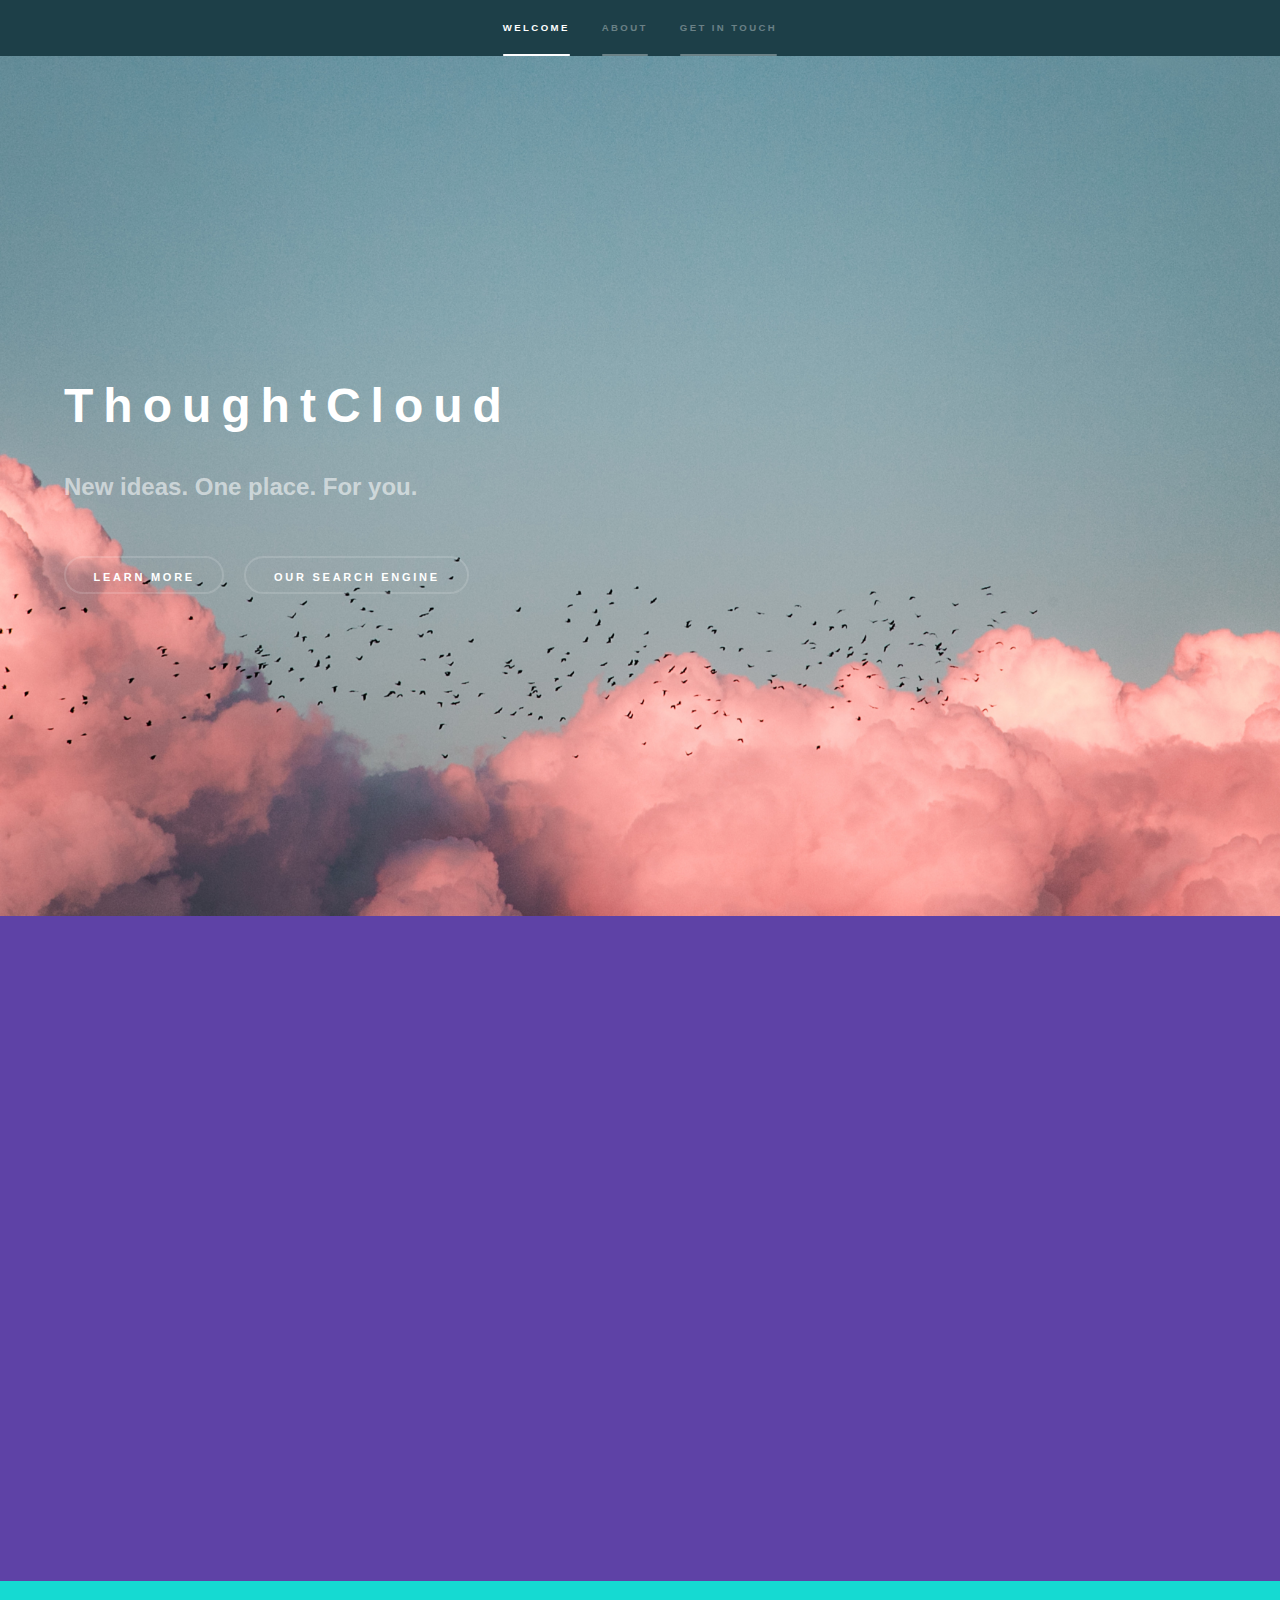
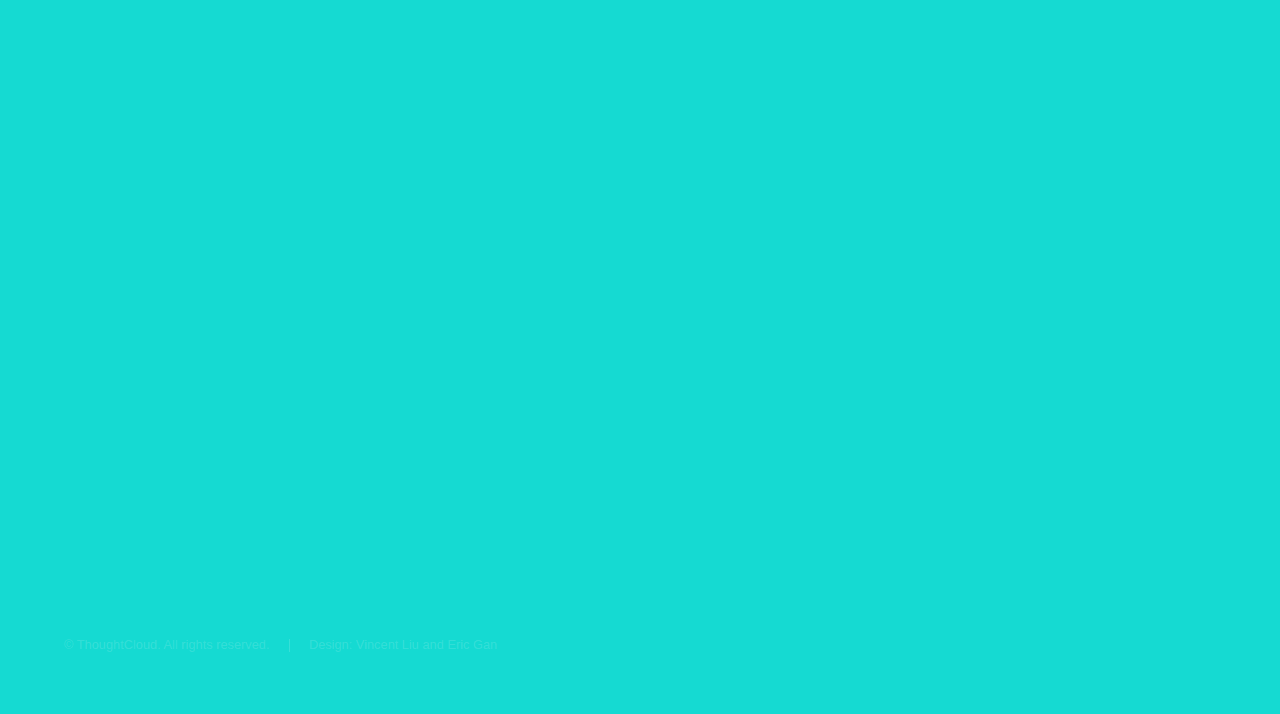
<file: index.html>
<!DOCTYPE HTML>
<!--
	ThoughtCloud
-->
<html>
	<head>
		<title>ThoughtCloud</title>
		<meta charset="utf-8" />
		<meta name="viewport" content="width=device-width, initial-scale=1, user-scalable=no" />
		<link rel="stylesheet" href="assets/css/main.css" />
		<noscript><link rel="stylesheet" href="assets/css/noscript.css" /></noscript>
	</head>
	<body class="is-preload">

		<!-- Sidebar -->
			<section id="sidebar">
				<div class="inner">
					<nav>
						<ul>
							<li><a href="#intro">Welcome</a></li>
							<li><a href="#one">About</a></li>
							<li><a href="#three">Get in touch</a></li>
						</ul>
					</nav>
				</div>
			</section>

		<!-- Wrapper -->
			<div id="wrapper">

				<!-- Intro -->
					<section id="intro" class="wrapper style1 fullscreen fade-up">
						<div class="inner">
							<h1>ThoughtCloud</h1>
							<p>New ideas. One place. For you.</p>
							<ul class="actions">
								<li><a href="#one" class="button scrolly">Learn More</a></li>
								<li><a href="dashboard.html" class="button">Our Search Engine</a></li>
							</ul>
						</div>
					</section>

				<!-- One -->
					<section id="one" class="wrapper style3 fade-up">
						<div class="inner">
							<h2>About</h2>
							<p>ThoughtCloud is our vision of accessible creativity. It is only by contemplating the nature of our existence - our world and society - that we will be able to perpetuate technological advancement. We hope to facilitate the dissemination of ideas through this platform.</p>
							<div class="features">
								<section>
									<span class="icon major fa-code"></span>
									<h3>Ideas from the Web</h3>
									<p>An efficient algorithm that traverses the Web and collects ideas and questions based on specified filters.</p>
								</section>
								<section>
									<span class="icon major fa-users"></span>
									<h3>Open Forum</h3>
									<p>Allows users to post and push their ideas to the cloud, which can appear on other user feeds.</p>
								</section>
								<section>
									<span class="icon major fa-mouse-pointer"></span>
									<h3>Real-Time Updates</h3>
									<p>Provides real-time refresh functionality to allow users to update their feed.</p>
								</section>
								<section>
									<span class="icon major fa-desktop"></span>
									<h3>Centralized Hub</h3>
									<p>New ideas all in one place, accessible from user dashboards.</p>
								</section>
							</div>
						</div>
					</section>

				<!-- Three -->
					<section id="three" class="wrapper style2 fade-up">
						<div class="inner">
							<h2>Get in Touch</h2>
							<p>Thank you for visiting our webpage! Please let us know if you have any suggestions to help us improve!</p>
							<div class="split style1">
								<section>
									<form method="post" action="#">
										<div class="fields">
											<div class="field half">
												<label for="name">Name</label>
												<input type="text" name="name" id="name" />
											</div>
											<div class="field half">
												<label for="email">Email</label>
												<input type="text" name="email" id="email" />
											</div>
											<div class="field">
												<label for="message">Message</label>
												<textarea name="message" id="message" rows="5"></textarea>
											</div>
										</div>
										<ul class="actions">
											<li><a href="" class="button submit">Send Message</a></li>
										</ul>
									</form>
								</section>
								<section>
									<ul class="contact">
										<li>
											<h3>Location</h3>
											<span>San Ramon, CA, 94582</span>
										</li>
										<li>
											<h3>Email</h3>
											<ul class="icons" style="margin:0">
												<li><a class="fa-envelope" href="mailto:vliu15@stanford.edu"> vliu15@stanford.edu</a></li>
											</ul>
											<ul class="icons" style="margin:0">
												<li><a class="fa-envelope" href="mailto:ericgan@stanford.edu"> ericgan@berkeley.edu</a></li>
											</ul>
										</li>
										<li>
											<h3>More About Us</h3>
											<ul class="icons" style="margin:0">
												<li><a href="https://vliu15.github.io/index.html" class="fa-link"> Vincent Liu</a></li>
											</ul>
											<ul class="icons" style="margin:0">
												<li><a href="https://eric-gan.github.io/index.html" class="fa-link"> Eric Gan</a></li>
											</ul>
										</li>
									</ul>
								</section>
							</div>
						</div>
					</section>

			</div>

		<!-- Footer -->
			<footer id="footer" class="wrapper style1-alt">
				<div class="inner">
					<ul class="menu">
						<li>&copy; ThoughtCloud. All rights reserved.</li><li>Design: Vincent Liu and Eric Gan</li>
					</ul>
				</div>
			</footer>

		<!-- Scripts -->
			<script src="assets/js/jquery.min.js"></script>
			<script src="assets/js/jquery.scrollex.min.js"></script>
			<script src="assets/js/jquery.scrolly.min.js"></script>
			<script src="assets/js/browser.min.js"></script>
			<script src="assets/js/breakpoints.min.js"></script>
			<script src="assets/js/util.js"></script>
			<script src="assets/js/main.js"></script>

	</body>
</html>
</file>
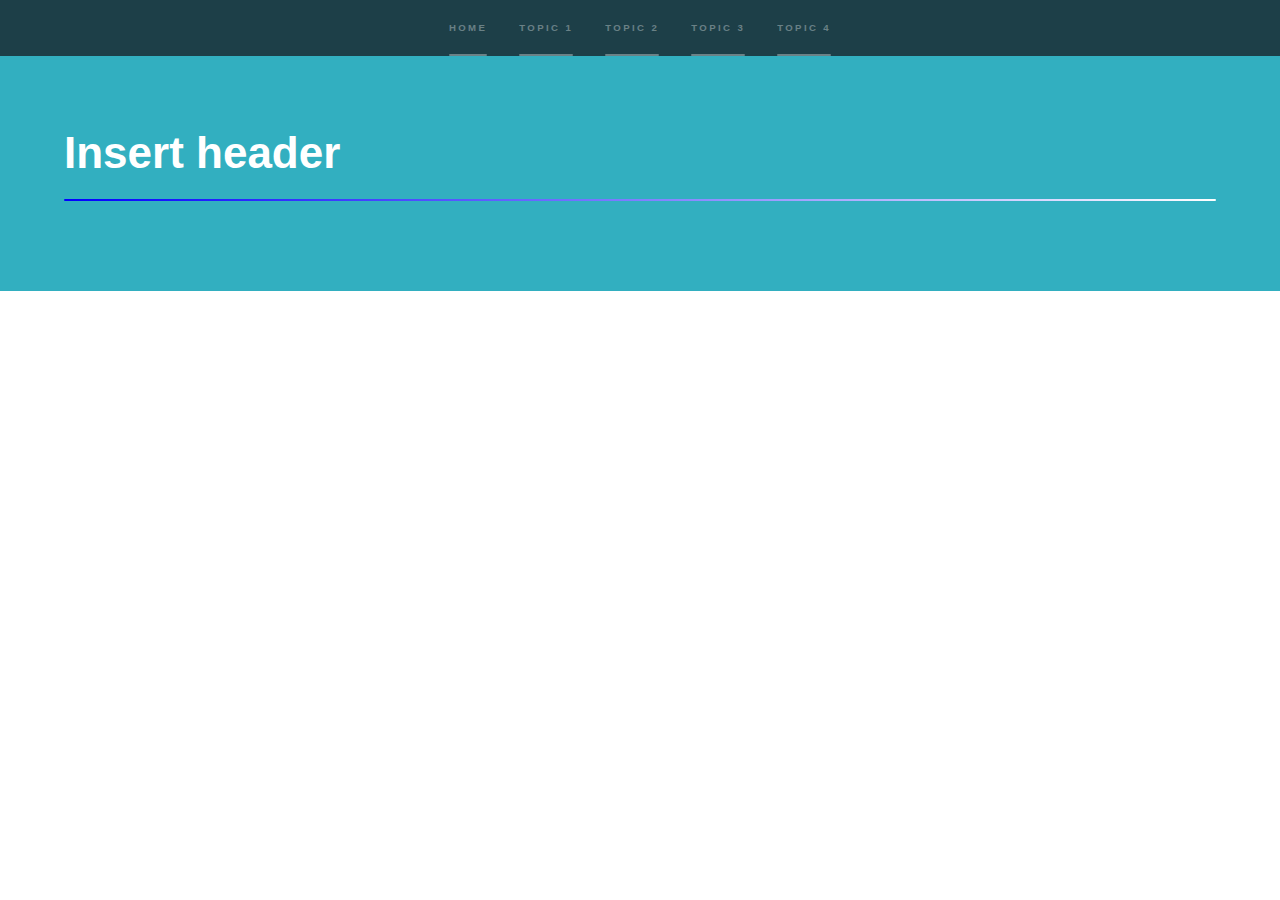
<file: dashboard.html>
<!DOCTYPE HTML>

<html>

<head>
	<title>Generic - Hyperspace by HTML5 UP</title>
	<meta charset="utf-8" />
	<meta name="viewport" content="width=device-width, initial-scale=1, user-scalable=no" />
	<link rel="stylesheet" href="assets/css/dashboard.css" />
	<noscript>
		<link rel="stylesheet" href="assets/css/noscript.css" />
	</noscript>
</head>

<body class="is-preload">

	<!-- Header -->
	<section id="sidebar">
		<div class="inner">
			<nav>
				<ul>
					<li>
						<a href="index.html">Home</a>
					</li>
					<li>
						<a href="#one">Topic 1</a>
					</li>
					<li>
						<a href="#three">Topic 2</a>
					</li>
					<li>
						<a href="#three">Topic 3</a>
					</li>
					<li>
						<a href="#three">Topic 4</a>
					</li>
				</ul>
			</nav>
		</div>
	</section>

	<!-- Wrapper -->
	<div id="wrapper">

		<!-- Main -->
		<section id="main" class="wrapper">
			<div class="inner">
				<h1 class="major">Insert header</h1>
			</div>
		</section>
	</div>

		<!-- Scripts -->
		<script src="assets/js/jquery.min.js"></script>
		<script src="assets/js/jquery.scrollex.min.js"></script>
		<script src="assets/js/jquery.scrolly.min.js"></script>
		<script src="assets/js/browser.min.js"></script>
		<script src="assets/js/breakpoints.min.js"></script>
		<script src="assets/js/util.js"></script>
		<script src="assets/js/main.js"></script>

</body>

</html>
</file>
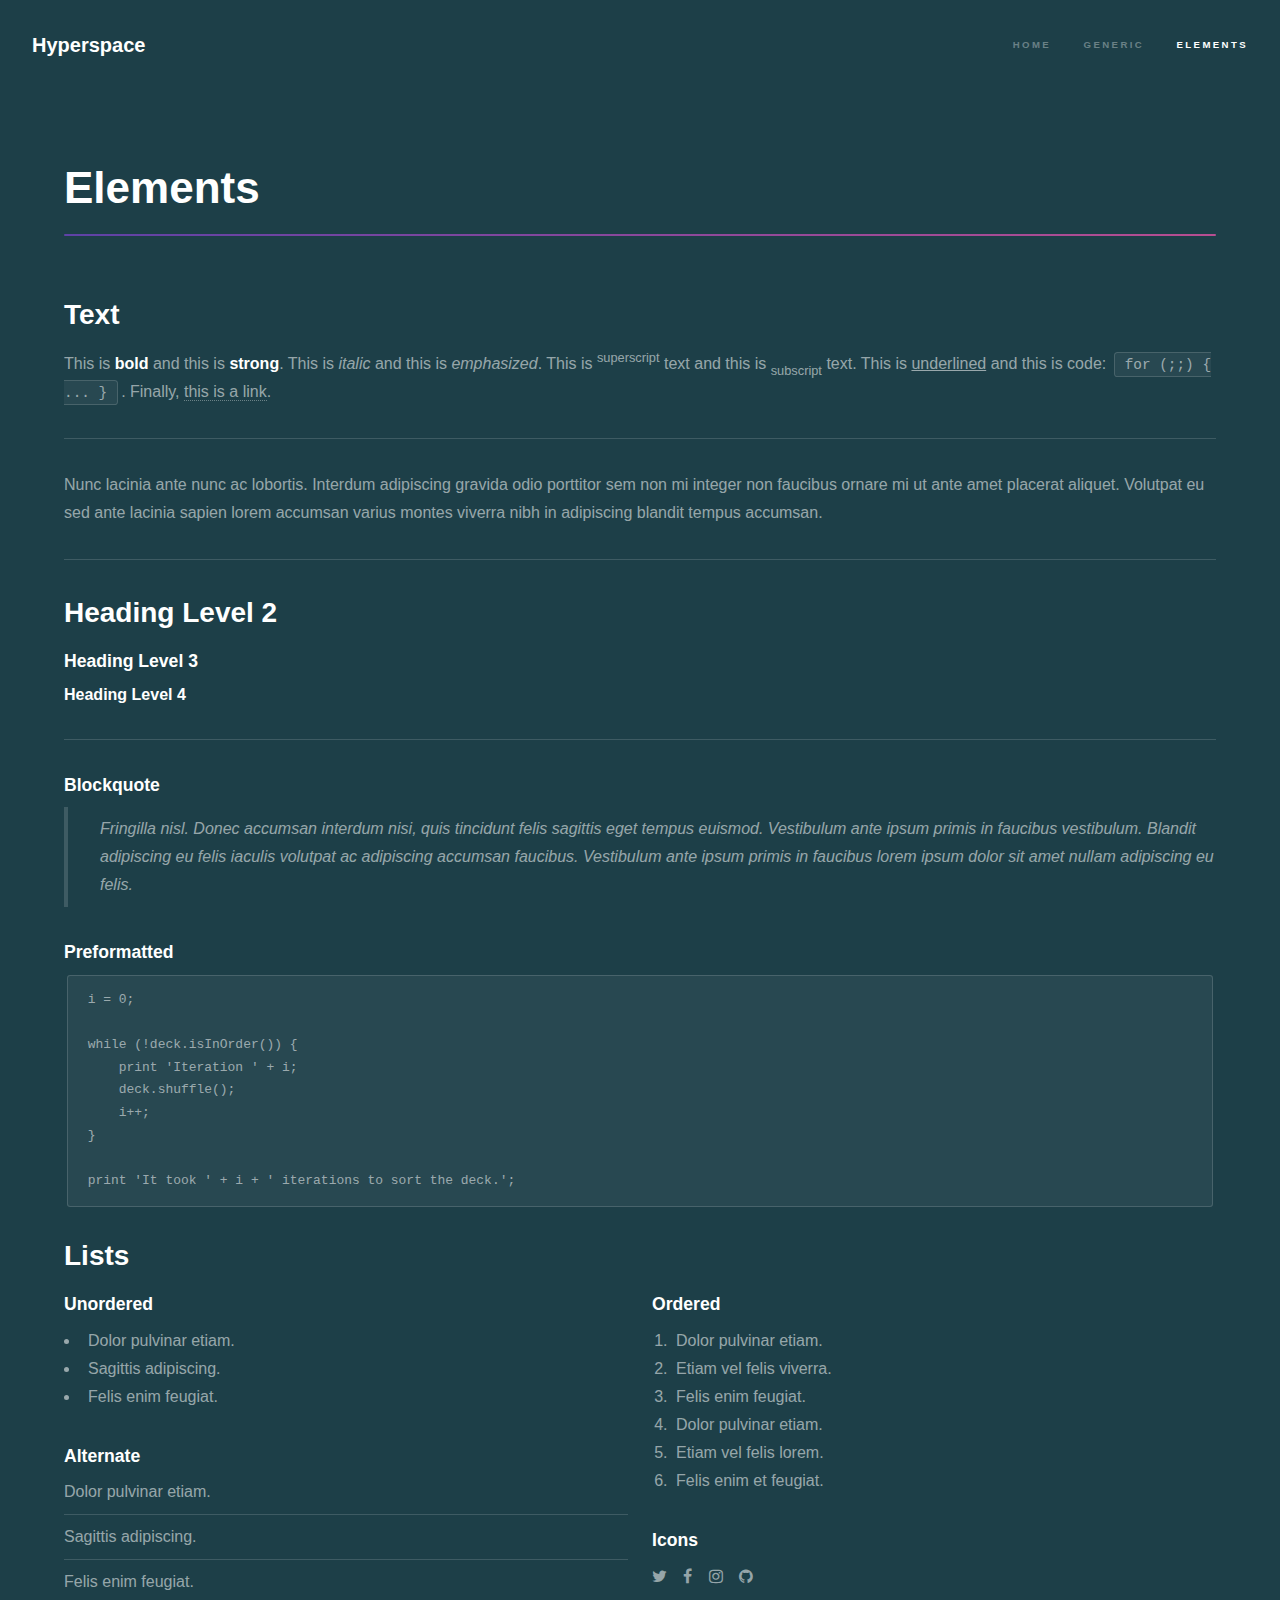
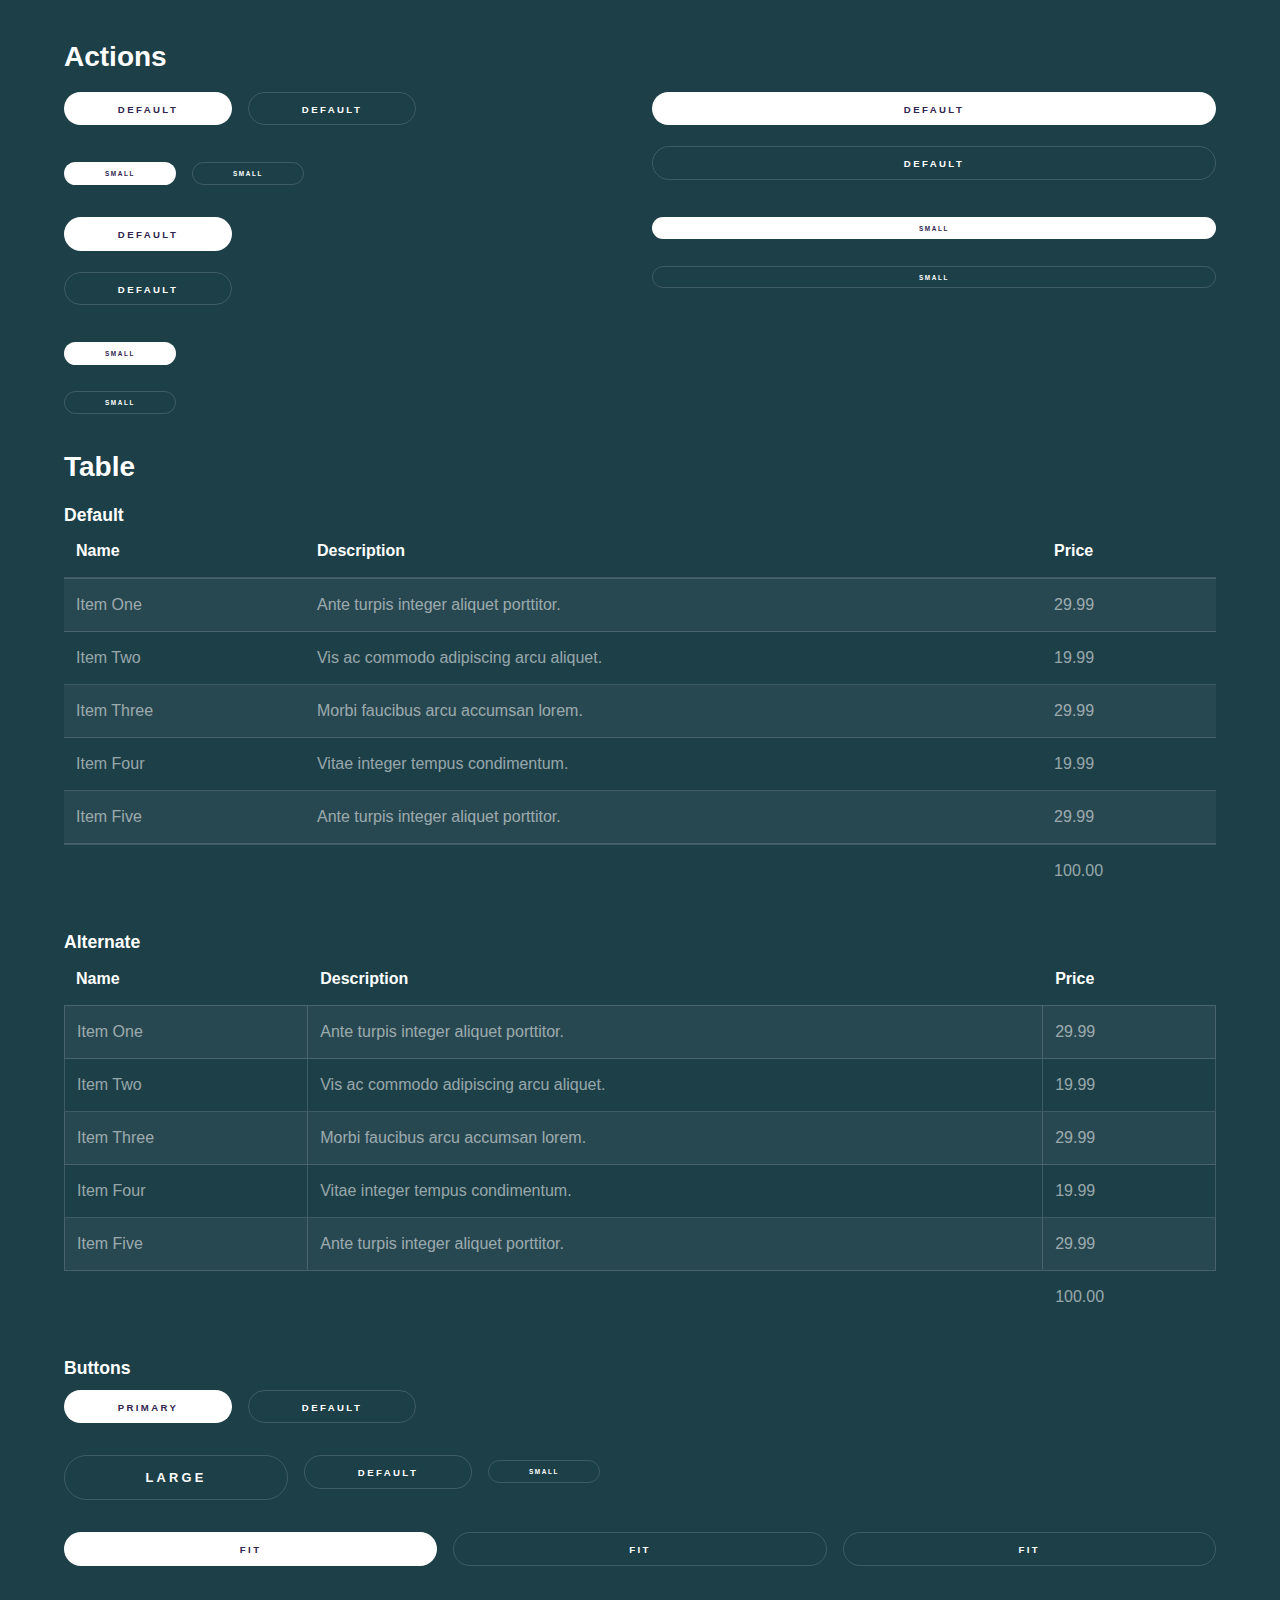
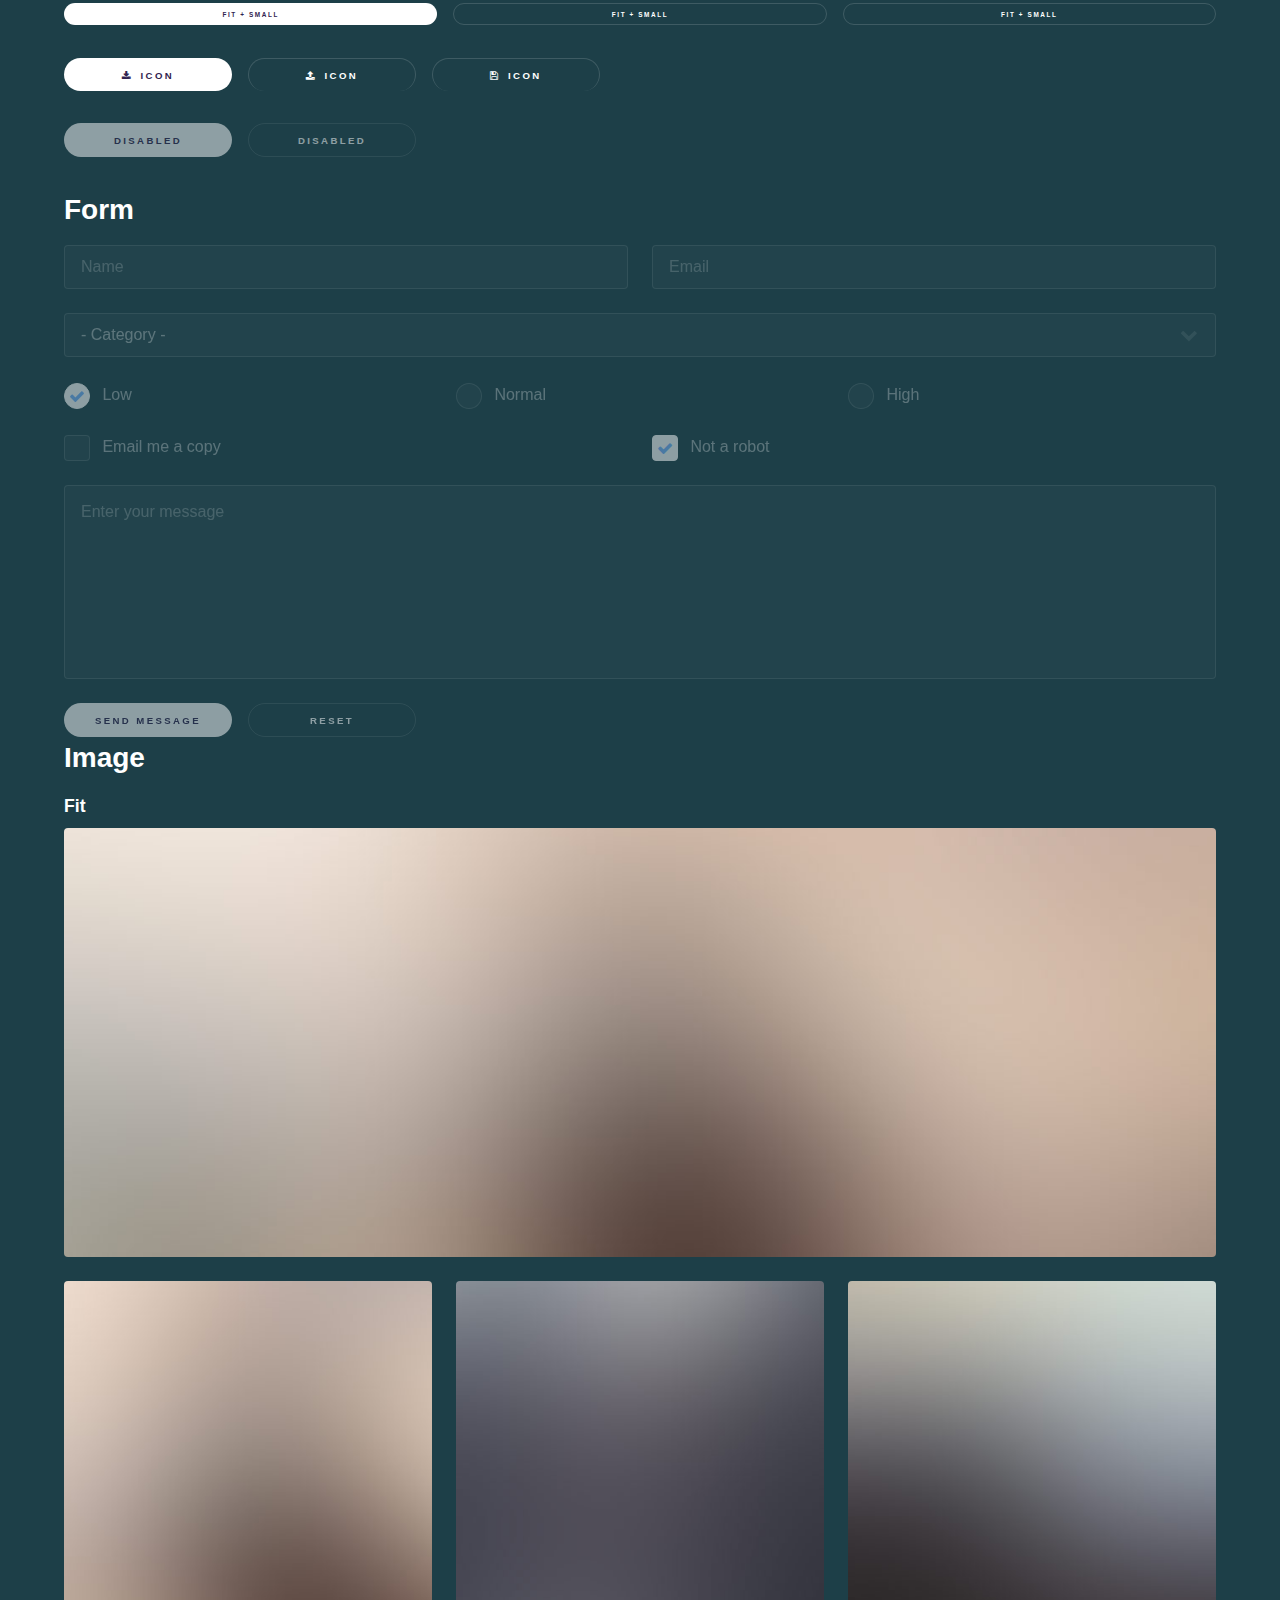
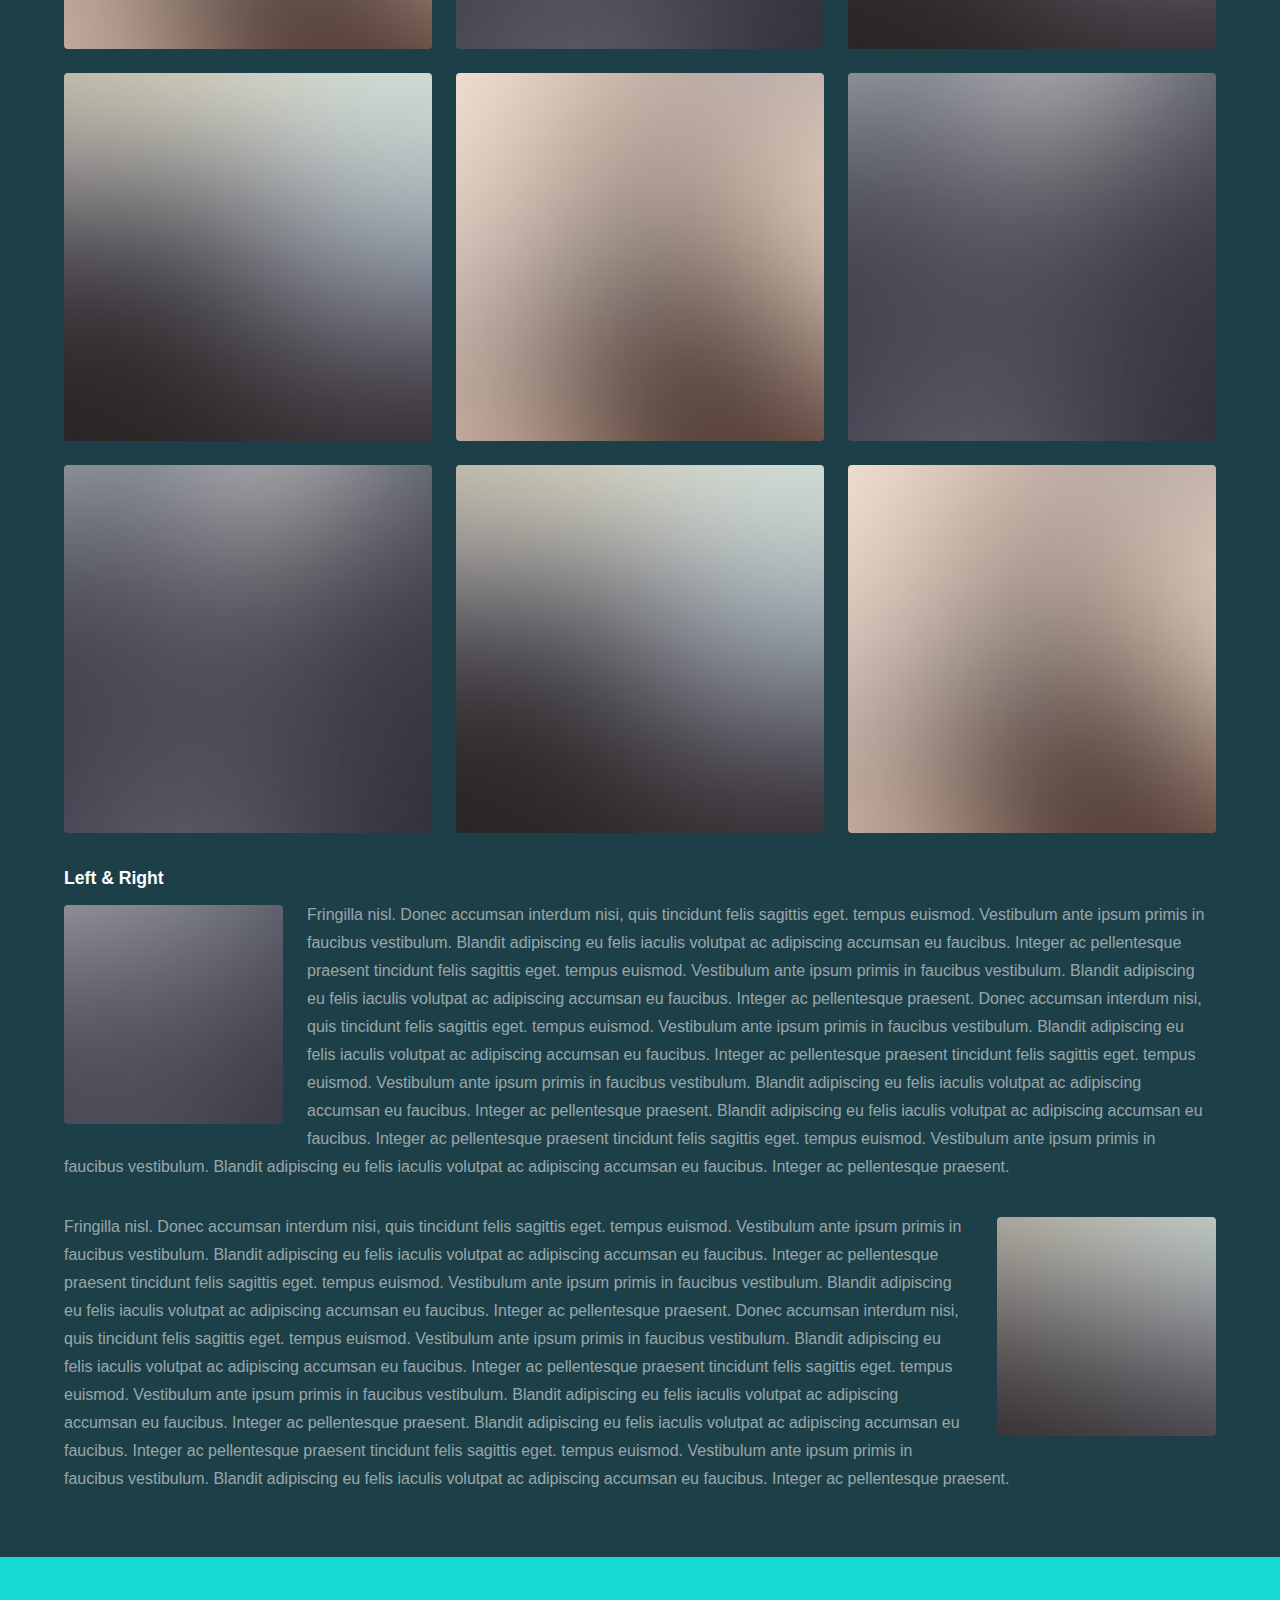
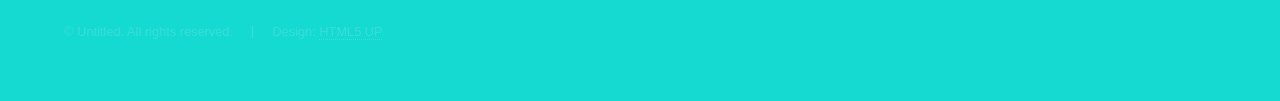
<file: elements.html>
<!DOCTYPE HTML>
<!--
	Hyperspace by HTML5 UP
	html5up.net | @ajlkn
	Free for personal and commercial use under the CCA 3.0 license (html5up.net/license)
-->
<html>
	<head>
		<title>Elements - Hyperspace by HTML5 UP</title>
		<meta charset="utf-8" />
		<meta name="viewport" content="width=device-width, initial-scale=1, user-scalable=no" />
		<link rel="stylesheet" href="assets/css/main.css" />
		<noscript><link rel="stylesheet" href="assets/css/noscript.css" /></noscript>
	</head>
	<body class="is-preload">

		<!-- Header -->
			<header id="header">
				<a href="index.html" class="title">Hyperspace</a>
				<nav>
					<ul>
						<li><a href="index.html">Home</a></li>
						<li><a href="generic.html">Generic</a></li>
						<li><a href="elements.html"  class="active">Elements</a></li>
					</ul>
				</nav>
			</header>

		<!-- Wrapper -->
			<div id="wrapper">

				<!-- Main -->
					<section id="main" class="wrapper">
						<div class="inner">
							<h1 class="major">Elements</h1>

							<!-- Text -->
								<section>
									<h2>Text</h2>
									<p>This is <b>bold</b> and this is <strong>strong</strong>. This is <i>italic</i> and this is <em>emphasized</em>.
									This is <sup>superscript</sup> text and this is <sub>subscript</sub> text.
									This is <u>underlined</u> and this is code: <code>for (;;) { ... }</code>. Finally, <a href="#">this is a link</a>.</p>
									<hr />
									<p>Nunc lacinia ante nunc ac lobortis. Interdum adipiscing gravida odio porttitor sem non mi integer non faucibus ornare mi ut ante amet placerat aliquet. Volutpat eu sed ante lacinia sapien lorem accumsan varius montes viverra nibh in adipiscing blandit tempus accumsan.</p>
									<hr />
									<h2>Heading Level 2</h2>
									<h3>Heading Level 3</h3>
									<h4>Heading Level 4</h4>
									<hr />
									<h3>Blockquote</h3>
									<blockquote>Fringilla nisl. Donec accumsan interdum nisi, quis tincidunt felis sagittis eget tempus euismod. Vestibulum ante ipsum primis in faucibus vestibulum. Blandit adipiscing eu felis iaculis volutpat ac adipiscing accumsan faucibus. Vestibulum ante ipsum primis in faucibus lorem ipsum dolor sit amet nullam adipiscing eu felis.</blockquote>
									<h3>Preformatted</h3>
									<pre><code>i = 0;

while (!deck.isInOrder()) {
    print 'Iteration ' + i;
    deck.shuffle();
    i++;
}

print 'It took ' + i + ' iterations to sort the deck.';</code></pre>
								</section>

							<!-- Lists -->
								<section>
									<h2>Lists</h2>
									<div class="row">
										<div class="col-6 col-12-medium">
											<h3>Unordered</h3>
											<ul>
												<li>Dolor pulvinar etiam.</li>
												<li>Sagittis adipiscing.</li>
												<li>Felis enim feugiat.</li>
											</ul>
											<h3>Alternate</h3>
											<ul class="alt">
												<li>Dolor pulvinar etiam.</li>
												<li>Sagittis adipiscing.</li>
												<li>Felis enim feugiat.</li>
											</ul>
										</div>
										<div class="col-6 col-12-medium">
											<h3>Ordered</h3>
											<ol>
												<li>Dolor pulvinar etiam.</li>
												<li>Etiam vel felis viverra.</li>
												<li>Felis enim feugiat.</li>
												<li>Dolor pulvinar etiam.</li>
												<li>Etiam vel felis lorem.</li>
												<li>Felis enim et feugiat.</li>
											</ol>
											<h3>Icons</h3>
											<ul class="icons">
												<li><a href="#" class="icon fa-twitter"><span class="label">Twitter</span></a></li>
												<li><a href="#" class="icon fa-facebook"><span class="label">Facebook</span></a></li>
												<li><a href="#" class="icon fa-instagram"><span class="label">Instagram</span></a></li>
												<li><a href="#" class="icon fa-github"><span class="label">Github</span></a></li>
											</ul>
										</div>
									</div>
									<h2>Actions</h2>
									<div class="row">
										<div class="col-6 col-12-medium">
											<ul class="actions">
												<li><a href="#" class="button primary">Default</a></li>
												<li><a href="#" class="button">Default</a></li>
											</ul>
											<ul class="actions small">
												<li><a href="#" class="button primary small">Small</a></li>
												<li><a href="#" class="button small">Small</a></li>
											</ul>
											<ul class="actions stacked">
												<li><a href="#" class="button primary">Default</a></li>
												<li><a href="#" class="button">Default</a></li>
											</ul>
											<ul class="actions stacked">
												<li><a href="#" class="button primary small">Small</a></li>
												<li><a href="#" class="button small">Small</a></li>
											</ul>
										</div>
										<div class="col-6 col-12-medium">
											<ul class="actions stacked">
												<li><a href="#" class="button primary fit">Default</a></li>
												<li><a href="#" class="button fit">Default</a></li>
											</ul>
											<ul class="actions stacked">
												<li><a href="#" class="button primary small fit">Small</a></li>
												<li><a href="#" class="button small fit">Small</a></li>
											</ul>
										</div>
									</div>
								</section>

							<!-- Table -->
								<section>
									<h2>Table</h2>
									<h3>Default</h3>
									<div class="table-wrapper">
										<table>
											<thead>
												<tr>
													<th>Name</th>
													<th>Description</th>
													<th>Price</th>
												</tr>
											</thead>
											<tbody>
												<tr>
													<td>Item One</td>
													<td>Ante turpis integer aliquet porttitor.</td>
													<td>29.99</td>
												</tr>
												<tr>
													<td>Item Two</td>
													<td>Vis ac commodo adipiscing arcu aliquet.</td>
													<td>19.99</td>
												</tr>
												<tr>
													<td>Item Three</td>
													<td> Morbi faucibus arcu accumsan lorem.</td>
													<td>29.99</td>
												</tr>
												<tr>
													<td>Item Four</td>
													<td>Vitae integer tempus condimentum.</td>
													<td>19.99</td>
												</tr>
												<tr>
													<td>Item Five</td>
													<td>Ante turpis integer aliquet porttitor.</td>
													<td>29.99</td>
												</tr>
											</tbody>
											<tfoot>
												<tr>
													<td colspan="2"></td>
													<td>100.00</td>
												</tr>
											</tfoot>
										</table>
									</div>

									<h3>Alternate</h3>
									<div class="table-wrapper">
										<table class="alt">
											<thead>
												<tr>
													<th>Name</th>
													<th>Description</th>
													<th>Price</th>
												</tr>
											</thead>
											<tbody>
												<tr>
													<td>Item One</td>
													<td>Ante turpis integer aliquet porttitor.</td>
													<td>29.99</td>
												</tr>
												<tr>
													<td>Item Two</td>
													<td>Vis ac commodo adipiscing arcu aliquet.</td>
													<td>19.99</td>
												</tr>
												<tr>
													<td>Item Three</td>
													<td> Morbi faucibus arcu accumsan lorem.</td>
													<td>29.99</td>
												</tr>
												<tr>
													<td>Item Four</td>
													<td>Vitae integer tempus condimentum.</td>
													<td>19.99</td>
												</tr>
												<tr>
													<td>Item Five</td>
													<td>Ante turpis integer aliquet porttitor.</td>
													<td>29.99</td>
												</tr>
											</tbody>
											<tfoot>
												<tr>
													<td colspan="2"></td>
													<td>100.00</td>
												</tr>
											</tfoot>
										</table>
									</div>
								</section>

							<!-- Buttons -->
								<section>
									<h3>Buttons</h3>
									<ul class="actions">
										<li><a href="#" class="button primary">Primary</a></li>
										<li><a href="#" class="button">Default</a></li>
									</ul>
									<ul class="actions">
										<li><a href="#" class="button large">Large</a></li>
										<li><a href="#" class="button">Default</a></li>
										<li><a href="#" class="button small">Small</a></li>
									</ul>
									<ul class="actions fit">
										<li><a href="#" class="button primary fit">Fit</a></li>
										<li><a href="#" class="button fit">Fit</a></li>
										<li><a href="#" class="button fit">Fit</a></li>
									</ul>
									<ul class="actions fit small">
										<li><a href="#" class="button primary fit small">Fit + Small</a></li>
										<li><a href="#" class="button fit small">Fit + Small</a></li>
										<li><a href="#" class="button fit small">Fit + Small</a></li>
									</ul>
									<ul class="actions">
										<li><a href="#" class="button primary icon fa-download">Icon</a></li>
										<li><a href="#" class="button icon fa-upload">Icon</a></li>
										<li><a href="#" class="button icon fa-save">Icon</a></li>
									</ul>
									<ul class="actions">
										<li><span class="button primary disabled">Disabled</span></li>
										<li><span class="button disabled">Disabled</span></li>
									</ul>
								</section>

							<!-- Form -->
								<section>
									<h2>Form</h2>
									<form method="post" action="#">
										<div class="row gtr-uniform">
											<div class="col-6 col-12-xsmall">
												<input type="text" name="demo-name" id="demo-name" value="" placeholder="Name" />
											</div>
											<div class="col-6 col-12-xsmall">
												<input type="email" name="demo-email" id="demo-email" value="" placeholder="Email" />
											</div>
											<div class="col-12">
												<select name="demo-category" id="demo-category">
													<option value="">- Category -</option>
													<option value="1">Manufacturing</option>
													<option value="1">Shipping</option>
													<option value="1">Administration</option>
													<option value="1">Human Resources</option>
												</select>
											</div>
											<div class="col-4 col-12-small">
												<input type="radio" id="demo-priority-low" name="demo-priority" checked>
												<label for="demo-priority-low">Low</label>
											</div>
											<div class="col-4 col-12-small">
												<input type="radio" id="demo-priority-normal" name="demo-priority">
												<label for="demo-priority-normal">Normal</label>
											</div>
											<div class="col-4 col-12-small">
												<input type="radio" id="demo-priority-high" name="demo-priority">
												<label for="demo-priority-high">High</label>
											</div>
											<div class="col-6 col-12-small">
												<input type="checkbox" id="demo-copy" name="demo-copy">
												<label for="demo-copy">Email me a copy</label>
											</div>
											<div class="col-6 col-12-small">
												<input type="checkbox" id="demo-human" name="demo-human" checked>
												<label for="demo-human">Not a robot</label>
											</div>
											<div class="col-12">
												<textarea name="demo-message" id="demo-message" placeholder="Enter your message" rows="6"></textarea>
											</div>
											<div class="col-12">
												<ul class="actions">
													<li><input type="submit" value="Send Message" class="primary" /></li>
													<li><input type="reset" value="Reset" /></li>
												</ul>
											</div>
										</div>
									</form>
								</section>

							<!-- Image -->
								<section>
									<h2>Image</h2>
									<h3>Fit</h3>
									<div class="box alt">
										<div class="row gtr-uniform">
											<div class="col-12"><span class="image fit"><img src="images/pic04.jpg" alt="" /></span></div>
											<div class="col-4"><span class="image fit"><img src="images/pic01.jpg" alt="" /></span></div>
											<div class="col-4"><span class="image fit"><img src="images/pic02.jpg" alt="" /></span></div>
											<div class="col-4"><span class="image fit"><img src="images/pic03.jpg" alt="" /></span></div>
											<div class="col-4"><span class="image fit"><img src="images/pic03.jpg" alt="" /></span></div>
											<div class="col-4"><span class="image fit"><img src="images/pic01.jpg" alt="" /></span></div>
											<div class="col-4"><span class="image fit"><img src="images/pic02.jpg" alt="" /></span></div>
											<div class="col-4"><span class="image fit"><img src="images/pic02.jpg" alt="" /></span></div>
											<div class="col-4"><span class="image fit"><img src="images/pic03.jpg" alt="" /></span></div>
											<div class="col-4"><span class="image fit"><img src="images/pic01.jpg" alt="" /></span></div>
										</div>
									</div>
									<h3>Left &amp; Right</h3>
									<p><span class="image left"><img src="images/pic05.jpg" alt="" /></span>Fringilla nisl. Donec accumsan interdum nisi, quis tincidunt felis sagittis eget. tempus euismod. Vestibulum ante ipsum primis in faucibus vestibulum. Blandit adipiscing eu felis iaculis volutpat ac adipiscing accumsan eu faucibus. Integer ac pellentesque praesent tincidunt felis sagittis eget. tempus euismod. Vestibulum ante ipsum primis in faucibus vestibulum. Blandit adipiscing eu felis iaculis volutpat ac adipiscing accumsan eu faucibus. Integer ac pellentesque praesent. Donec accumsan interdum nisi, quis tincidunt felis sagittis eget. tempus euismod. Vestibulum ante ipsum primis in faucibus vestibulum. Blandit adipiscing eu felis iaculis volutpat ac adipiscing accumsan eu faucibus. Integer ac pellentesque praesent tincidunt felis sagittis eget. tempus euismod. Vestibulum ante ipsum primis in faucibus vestibulum. Blandit adipiscing eu felis iaculis volutpat ac adipiscing accumsan eu faucibus. Integer ac pellentesque praesent. Blandit adipiscing eu felis iaculis volutpat ac adipiscing accumsan eu faucibus. Integer ac pellentesque praesent tincidunt felis sagittis eget. tempus euismod. Vestibulum ante ipsum primis in faucibus vestibulum. Blandit adipiscing eu felis iaculis volutpat ac adipiscing accumsan eu faucibus. Integer ac pellentesque praesent.</p>
									<p><span class="image right"><img src="images/pic06.jpg" alt="" /></span>Fringilla nisl. Donec accumsan interdum nisi, quis tincidunt felis sagittis eget. tempus euismod. Vestibulum ante ipsum primis in faucibus vestibulum. Blandit adipiscing eu felis iaculis volutpat ac adipiscing accumsan eu faucibus. Integer ac pellentesque praesent tincidunt felis sagittis eget. tempus euismod. Vestibulum ante ipsum primis in faucibus vestibulum. Blandit adipiscing eu felis iaculis volutpat ac adipiscing accumsan eu faucibus. Integer ac pellentesque praesent. Donec accumsan interdum nisi, quis tincidunt felis sagittis eget. tempus euismod. Vestibulum ante ipsum primis in faucibus vestibulum. Blandit adipiscing eu felis iaculis volutpat ac adipiscing accumsan eu faucibus. Integer ac pellentesque praesent tincidunt felis sagittis eget. tempus euismod. Vestibulum ante ipsum primis in faucibus vestibulum. Blandit adipiscing eu felis iaculis volutpat ac adipiscing accumsan eu faucibus. Integer ac pellentesque praesent. Blandit adipiscing eu felis iaculis volutpat ac adipiscing accumsan eu faucibus. Integer ac pellentesque praesent tincidunt felis sagittis eget. tempus euismod. Vestibulum ante ipsum primis in faucibus vestibulum. Blandit adipiscing eu felis iaculis volutpat ac adipiscing accumsan eu faucibus. Integer ac pellentesque praesent.</p>
								</section>

						</div>
					</section>

			</div>

		<!-- Footer -->
			<footer id="footer" class="wrapper alt">
				<div class="inner">
					<ul class="menu">
						<li>&copy; Untitled. All rights reserved.</li><li>Design: <a href="http://html5up.net">HTML5 UP</a></li>
					</ul>
				</div>
			</footer>

		<!-- Scripts -->
			<script src="assets/js/jquery.min.js"></script>
			<script src="assets/js/jquery.scrollex.min.js"></script>
			<script src="assets/js/jquery.scrolly.min.js"></script>
			<script src="assets/js/browser.min.js"></script>
			<script src="assets/js/breakpoints.min.js"></script>
			<script src="assets/js/util.js"></script>
			<script src="assets/js/main.js"></script>

	</body>
</html>
</file>
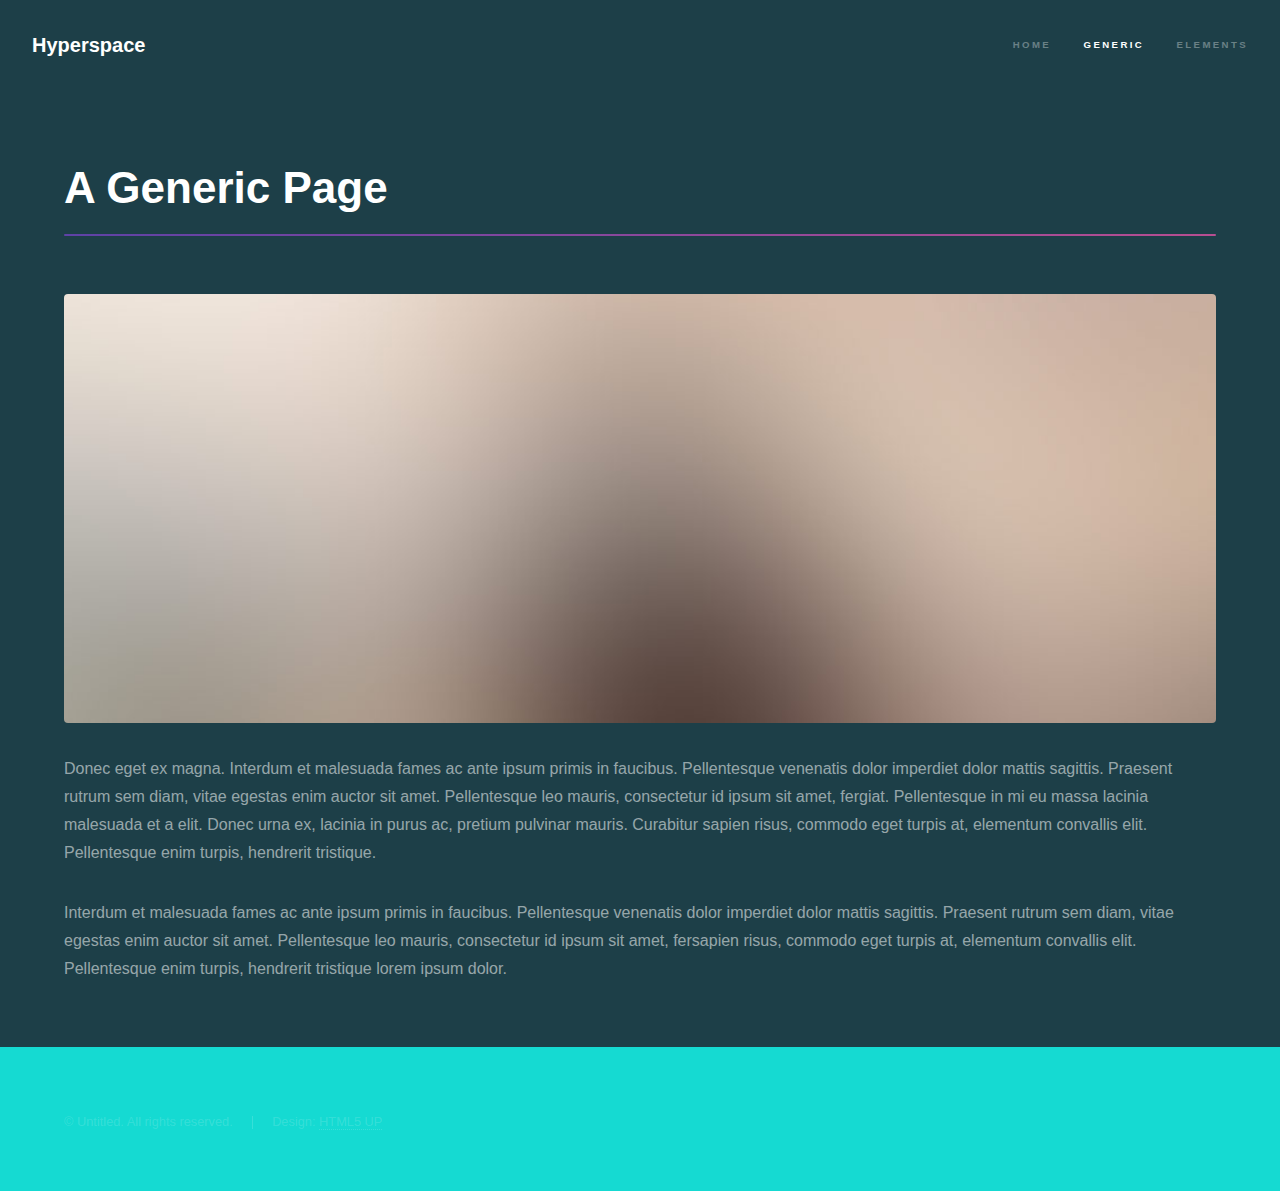
<file: generic.html>
<!DOCTYPE HTML>
<!--
	Hyperspace by HTML5 UP
	html5up.net | @ajlkn
	Free for personal and commercial use under the CCA 3.0 license (html5up.net/license)
-->
<html>
	<head>
		<title>Generic - Hyperspace by HTML5 UP</title>
		<meta charset="utf-8" />
		<meta name="viewport" content="width=device-width, initial-scale=1, user-scalable=no" />
		<link rel="stylesheet" href="assets/css/main.css" />
		<noscript><link rel="stylesheet" href="assets/css/noscript.css" /></noscript>
	</head>
	<body class="is-preload">

		<!-- Header -->
			<header id="header">
				<a href="index.html" class="title">Hyperspace</a>
				<nav>
					<ul>
						<li><a href="index.html">Home</a></li>
						<li><a href="generic.html" class="active">Generic</a></li>
						<li><a href="elements.html">Elements</a></li>
					</ul>
				</nav>
			</header>

		<!-- Wrapper -->
			<div id="wrapper">

				<!-- Main -->
					<section id="main" class="wrapper">
						<div class="inner">
							<h1 class="major">A Generic Page</h1>
							<span class="image fit"><img src="images/pic04.jpg" alt="" /></span>
							<p>Donec eget ex magna. Interdum et malesuada fames ac ante ipsum primis in faucibus. Pellentesque venenatis dolor imperdiet dolor mattis sagittis. Praesent rutrum sem diam, vitae egestas enim auctor sit amet. Pellentesque leo mauris, consectetur id ipsum sit amet, fergiat. Pellentesque in mi eu massa lacinia malesuada et a elit. Donec urna ex, lacinia in purus ac, pretium pulvinar mauris. Curabitur sapien risus, commodo eget turpis at, elementum convallis elit. Pellentesque enim turpis, hendrerit tristique.</p>
							<p>Interdum et malesuada fames ac ante ipsum primis in faucibus. Pellentesque venenatis dolor imperdiet dolor mattis sagittis. Praesent rutrum sem diam, vitae egestas enim auctor sit amet. Pellentesque leo mauris, consectetur id ipsum sit amet, fersapien risus, commodo eget turpis at, elementum convallis elit. Pellentesque enim turpis, hendrerit tristique lorem ipsum dolor.</p>
						</div>
					</section>

			</div>

		<!-- Footer -->
			<footer id="footer" class="wrapper alt">
				<div class="inner">
					<ul class="menu">
						<li>&copy; Untitled. All rights reserved.</li><li>Design: <a href="http://html5up.net">HTML5 UP</a></li>
					</ul>
				</div>
			</footer>

		<!-- Scripts -->
			<script src="assets/js/jquery.min.js"></script>
			<script src="assets/js/jquery.scrollex.min.js"></script>
			<script src="assets/js/jquery.scrolly.min.js"></script>
			<script src="assets/js/browser.min.js"></script>
			<script src="assets/js/breakpoints.min.js"></script>
			<script src="assets/js/util.js"></script>
			<script src="assets/js/main.js"></script>

	</body>
</html>
</file>
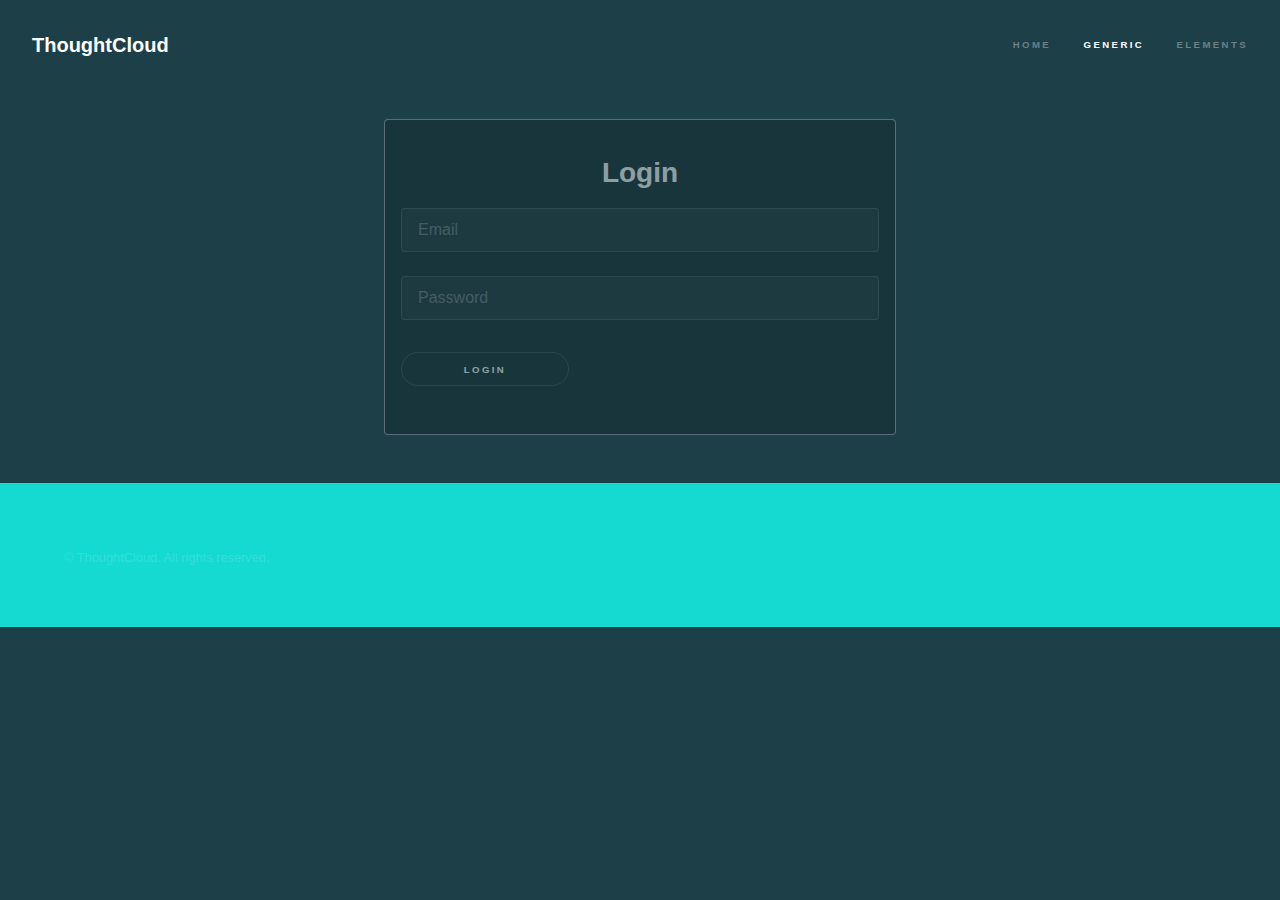
<file: login.html>
<!DOCTYPE HTML>

<html>
	<head>
		<title>Login</title>
		<meta charset="utf-8" />
		<meta name="viewport" content="width=device-width, initial-scale=1, user-scalable=no" />
		<link rel="stylesheet" href="assets/css/main.css" />
		<noscript><link rel="stylesheet" href="assets/css/noscript.css" /></noscript>
	</head>
	<body class="is-preload">

		<!-- Header -->
			<header id="header">
				<a href="index.html" class="title">ThoughtCloud</a>
				<nav>
					<ul>
						<li><a href="index.html">Home</a></li>
						<li><a href="generic.html" class="active">Generic</a></li>
						<li><a href="elements.html">Elements</a></li>
					</ul>
				</nav>
			</header>

		<!-- Wrapper -->
			<div id="wrapper" class="login">

				<!-- Form -->
					<section class="form fullscreen">
						<br />
							<form class="login" method="post" action="#">
								<h2><center>Login</center></h2>
								<div class="row gtr-uniform">
									<div class="col-12">
										<input type="email" name="demo-email" id="demo-email" value="" placeholder="Email" />
									</div>
									<div class="col-12">
										<input type="text" name="demo-password" id="demo-password" value="" placeholder="Password" />
									</div>
								</div>
								<ul class="actions" style="padding: 2em 0px 0em 0em;">
									<li><a href="" class="button submit">Login</a></li>
								</ul>
							</form>
					</section>
			</div>

		<!-- Footer -->
			<footer id="footer" class="wrapper alt">
				<div class="inner">
					<ul class="menu">
						<li>&copy; ThoughtCloud. All rights reserved.</li>
					</ul>
				</div>
			</footer>

		<!-- Scripts -->
			<script src="assets/js/jquery.min.js"></script>
			<script src="assets/js/jquery.scrollex.min.js"></script>
			<script src="assets/js/jquery.scrolly.min.js"></script>
			<script src="assets/js/browser.min.js"></script>
			<script src="assets/js/breakpoints.min.js"></script>
			<script src="assets/js/util.js"></script>
			<script src="assets/js/main.js"></script>

	</body>
</html>
</file>
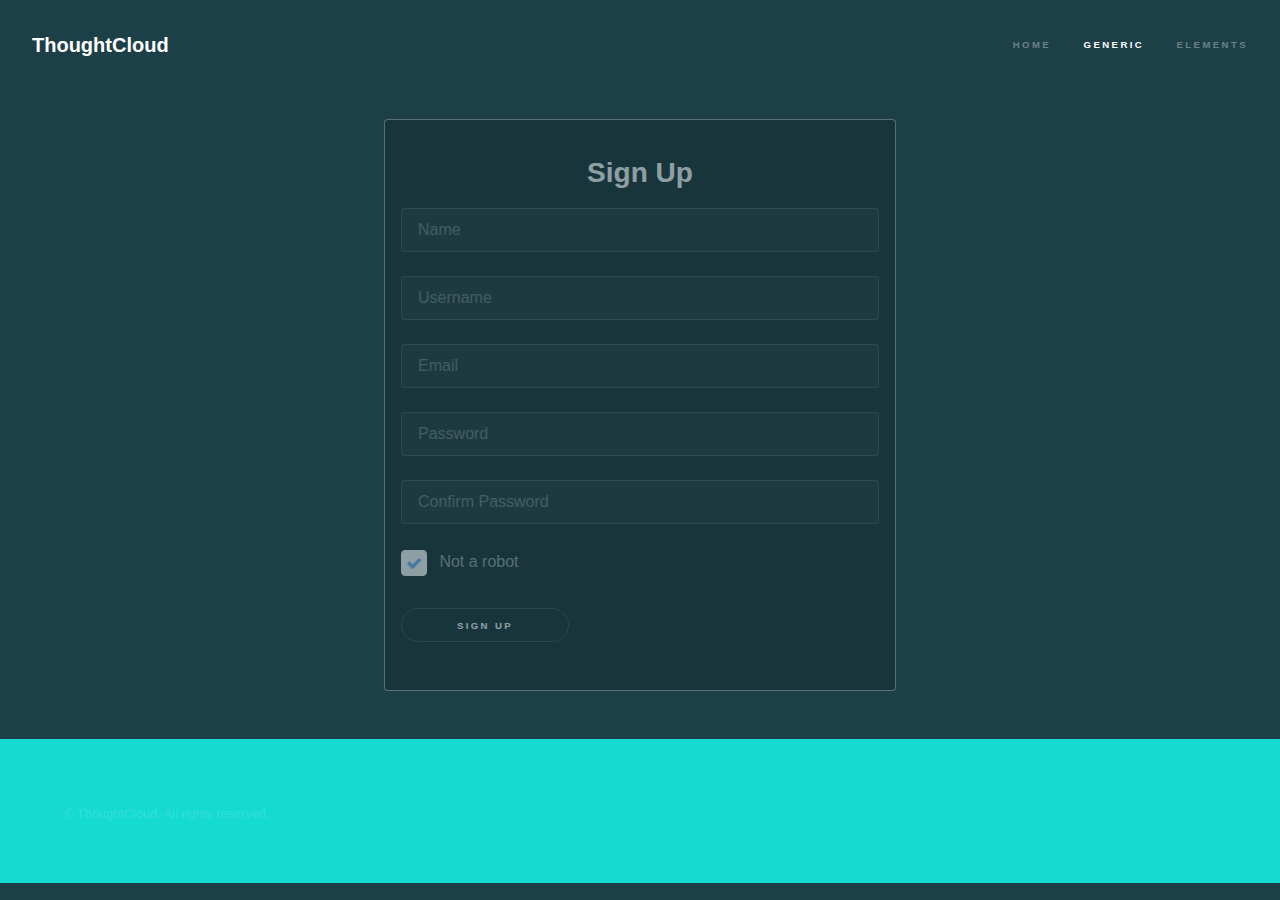
<file: signup.html>
<!DOCTYPE HTML>

<html>
	<head>
		<title>Sign Up</title>
		<meta charset="utf-8" />
		<meta name="viewport" content="width=device-width, initial-scale=1, user-scalable=no" />
		<link rel="stylesheet" href="assets/css/main.css" />
		<noscript><link rel="stylesheet" href="assets/css/noscript.css" /></noscript>
	</head>
	<body class="is-preload">

		<!-- Header -->
			<header id="header">
				<a href="index.html" class="title">ThoughtCloud</a>
				<nav>
					<ul>
						<li><a href="index.html">Home</a></li>
						<li><a href="generic.html" class="active">Generic</a></li>
						<li><a href="elements.html">Elements</a></li>
					</ul>
				</nav>
			</header>

		<!-- Wrapper -->
			<div id="wrapper" class="login">

				<!-- Form -->
					<section class="form fullscreen">
						<br />
							<form class="login" method="post" action="#">
								<h2><center>Sign Up</center></h2>
								<div class="row gtr-uniform">
									<div class="col-12">
										<input type="text" name="demo-name" id="demo-name" value="" placeholder="Name" />
									</div>
									<div class="col-12">
										<input type="text" name="demo-uname" id="demo-uname" value="" placeholder="Username" />
									</div>
									<div class="col-12">
										<input type="email" name="demo-email" id="demo-email" value="" placeholder="Email" />
									</div>
									<div class="col-12">
										<input type="text" name="demo-password" id="demo-password" value="" placeholder="Password" />
									</div>
									<div class="col-12">
										<input type="text" name="demo-cpassword" id="demo-cpassword" value="" placeholder="Confirm Password" />
									</div>
									<div class="col-12">
										<input type="checkbox" id="demo-human" name="demo-human" checked>
										<label for="demo-human">Not a robot</label>
									</div>
								</div>
								<ul class="actions" style="padding: 2em 0px 0em 0em;">
									<li><a href="" class="button submit">Sign Up</a></li>
								</ul>
							</form>
					</section>
			</div>

		<!-- Footer -->
			<footer id="footer" class="wrapper alt">
				<div class="inner">
					<ul class="menu">
						<li>&copy; ThoughtCloud. All rights reserved.</li>
					</ul>
				</div>
			</footer>

		<!-- Scripts -->
			<script src="assets/js/jquery.min.js"></script>
			<script src="assets/js/jquery.scrollex.min.js"></script>
			<script src="assets/js/jquery.scrolly.min.js"></script>
			<script src="assets/js/browser.min.js"></script>
			<script src="assets/js/breakpoints.min.js"></script>
			<script src="assets/js/util.js"></script>
			<script src="assets/js/main.js"></script>

	</body>
</html>
</file>
<file: assets/css/noscript.css>
/*
	Hyperspace by HTML5 UP
	html5up.net | @ajlkn
	Free for personal and commercial use under the CCA 3.0 license (html5up.net/license)
*/

/* Spotlights */

	.spotlights > section > .image:before {
		opacity: 0 !important;
	}

	.spotlights > section > .content > .inner {
		-moz-transform: none !important;
		-webkit-transform: none !important;
		-ms-transform: none !important;
		transform: none !important;
		opacity: 1 !important;
	}

/* Wrapper */

	.wrapper > .inner {
		opacity: 1 !important;
		-moz-transform: none !important;
		-webkit-transform: none !important;
		-ms-transform: none !important;
		transform: none !important;
	}

/* Sidebar */

	#sidebar > .inner {
		opacity: 1 !important;
	}

	#sidebar nav > ul > li {
		-moz-transform: none !important;
		-webkit-transform: none !important;
		-ms-transform: none !important;
		transform: none !important;
		opacity: 1 !important;
	}
</file>
<file: assets/css/main.css>
@import url(font-awesome.min.css);

/*
	Hyperspace by HTML5 UP
	html5up.net | @ajlkn
	Free for personal and commercial use under the CCA 3.0 license (html5up.net/license)
*/

html, body, div, span, applet, object,
iframe, h1, h2, h3, h4, h5, h6, p, blockquote,
pre, a, abbr, acronym, address, big, cite,
code, del, dfn, em, img, ins, kbd, q, s, samp,
small, strike, strong, sub, sup, tt, var, b,
u, i, center, dl, dt, dd, ol, ul, li, fieldset,
form, label, legend, table, caption, tbody,
tfoot, thead, tr, th, td, article, aside,
canvas, details, embed, figure, figcaption,
footer, header, hgroup, menu, nav, output, ruby,
section, summary, time, mark, audio, video {
	margin: 0;
	padding: 0;
	border: 0;
	font-size: 100%;
	font: inherit;
	vertical-align: baseline;}

article, aside, details, figcaption, figure,
footer, header, hgroup, menu, nav, section {
	display: block;}

body {
	line-height: 1;
}

ol, ul {
	list-style: none;
}

blockquote, q {
	quotes: none;
}

	blockquote:before, blockquote:after, q:before, q:after {
		content: '';
		content: none;
	}

table {
	border-collapse: collapse;
	border-spacing: 0;
}

body {
	-webkit-text-size-adjust: none;
}

mark {
	background-color: transparent;
	color: inherit;
}

input::-moz-focus-inner {
	border: 0;
	padding: 0;
}

input, select, textarea {
	-moz-appearance: none;
	-webkit-appearance: none;
	-ms-appearance: none;
	appearance: none;
}

/* Basic */

	@-ms-viewport {
		width: device-width;
	}

	body {
		-ms-overflow-style: scrollbar;
	}

	@media screen and (max-width: 480px) {

		html, body {
			min-width: 320px;
		}

	}

	html {
		box-sizing: border-box;
	}

	*, *:before, *:after {
		box-sizing: inherit;
	}

	body {
		background: /*#77B5FE*/#1d3f48;
	}

		body.is-preload *, body.is-preload *:before, body.is-preload *:after {
			-moz-animation: none !important;
			-webkit-animation: none !important;
			-ms-animation: none !important;
			animation: none !important;
			-moz-transition: none !important;
			-webkit-transition: none !important;
			-ms-transition: none !important;
			transition: none !important;
		}

/* Type */

	body, input, select, textarea {
		color: rgba(255, 255, 255, 0.55);
		font-family: Arial, Helvetica, sans-serif;
		font-size: 16.5pt;
		font-weight: normal;
		line-height: 1.75;
	}

		@media screen and (max-width: 1680px) {

			body, input, select, textarea {
				font-size: 13pt;
			}

		}

		@media screen and (max-width: 1280px) {

			body, input, select, textarea {
				font-size: 12pt;
			}

		}

		@media screen and (max-width: 360px) {

			body, input, select, textarea {
				font-size: 11pt;
			}

		}

	a {
		-moz-transition: color 0.2s ease, border-bottom-color 0.2s ease;
		-webkit-transition: color 0.2s ease, border-bottom-color 0.2s ease;
		-ms-transition: color 0.2s ease, border-bottom-color 0.2s ease;
		transition: color 0.2s ease, border-bottom-color 0.2s ease;
		border-bottom: dotted 1px rgba(255, 255, 255, 0.35);
		color: inherit;
		text-decoration: none;
	}

		a:hover {
			border-bottom-color: transparent;
			color: #ffffff;
		}

	strong, b {
		color: #ffffff;
		font-weight: bold;
	}

	em, i {
		font-style: italic;
	}

	p {
		margin: 0 0 2em 0;
	}

	h1, h2, h3, h4, h5, h6 {
		color: #ffffff;
		font-weight: bold;
		line-height: 1.5;
		margin: 0 0 0.5em 0;
	}

		h1 a, h2 a, h3 a, h4 a, h5 a, h6 a {
			color: inherit;
			text-decoration: none;
		}

	h1 {
		font-size: 2.75em;
	}

		h1.major {
			margin: 0 0 1.3em 0;
			position: relative;
			padding-bottom: 0.35em;
		}

			h1.major:after {
				background-image: -moz-linear-gradient(to right, #5e42a6, #b74e91);
				background-image: -webkit-linear-gradient(to right, #5e42a6, #b74e91);
				background-image: -ms-linear-gradient(to right, #5e42a6, #b74e91);
				background-image: linear-gradient(to right, #5e42a6, #b74e91);
				-moz-transition: max-width 0.2s ease;
				-webkit-transition: max-width 0.2s ease;
				-ms-transition: max-width 0.2s ease;
				transition: max-width 0.2s ease;
				border-radius: 0.2em;
				bottom: 0;
				content: '';
				height: 0.05em;
				position: absolute;
				right: 0;
				width: 100%;
			}

	h2 {
		font-size: 1.75em;
	}

	h3 {
		font-size: 1.1em;
	}

	h4 {
		font-size: 1em;
	}

	h5 {
		font-size: 0.8em;
	}

	h6 {
		font-size: 0.6em;
	}

	@media screen and (max-width: 736px) {

		h1 {
			font-size: 2em;
		}

		h2 {
			font-size: 1.25em;
		}

		h3 {
			font-size: 1em;
		}

		h4 {
			font-size: 0.8em;
		}

		h5 {
			font-size: 0.6em;
		}

		h6 {
			font-size: 0.6em;
		}

	}

	sub {
		font-size: 0.8em;
		position: relative;
		top: 0.5em;
	}

	sup {
		font-size: 0.8em;
		position: relative;
		top: -0.5em;
	}

	blockquote {
		border-left: solid 4px rgba(255, 255, 255, 0.15);
		font-style: italic;
		margin: 0 0 2em 0;
		padding: 0.5em 0 0.5em 2em;
	}

	code {
		background: rgba(255, 255, 255, 0.05);
		border-radius: 0.25em;
		border: solid 1px rgba(255, 255, 255, 0.15);
		font-family: "Courier New", monospace;
		font-size: 0.9em;
		margin: 0 0.25em;
		padding: 0.25em 0.65em;
	}

	pre {
		-webkit-overflow-scrolling: touch;
		font-family: "Courier New", monospace;
		font-size: 0.9em;
		margin: 0 0 2em 0;
	}

		pre code {
			display: block;
			line-height: 1.75em;
			padding: 1em 1.5em;
			overflow-x: auto;
		}

	hr {
		border: 0;
		border-bottom: solid 1px rgba(255, 255, 255, 0.15);
		margin: 2em 0;
	}

		hr.major {
			margin: 3em 0;
		}

	.align-left {
		text-align: left;
	}

	.align-center {
		text-align: center;
	}

	.align-right {
		text-align: right;
	}

/* Row */

	.row {
		display: flex;
		flex-wrap: wrap;
		box-sizing: border-box;
		align-items: stretch;
	}

		.row > * {
			box-sizing: border-box;
		}

		.row.gtr-uniform > * > :last-child {
			margin-bottom: 0;
		}

		.row.aln-left {
			justify-content: flex-start;
		}

		.row.aln-center {
			justify-content: center;
		}

		.row.aln-right {
			justify-content: flex-end;
		}

		.row.aln-top {
			align-items: flex-start;
		}

		.row.aln-middle {
			align-items: center;
		}

		.row.aln-bottom {
			align-items: flex-end;
		}

		.row > .imp {
			order: -1;
		}

		.row > .col-1 {
			width: 8.3333333333%;
		}

		.row > .off-1 {
			margin-left: 8.3333333333%;
		}

		.row > .col-2 {
			width: 16.6666666667%;
		}

		.row > .off-2 {
			margin-left: 16.6666666667%;
		}

		.row > .col-3 {
			width: 25%;
		}

		.row > .off-3 {
			margin-left: 25%;
		}

		.row > .col-4 {
			width: 33.3333333333%;
		}

		.row > .off-4 {
			margin-left: 33.3333333333%;
		}

		.row > .col-5 {
			width: 41.6666666667%;
		}

		.row > .off-5 {
			margin-left: 41.6666666667%;
		}

		.row > .col-6 {
			width: 50%;
		}

		.row > .off-6 {
			margin-left: 50%;
		}

		.row > .col-7 {
			width: 58.3333333333%;
		}

		.row > .off-7 {
			margin-left: 58.3333333333%;
		}

		.row > .col-8 {
			width: 66.6666666667%;
		}

		.row > .off-8 {
			margin-left: 66.6666666667%;
		}

		.row > .col-9 {
			width: 75%;
		}

		.row > .off-9 {
			margin-left: 75%;
		}

		.row > .col-10 {
			width: 83.3333333333%;
		}

		.row > .off-10 {
			margin-left: 83.3333333333%;
		}

		.row > .col-11 {
			width: 91.6666666667%;
		}

		.row > .off-11 {
			margin-left: 91.6666666667%;
		}

		.row > .col-12 {
			width: 100%;
		}

		.row > .off-12 {
			margin-left: 100%;
		}

		.row.gtr-0 {
			margin-top: 0;
			margin-left: 0em;
		}

			.row.gtr-0 > * {
				padding: 0 0 0 0em;
			}

			.row.gtr-0.gtr-uniform {
				margin-top: 0em;
			}

				.row.gtr-0.gtr-uniform > * {
					padding-top: 0em;
				}

		.row.gtr-25 {
			margin-top: 0;
			margin-left: -0.375em;
		}

			.row.gtr-25 > * {
				padding: 0 0 0 0.375em;
			}

			.row.gtr-25.gtr-uniform {
				margin-top: -0.375em;
			}

				.row.gtr-25.gtr-uniform > * {
					padding-top: 0.375em;
				}

		.row.gtr-50 {
			margin-top: 0;
			margin-left: -0.75em;
		}

			.row.gtr-50 > * {
				padding: 0 0 0 0.75em;
			}

			.row.gtr-50.gtr-uniform {
				margin-top: -0.75em;
			}

				.row.gtr-50.gtr-uniform > * {
					padding-top: 0.75em;
				}

		.row {
			margin-top: 0;
			margin-left: -1.5em;
		}

			.row > * {
				padding: 0 0 0 1.5em;
			}

			.row.gtr-uniform {
				margin-top: -1.5em;
			}

				.row.gtr-uniform > * {
					padding-top: 1.5em;
				}

		.row.gtr-150 {
			margin-top: 0;
			margin-left: -2.25em;
		}

			.row.gtr-150 > * {
				padding: 0 0 0 2.25em;
			}

			.row.gtr-150.gtr-uniform {
				margin-top: -2.25em;
			}

				.row.gtr-150.gtr-uniform > * {
					padding-top: 2.25em;
				}

		.row.gtr-200 {
			margin-top: 0;
			margin-left: -3em;
		}

			.row.gtr-200 > * {
				padding: 0 0 0 3em;
			}

			.row.gtr-200.gtr-uniform {
				margin-top: -3em;
			}

				.row.gtr-200.gtr-uniform > * {
					padding-top: 3em;
				}

		@media screen and (max-width: 1680px) {

			.row {
				display: flex;
				flex-wrap: wrap;
				box-sizing: border-box;
				align-items: stretch;
			}

				.row > * {
					box-sizing: border-box;
				}

				.row.gtr-uniform > * > :last-child {
					margin-bottom: 0;
				}

				.row.aln-left {
					justify-content: flex-start;
				}

				.row.aln-center {
					justify-content: center;
				}

				.row.aln-right {
					justify-content: flex-end;
				}

				.row.aln-top {
					align-items: flex-start;
				}

				.row.aln-middle {
					align-items: center;
				}

				.row.aln-bottom {
					align-items: flex-end;
				}

				.row > .imp-xlarge {
					order: -1;
				}

				.row > .col-1-xlarge {
					width: 8.3333333333%;
				}

				.row > .off-1-xlarge {
					margin-left: 8.3333333333%;
				}

				.row > .col-2-xlarge {
					width: 16.6666666667%;
				}

				.row > .off-2-xlarge {
					margin-left: 16.6666666667%;
				}

				.row > .col-3-xlarge {
					width: 25%;
				}

				.row > .off-3-xlarge {
					margin-left: 25%;
				}

				.row > .col-4-xlarge {
					width: 33.3333333333%;
				}

				.row > .off-4-xlarge {
					margin-left: 33.3333333333%;
				}

				.row > .col-5-xlarge {
					width: 41.6666666667%;
				}

				.row > .off-5-xlarge {
					margin-left: 41.6666666667%;
				}

				.row > .col-6-xlarge {
					width: 50%;
				}

				.row > .off-6-xlarge {
					margin-left: 50%;
				}

				.row > .col-7-xlarge {
					width: 58.3333333333%;
				}

				.row > .off-7-xlarge {
					margin-left: 58.3333333333%;
				}

				.row > .col-8-xlarge {
					width: 66.6666666667%;
				}

				.row > .off-8-xlarge {
					margin-left: 66.6666666667%;
				}

				.row > .col-9-xlarge {
					width: 75%;
				}

				.row > .off-9-xlarge {
					margin-left: 75%;
				}

				.row > .col-10-xlarge {
					width: 83.3333333333%;
				}

				.row > .off-10-xlarge {
					margin-left: 83.3333333333%;
				}

				.row > .col-11-xlarge {
					width: 91.6666666667%;
				}

				.row > .off-11-xlarge {
					margin-left: 91.6666666667%;
				}

				.row > .col-12-xlarge {
					width: 100%;
				}

				.row > .off-12-xlarge {
					margin-left: 100%;
				}

				.row.gtr-0 {
					margin-top: 0;
					margin-left: 0em;
				}

					.row.gtr-0 > * {
						padding: 0 0 0 0em;
					}

					.row.gtr-0.gtr-uniform {
						margin-top: 0em;
					}

						.row.gtr-0.gtr-uniform > * {
							padding-top: 0em;
						}

				.row.gtr-25 {
					margin-top: 0;
					margin-left: -0.375em;
				}

					.row.gtr-25 > * {
						padding: 0 0 0 0.375em;
					}

					.row.gtr-25.gtr-uniform {
						margin-top: -0.375em;
					}

						.row.gtr-25.gtr-uniform > * {
							padding-top: 0.375em;
						}

				.row.gtr-50 {
					margin-top: 0;
					margin-left: -0.75em;
				}

					.row.gtr-50 > * {
						padding: 0 0 0 0.75em;
					}

					.row.gtr-50.gtr-uniform {
						margin-top: -0.75em;
					}

						.row.gtr-50.gtr-uniform > * {
							padding-top: 0.75em;
						}

				.row {
					margin-top: 0;
					margin-left: -1.5em;
				}

					.row > * {
						padding: 0 0 0 1.5em;
					}

					.row.gtr-uniform {
						margin-top: -1.5em;
					}

						.row.gtr-uniform > * {
							padding-top: 1.5em;
						}

				.row.gtr-150 {
					margin-top: 0;
					margin-left: -2.25em;
				}

					.row.gtr-150 > * {
						padding: 0 0 0 2.25em;
					}

					.row.gtr-150.gtr-uniform {
						margin-top: -2.25em;
					}

						.row.gtr-150.gtr-uniform > * {
							padding-top: 2.25em;
						}

				.row.gtr-200 {
					margin-top: 0;
					margin-left: -3em;
				}

					.row.gtr-200 > * {
						padding: 0 0 0 3em;
					}

					.row.gtr-200.gtr-uniform {
						margin-top: -3em;
					}

						.row.gtr-200.gtr-uniform > * {
							padding-top: 3em;
						}

		}

		@media screen and (max-width: 1280px) {

			.row {
				display: flex;
				flex-wrap: wrap;
				box-sizing: border-box;
				align-items: stretch;
			}

				.row > * {
					box-sizing: border-box;
				}

				.row.gtr-uniform > * > :last-child {
					margin-bottom: 0;
				}

				.row.aln-left {
					justify-content: flex-start;
				}

				.row.aln-center {
					justify-content: center;
				}

				.row.aln-right {
					justify-content: flex-end;
				}

				.row.aln-top {
					align-items: flex-start;
				}

				.row.aln-middle {
					align-items: center;
				}

				.row.aln-bottom {
					align-items: flex-end;
				}

				.row > .imp-large {
					order: -1;
				}

				.row > .col-1-large {
					width: 8.3333333333%;
				}

				.row > .off-1-large {
					margin-left: 8.3333333333%;
				}

				.row > .col-2-large {
					width: 16.6666666667%;
				}

				.row > .off-2-large {
					margin-left: 16.6666666667%;
				}

				.row > .col-3-large {
					width: 25%;
				}

				.row > .off-3-large {
					margin-left: 25%;
				}

				.row > .col-4-large {
					width: 33.3333333333%;
				}

				.row > .off-4-large {
					margin-left: 33.3333333333%;
				}

				.row > .col-5-large {
					width: 41.6666666667%;
				}

				.row > .off-5-large {
					margin-left: 41.6666666667%;
				}

				.row > .col-6-large {
					width: 50%;
				}

				.row > .off-6-large {
					margin-left: 50%;
				}

				.row > .col-7-large {
					width: 58.3333333333%;
				}

				.row > .off-7-large {
					margin-left: 58.3333333333%;
				}

				.row > .col-8-large {
					width: 66.6666666667%;
				}

				.row > .off-8-large {
					margin-left: 66.6666666667%;
				}

				.row > .col-9-large {
					width: 75%;
				}

				.row > .off-9-large {
					margin-left: 75%;
				}

				.row > .col-10-large {
					width: 83.3333333333%;
				}

				.row > .off-10-large {
					margin-left: 83.3333333333%;
				}

				.row > .col-11-large {
					width: 91.6666666667%;
				}

				.row > .off-11-large {
					margin-left: 91.6666666667%;
				}

				.row > .col-12-large {
					width: 100%;
				}

				.row > .off-12-large {
					margin-left: 100%;
				}

				.row.gtr-0 {
					margin-top: 0;
					margin-left: 0em;
				}

					.row.gtr-0 > * {
						padding: 0 0 0 0em;
					}

					.row.gtr-0.gtr-uniform {
						margin-top: 0em;
					}

						.row.gtr-0.gtr-uniform > * {
							padding-top: 0em;
						}

				.row.gtr-25 {
					margin-top: 0;
					margin-left: -0.375em;
				}

					.row.gtr-25 > * {
						padding: 0 0 0 0.375em;
					}

					.row.gtr-25.gtr-uniform {
						margin-top: -0.375em;
					}

						.row.gtr-25.gtr-uniform > * {
							padding-top: 0.375em;
						}

				.row.gtr-50 {
					margin-top: 0;
					margin-left: -0.75em;
				}

					.row.gtr-50 > * {
						padding: 0 0 0 0.75em;
					}

					.row.gtr-50.gtr-uniform {
						margin-top: -0.75em;
					}

						.row.gtr-50.gtr-uniform > * {
							padding-top: 0.75em;
						}

				.row {
					margin-top: 0;
					margin-left: -1.5em;
				}

					.row > * {
						padding: 0 0 0 1.5em;
					}

					.row.gtr-uniform {
						margin-top: -1.5em;
					}

						.row.gtr-uniform > * {
							padding-top: 1.5em;
						}

				.row.gtr-150 {
					margin-top: 0;
					margin-left: -2.25em;
				}

					.row.gtr-150 > * {
						padding: 0 0 0 2.25em;
					}

					.row.gtr-150.gtr-uniform {
						margin-top: -2.25em;
					}

						.row.gtr-150.gtr-uniform > * {
							padding-top: 2.25em;
						}

				.row.gtr-200 {
					margin-top: 0;
					margin-left: -3em;
				}

					.row.gtr-200 > * {
						padding: 0 0 0 3em;
					}

					.row.gtr-200.gtr-uniform {
						margin-top: -3em;
					}

						.row.gtr-200.gtr-uniform > * {
							padding-top: 3em;
						}

		}

		@media screen and (max-width: 980px) {

			.row {
				display: flex;
				flex-wrap: wrap;
				box-sizing: border-box;
				align-items: stretch;
			}

				.row > * {
					box-sizing: border-box;
				}

				.row.gtr-uniform > * > :last-child {
					margin-bottom: 0;
				}

				.row.aln-left {
					justify-content: flex-start;
				}

				.row.aln-center {
					justify-content: center;
				}

				.row.aln-right {
					justify-content: flex-end;
				}

				.row.aln-top {
					align-items: flex-start;
				}

				.row.aln-middle {
					align-items: center;
				}

				.row.aln-bottom {
					align-items: flex-end;
				}

				.row > .imp-medium {
					order: -1;
				}

				.row > .col-1-medium {
					width: 8.3333333333%;
				}

				.row > .off-1-medium {
					margin-left: 8.3333333333%;
				}

				.row > .col-2-medium {
					width: 16.6666666667%;
				}

				.row > .off-2-medium {
					margin-left: 16.6666666667%;
				}

				.row > .col-3-medium {
					width: 25%;
				}

				.row > .off-3-medium {
					margin-left: 25%;
				}

				.row > .col-4-medium {
					width: 33.3333333333%;
				}

				.row > .off-4-medium {
					margin-left: 33.3333333333%;
				}

				.row > .col-5-medium {
					width: 41.6666666667%;
				}

				.row > .off-5-medium {
					margin-left: 41.6666666667%;
				}

				.row > .col-6-medium {
					width: 50%;
				}

				.row > .off-6-medium {
					margin-left: 50%;
				}

				.row > .col-7-medium {
					width: 58.3333333333%;
				}

				.row > .off-7-medium {
					margin-left: 58.3333333333%;
				}

				.row > .col-8-medium {
					width: 66.6666666667%;
				}

				.row > .off-8-medium {
					margin-left: 66.6666666667%;
				}

				.row > .col-9-medium {
					width: 75%;
				}

				.row > .off-9-medium {
					margin-left: 75%;
				}

				.row > .col-10-medium {
					width: 83.3333333333%;
				}

				.row > .off-10-medium {
					margin-left: 83.3333333333%;
				}

				.row > .col-11-medium {
					width: 91.6666666667%;
				}

				.row > .off-11-medium {
					margin-left: 91.6666666667%;
				}

				.row > .col-12-medium {
					width: 100%;
				}

				.row > .off-12-medium {
					margin-left: 100%;
				}

				.row.gtr-0 {
					margin-top: 0;
					margin-left: 0em;
				}

					.row.gtr-0 > * {
						padding: 0 0 0 0em;
					}

					.row.gtr-0.gtr-uniform {
						margin-top: 0em;
					}

						.row.gtr-0.gtr-uniform > * {
							padding-top: 0em;
						}

				.row.gtr-25 {
					margin-top: 0;
					margin-left: -0.375em;
				}

					.row.gtr-25 > * {
						padding: 0 0 0 0.375em;
					}

					.row.gtr-25.gtr-uniform {
						margin-top: -0.375em;
					}

						.row.gtr-25.gtr-uniform > * {
							padding-top: 0.375em;
						}

				.row.gtr-50 {
					margin-top: 0;
					margin-left: -0.75em;
				}

					.row.gtr-50 > * {
						padding: 0 0 0 0.75em;
					}

					.row.gtr-50.gtr-uniform {
						margin-top: -0.75em;
					}

						.row.gtr-50.gtr-uniform > * {
							padding-top: 0.75em;
						}

				.row {
					margin-top: 0;
					margin-left: -1.5em;
				}

					.row > * {
						padding: 0 0 0 1.5em;
					}

					.row.gtr-uniform {
						margin-top: -1.5em;
					}

						.row.gtr-uniform > * {
							padding-top: 1.5em;
						}

				.row.gtr-150 {
					margin-top: 0;
					margin-left: -2.25em;
				}

					.row.gtr-150 > * {
						padding: 0 0 0 2.25em;
					}

					.row.gtr-150.gtr-uniform {
						margin-top: -2.25em;
					}

						.row.gtr-150.gtr-uniform > * {
							padding-top: 2.25em;
						}

				.row.gtr-200 {
					margin-top: 0;
					margin-left: -3em;
				}

					.row.gtr-200 > * {
						padding: 0 0 0 3em;
					}

					.row.gtr-200.gtr-uniform {
						margin-top: -3em;
					}

						.row.gtr-200.gtr-uniform > * {
							padding-top: 3em;
						}

		}

		@media screen and (max-width: 736px) {

			.row {
				display: flex;
				flex-wrap: wrap;
				box-sizing: border-box;
				align-items: stretch;
			}

				.row > * {
					box-sizing: border-box;
				}

				.row.gtr-uniform > * > :last-child {
					margin-bottom: 0;
				}

				.row.aln-left {
					justify-content: flex-start;
				}

				.row.aln-center {
					justify-content: center;
				}

				.row.aln-right {
					justify-content: flex-end;
				}

				.row.aln-top {
					align-items: flex-start;
				}

				.row.aln-middle {
					align-items: center;
				}

				.row.aln-bottom {
					align-items: flex-end;
				}

				.row > .imp-small {
					order: -1;
				}

				.row > .col-1-small {
					width: 8.3333333333%;
				}

				.row > .off-1-small {
					margin-left: 8.3333333333%;
				}

				.row > .col-2-small {
					width: 16.6666666667%;
				}

				.row > .off-2-small {
					margin-left: 16.6666666667%;
				}

				.row > .col-3-small {
					width: 25%;
				}

				.row > .off-3-small {
					margin-left: 25%;
				}

				.row > .col-4-small {
					width: 33.3333333333%;
				}

				.row > .off-4-small {
					margin-left: 33.3333333333%;
				}

				.row > .col-5-small {
					width: 41.6666666667%;
				}

				.row > .off-5-small {
					margin-left: 41.6666666667%;
				}

				.row > .col-6-small {
					width: 50%;
				}

				.row > .off-6-small {
					margin-left: 50%;
				}

				.row > .col-7-small {
					width: 58.3333333333%;
				}

				.row > .off-7-small {
					margin-left: 58.3333333333%;
				}

				.row > .col-8-small {
					width: 66.6666666667%;
				}

				.row > .off-8-small {
					margin-left: 66.6666666667%;
				}

				.row > .col-9-small {
					width: 75%;
				}

				.row > .off-9-small {
					margin-left: 75%;
				}

				.row > .col-10-small {
					width: 83.3333333333%;
				}

				.row > .off-10-small {
					margin-left: 83.3333333333%;
				}

				.row > .col-11-small {
					width: 91.6666666667%;
				}

				.row > .off-11-small {
					margin-left: 91.6666666667%;
				}

				.row > .col-12-small {
					width: 100%;
				}

				.row > .off-12-small {
					margin-left: 100%;
				}

				.row.gtr-0 {
					margin-top: 0;
					margin-left: 0em;
				}

					.row.gtr-0 > * {
						padding: 0 0 0 0em;
					}

					.row.gtr-0.gtr-uniform {
						margin-top: 0em;
					}

						.row.gtr-0.gtr-uniform > * {
							padding-top: 0em;
						}

				.row.gtr-25 {
					margin-top: 0;
					margin-left: -0.375em;
				}

					.row.gtr-25 > * {
						padding: 0 0 0 0.375em;
					}

					.row.gtr-25.gtr-uniform {
						margin-top: -0.375em;
					}

						.row.gtr-25.gtr-uniform > * {
							padding-top: 0.375em;
						}

				.row.gtr-50 {
					margin-top: 0;
					margin-left: -0.75em;
				}

					.row.gtr-50 > * {
						padding: 0 0 0 0.75em;
					}

					.row.gtr-50.gtr-uniform {
						margin-top: -0.75em;
					}

						.row.gtr-50.gtr-uniform > * {
							padding-top: 0.75em;
						}

				.row {
					margin-top: 0;
					margin-left: -1.5em;
				}

					.row > * {
						padding: 0 0 0 1.5em;
					}

					.row.gtr-uniform {
						margin-top: -1.5em;
					}

						.row.gtr-uniform > * {
							padding-top: 1.5em;
						}

				.row.gtr-150 {
					margin-top: 0;
					margin-left: -2.25em;
				}

					.row.gtr-150 > * {
						padding: 0 0 0 2.25em;
					}

					.row.gtr-150.gtr-uniform {
						margin-top: -2.25em;
					}

						.row.gtr-150.gtr-uniform > * {
							padding-top: 2.25em;
						}

				.row.gtr-200 {
					margin-top: 0;
					margin-left: -3em;
				}

					.row.gtr-200 > * {
						padding: 0 0 0 3em;
					}

					.row.gtr-200.gtr-uniform {
						margin-top: -3em;
					}

						.row.gtr-200.gtr-uniform > * {
							padding-top: 3em;
						}

		}

		@media screen and (max-width: 480px) {

			.row {
				display: flex;
				flex-wrap: wrap;
				box-sizing: border-box;
				align-items: stretch;
			}

				.row > * {
					box-sizing: border-box;
				}

				.row.gtr-uniform > * > :last-child {
					margin-bottom: 0;
				}

				.row.aln-left {
					justify-content: flex-start;
				}

				.row.aln-center {
					justify-content: center;
				}

				.row.aln-right {
					justify-content: flex-end;
				}

				.row.aln-top {
					align-items: flex-start;
				}

				.row.aln-middle {
					align-items: center;
				}

				.row.aln-bottom {
					align-items: flex-end;
				}

				.row > .imp-xsmall {
					order: -1;
				}

				.row > .col-1-xsmall {
					width: 8.3333333333%;
				}

				.row > .off-1-xsmall {
					margin-left: 8.3333333333%;
				}

				.row > .col-2-xsmall {
					width: 16.6666666667%;
				}

				.row > .off-2-xsmall {
					margin-left: 16.6666666667%;
				}

				.row > .col-3-xsmall {
					width: 25%;
				}

				.row > .off-3-xsmall {
					margin-left: 25%;
				}

				.row > .col-4-xsmall {
					width: 33.3333333333%;
				}

				.row > .off-4-xsmall {
					margin-left: 33.3333333333%;
				}

				.row > .col-5-xsmall {
					width: 41.6666666667%;
				}

				.row > .off-5-xsmall {
					margin-left: 41.6666666667%;
				}

				.row > .col-6-xsmall {
					width: 50%;
				}

				.row > .off-6-xsmall {
					margin-left: 50%;
				}

				.row > .col-7-xsmall {
					width: 58.3333333333%;
				}

				.row > .off-7-xsmall {
					margin-left: 58.3333333333%;
				}

				.row > .col-8-xsmall {
					width: 66.6666666667%;
				}

				.row > .off-8-xsmall {
					margin-left: 66.6666666667%;
				}

				.row > .col-9-xsmall {
					width: 75%;
				}

				.row > .off-9-xsmall {
					margin-left: 75%;
				}

				.row > .col-10-xsmall {
					width: 83.3333333333%;
				}

				.row > .off-10-xsmall {
					margin-left: 83.3333333333%;
				}

				.row > .col-11-xsmall {
					width: 91.6666666667%;
				}

				.row > .off-11-xsmall {
					margin-left: 91.6666666667%;
				}

				.row > .col-12-xsmall {
					width: 100%;
				}

				.row > .off-12-xsmall {
					margin-left: 100%;
				}

				.row.gtr-0 {
					margin-top: 0;
					margin-left: 0em;
				}

					.row.gtr-0 > * {
						padding: 0 0 0 0em;
					}

					.row.gtr-0.gtr-uniform {
						margin-top: 0em;
					}

						.row.gtr-0.gtr-uniform > * {
							padding-top: 0em;
						}

				.row.gtr-25 {
					margin-top: 0;
					margin-left: -0.375em;
				}

					.row.gtr-25 > * {
						padding: 0 0 0 0.375em;
					}

					.row.gtr-25.gtr-uniform {
						margin-top: -0.375em;
					}

						.row.gtr-25.gtr-uniform > * {
							padding-top: 0.375em;
						}

				.row.gtr-50 {
					margin-top: 0;
					margin-left: -0.75em;
				}

					.row.gtr-50 > * {
						padding: 0 0 0 0.75em;
					}

					.row.gtr-50.gtr-uniform {
						margin-top: -0.75em;
					}

						.row.gtr-50.gtr-uniform > * {
							padding-top: 0.75em;
						}

				.row {
					margin-top: 0;
					margin-left: -1.5em;
				}

					.row > * {
						padding: 0 0 0 1.5em;
					}

					.row.gtr-uniform {
						margin-top: -1.5em;
					}

						.row.gtr-uniform > * {
							padding-top: 1.5em;
						}

				.row.gtr-150 {
					margin-top: 0;
					margin-left: -2.25em;
				}

					.row.gtr-150 > * {
						padding: 0 0 0 2.25em;
					}

					.row.gtr-150.gtr-uniform {
						margin-top: -2.25em;
					}

						.row.gtr-150.gtr-uniform > * {
							padding-top: 2.25em;
						}

				.row.gtr-200 {
					margin-top: 0;
					margin-left: -3em;
				}

					.row.gtr-200 > * {
						padding: 0 0 0 3em;
					}

					.row.gtr-200.gtr-uniform {
						margin-top: -3em;
					}

						.row.gtr-200.gtr-uniform > * {
							padding-top: 3em;
						}

		}

/* Box */

	.box {
		border-radius: 0.25em;
		border: solid 1px rgba(255, 255, 255, 0.15);
		margin-bottom: 2em;
		padding: 1.5em;
	}

		.box > :last-child,
		.box > :last-child > :last-child,
		.box > :last-child > :last-child > :last-child {
			margin-bottom: 0;
		}

		.box.alt {
			border: 0;
			border-radius: 0;
			padding: 0;
		}

/* Button */

	input[type="submit"],
	input[type="reset"],
	input[type="button"],
	button,
	.button {
		-moz-appearance: none;
		-webkit-appearance: none;
		-ms-appearance: none;
		appearance: none;
		-moz-transition: border-color 0.2s ease;
		-webkit-transition: border-color 0.2s ease;
		-ms-transition: border-color 0.2s ease;
		transition: border-color 0.2s ease;
		background-color: transparent;
		border: solid 1px;
		border-color: rgba(255, 255, 255, 0.15) !important;
		border-radius: 3em;
		color: #ffffff !important;
		cursor: pointer;
		display: inline-block;
		font-size: 0.6em;
		font-weight: bold;
		height: 3.5em;
		width: 17.5em;
		letter-spacing: 0.25em;
		line-height: 3.5em;
		outline: 0;
		padding: 0 1.5em;
		position: relative;
		text-align: center;
		text-decoration: none;
		text-transform: uppercase;
		white-space: nowrap;
	}

		input[type="submit"]:after,
		input[type="reset"]:after,
		input[type="button"]:after,
		button:after,
		.button:after {
			-moz-transform: scale(0.25);
			-webkit-transform: scale(0.25);
			-ms-transform: scale(0.25);
			transform: scale(0.25);
			pointer-events: none;
			-moz-transition: opacity 0.2s ease, -moz-transform 0.2s ease;
			-webkit-transition: opacity 0.2s ease, -webkit-transform 0.2s ease;
			-ms-transition: opacity 0.2s ease, -ms-transform 0.2s ease;
			transition: opacity 0.2s ease, transform 0.2s ease;
			background: #ffffff;
			border-radius: 3em;
			content: '';
			height: 100%;
			left: 0;
			opacity: 0;
			position: absolute;
			top: 0;
			width: 100%;
		}

		input[type="submit"].icon:before,
		input[type="reset"].icon:before,
		input[type="button"].icon:before,
		button.icon:before,
		.button.icon:before {
			margin-right: 0.75em;
		}

		input[type="submit"].fit,
		input[type="reset"].fit,
		input[type="button"].fit,
		button.fit,
		.button.fit {
			width: 100%;
		}

		input[type="submit"].small,
		input[type="reset"].small,
		input[type="button"].small,
		button.small,
		.button.small {
			font-size: 0.4em;
		}

		input[type="submit"].large,
		input[type="reset"].large,
		input[type="button"].large,
		button.large,
		.button.large {
			font-size: 0.8em;
		}

		input[type="submit"].primary,
		input[type="reset"].primary,
		input[type="button"].primary,
		button.primary,
		.button.primary {
			background-color: #ffffff;
			color: #312450 !important;
		}

			input[type="submit"].primary:after,
			input[type="reset"].primary:after,
			input[type="button"].primary:after,
			button.primary:after,
			.button.primary:after {
				display: none;
			}

		input[type="submit"].disabled, input[type="submit"]:disabled,
		input[type="reset"].disabled,
		input[type="reset"]:disabled,
		input[type="button"].disabled,
		input[type="button"]:disabled,
		button.disabled,
		button:disabled,
		.button.disabled,
		.button:disabled {
			cursor: default;
			opacity: 0.5;
			pointer-events: none;
		}

		input[type="submit"]:hover,
		input[type="reset"]:hover,
		input[type="button"]:hover,
		button:hover,
		.button:hover {
			border-color: rgba(255, 255, 255, 0.55) !important;
		}

			input[type="submit"]:hover:after,
			input[type="reset"]:hover:after,
			input[type="button"]:hover:after,
			button:hover:after,
			.button:hover:after {
				opacity: 0.15;
				-moz-transform: scale(1);
				-webkit-transform: scale(1);
				-ms-transform: scale(1);
				transform: scale(1);
			}

			input[type="submit"]:hover:active,
			input[type="reset"]:hover:active,
			input[type="button"]:hover:active,
			button:hover:active,
			.button:hover:active {
				border-color: #ffffff !important;
			}

				input[type="submit"]:hover:active:after,
				input[type="reset"]:hover:active:after,
				input[type="button"]:hover:active:after,
				button:hover:active:after,
				.button:hover:active:after {
					opacity: 0.1;
				}

/* Features */

	.features {
		display: -moz-flex;
		display: -webkit-flex;
		display: -ms-flex;
		display: flex;
		-moz-flex-wrap: wrap;
		-webkit-flex-wrap: wrap;
		-ms-flex-wrap: wrap;
		flex-wrap: wrap;
		border-radius: 0.25em;
		border: solid 1px rgba(255, 255, 255, 0.15);
		background: rgba(255, 255, 255, 0.05);
		margin: 0 0 2em 0;
	}

		.features section {
			padding: 3.5em 3em 1em 7em ;
			width: 50%;
			border-top: solid 1px rgba(255, 255, 255, 0.15);
			position: relative;
		}

			.features section:nth-child(-n + 2) {
				border-top-width: 0;
			}

			.features section:nth-child(2n) {
				border-left: solid 1px rgba(255, 255, 255, 0.15);
			}

			.features section .icon {
				-moz-transition: opacity 0.5s ease, -moz-transform 0.5s ease;
				-webkit-transition: opacity 0.5s ease, -webkit-transform 0.5s ease;
				-ms-transition: opacity 0.5s ease, -ms-transform 0.5s ease;
				transition: opacity 0.5s ease, transform 0.5s ease;
				-moz-transition-delay: 1s;
				-webkit-transition-delay: 1s;
				-ms-transition-delay: 1s;
				transition-delay: 1s;
				-moz-transform: scale(1);
				-webkit-transform: scale(1);
				-ms-transform: scale(1);
				transform: scale(1);
				position: absolute;
				left: 3em;
				top: 3em;
				opacity: 1;
			}

			.features section:nth-child(1) .icon {
				-moz-transition-delay: 0.15s;
				-webkit-transition-delay: 0.15s;
				-ms-transition-delay: 0.15s;
				transition-delay: 0.15s;
			}

			.features section:nth-child(2) .icon {
				-moz-transition-delay: 0.3s;
				-webkit-transition-delay: 0.3s;
				-ms-transition-delay: 0.3s;
				transition-delay: 0.3s;
			}

			.features section:nth-child(3) .icon {
				-moz-transition-delay: 0.45s;
				-webkit-transition-delay: 0.45s;
				-ms-transition-delay: 0.45s;
				transition-delay: 0.45s;
			}

			.features section:nth-child(4) .icon {
				-moz-transition-delay: 0.6s;
				-webkit-transition-delay: 0.6s;
				-ms-transition-delay: 0.6s;
				transition-delay: 0.6s;
			}

			.features section:nth-child(5) .icon {
				-moz-transition-delay: 0.75s;
				-webkit-transition-delay: 0.75s;
				-ms-transition-delay: 0.75s;
				transition-delay: 0.75s;
			}

			.features section:nth-child(6) .icon {
				-moz-transition-delay: 0.9s;
				-webkit-transition-delay: 0.9s;
				-ms-transition-delay: 0.9s;
				transition-delay: 0.9s;
			}

			.features section:nth-child(7) .icon {
				-moz-transition-delay: 1.05s;
				-webkit-transition-delay: 1.05s;
				-ms-transition-delay: 1.05s;
				transition-delay: 1.05s;
			}

			.features section:nth-child(8) .icon {
				-moz-transition-delay: 1.2s;
				-webkit-transition-delay: 1.2s;
				-ms-transition-delay: 1.2s;
				transition-delay: 1.2s;
			}

			.features section:nth-child(9) .icon {
				-moz-transition-delay: 1.35s;
				-webkit-transition-delay: 1.35s;
				-ms-transition-delay: 1.35s;
				transition-delay: 1.35s;
			}

			.features section:nth-child(10) .icon {
				-moz-transition-delay: 1.5s;
				-webkit-transition-delay: 1.5s;
				-ms-transition-delay: 1.5s;
				transition-delay: 1.5s;
			}

			.features section:nth-child(11) .icon {
				-moz-transition-delay: 1.65s;
				-webkit-transition-delay: 1.65s;
				-ms-transition-delay: 1.65s;
				transition-delay: 1.65s;
			}

			.features section:nth-child(12) .icon {
				-moz-transition-delay: 1.8s;
				-webkit-transition-delay: 1.8s;
				-ms-transition-delay: 1.8s;
				transition-delay: 1.8s;
			}

			.features section:nth-child(13) .icon {
				-moz-transition-delay: 1.95s;
				-webkit-transition-delay: 1.95s;
				-ms-transition-delay: 1.95s;
				transition-delay: 1.95s;
			}

			.features section:nth-child(14) .icon {
				-moz-transition-delay: 2.1s;
				-webkit-transition-delay: 2.1s;
				-ms-transition-delay: 2.1s;
				transition-delay: 2.1s;
			}

			.features section:nth-child(15) .icon {
				-moz-transition-delay: 2.25s;
				-webkit-transition-delay: 2.25s;
				-ms-transition-delay: 2.25s;
				transition-delay: 2.25s;
			}

			.features section:nth-child(16) .icon {
				-moz-transition-delay: 2.4s;
				-webkit-transition-delay: 2.4s;
				-ms-transition-delay: 2.4s;
				transition-delay: 2.4s;
			}

			.features section:nth-child(17) .icon {
				-moz-transition-delay: 2.55s;
				-webkit-transition-delay: 2.55s;
				-ms-transition-delay: 2.55s;
				transition-delay: 2.55s;
			}

			.features section:nth-child(18) .icon {
				-moz-transition-delay: 2.7s;
				-webkit-transition-delay: 2.7s;
				-ms-transition-delay: 2.7s;
				transition-delay: 2.7s;
			}

			.features section:nth-child(19) .icon {
				-moz-transition-delay: 2.85s;
				-webkit-transition-delay: 2.85s;
				-ms-transition-delay: 2.85s;
				transition-delay: 2.85s;
			}

			.features section:nth-child(20) .icon {
				-moz-transition-delay: 3s;
				-webkit-transition-delay: 3s;
				-ms-transition-delay: 3s;
				transition-delay: 3s;
			}

		.features.inactive section .icon {
			-moz-transform: scale(0.5);
			-webkit-transform: scale(0.5);
			-ms-transform: scale(0.5);
			transform: scale(0.5);
			opacity: 0;
		}

		@media screen and (max-width: 980px) {

			.features {
				display: block;
			}

				.features section {
					border-top-width: 1px !important;
					border-left-width: 0 !important;
					width: 100%;
				}

					.features section:first-child {
						border-top-width: 0 !important;
					}

		}

		@media screen and (max-width: 736px) {

			.features section {
				padding: 2.5em 1.5em 0.1em 5.5em ;
			}

				.features section .icon {
					left: 1.5em;
					top: 2em;
				}

		}

		@media screen and (max-width: 480px) {

			.features section {
				padding: 2em 1.5em 0.1em 1.5em ;
			}

				.features section .icon {
					left: 0;
					position: relative;
					top: 0;
				}

		}

/* Form */

	form {
		margin: 0;
		opacity: 0.5;
	}

	form.login {
		margin: 0em 24em 3em 24em;
		padding-top: 2em;
		padding-bottom: 3em;
		padding-left: 1em;
		padding-right: 1em;
		border-radius: 0.25em;
    	border: 1px solid;
    	background: rgba(0, 0, 0, 0.3);
	}

		form > :last-child {
			margin-bottom: 0;
		}

		form > .fields {
			display: -moz-flex;
			display: -webkit-flex;
			display: -ms-flex;
			display: flex;
			-moz-flex-wrap: wrap;
			-webkit-flex-wrap: wrap;
			-ms-flex-wrap: wrap;
			flex-wrap: wrap;
			width: calc(100% + 3em);
			margin: -1.5em 0 2em -1.5em;
		}

			form > .fields > .field {
				-moz-flex-grow: 0;
				-webkit-flex-grow: 0;
				-ms-flex-grow: 0;
				flex-grow: 0;
				-moz-flex-shrink: 0;
				-webkit-flex-shrink: 0;
				-ms-flex-shrink: 0;
				flex-shrink: 0;
				padding: 1.5em 0 0 1.5em;
				width: calc(100% - 1.5em);
			}

				form > .fields > .field.half {
					width: calc(50% - 0.75em);
				}

				form > .fields > .field.third {
					width: calc(100%/3 - 0.5em);
				}

				form > .fields > .field.quarter {
					width: calc(25% - 0.375em);
				}

		@media screen and (max-width: 480px) {

			form > .fields {
				width: calc(100% + 3em);
				margin: -1.5em 0 2em -1.5em;
			}

				form > .fields > .field {
					padding: 1.5em 0 0 1.5em;
					width: calc(100% - 1.5em);
				}

					form > .fields > .field.half {
						width: calc(100% - 1.5em);
					}

					form > .fields > .field.third {
						width: calc(100% - 1.5em);
					}

					form > .fields > .field.quarter {
						width: calc(100% - 1.5em);
					}

		}

	label {
		color: #ffffff;
		font-weight: bold;
		line-height: 1.5;
		margin: 0 0 0.7em 0;
		display: block;
		font-size: 1.1em;
	}

	input[type="text"],
	input[type="password"],
	input[type="email"],
	input[type="tel"],
	select,
	textarea {
		-moz-appearance: none;
		-webkit-appearance: none;
		-ms-appearance: none;
		appearance: none;
		background: rgba(255, 255, 255, 0.05);
		border-radius: 0.25em;
		border: none;
		border: solid 1px rgba(255, 255, 255, 0.15);
		color: inherit;
		display: block;
		outline: 0;
		padding: 0 1em;
		text-decoration: none;
		width: 100%;
	}

		input[type="text"]:invalid,
		input[type="password"]:invalid,
		input[type="email"]:invalid,
		input[type="tel"]:invalid,
		select:invalid,
		textarea:invalid {
			box-shadow: none;
		}

		input[type="text"]:focus,
		input[type="password"]:focus,
		input[type="email"]:focus,
		input[type="tel"]:focus,
		select:focus,
		textarea:focus {
			border-color: #ffffff;
			box-shadow: 0 0 0 1px #ffffff;
		}

	select {
		background-image: url("data:image/svg+xml;charset=utf8,%3Csvg xmlns='http://www.w3.org/2000/svg' width='40' height='40' preserveAspectRatio='none' viewBox='0 0 40 40'%3E%3Cpath d='M9.4,12.3l10.4,10.4l10.4-10.4c0.2-0.2,0.5-0.4,0.9-0.4c0.3,0,0.6,0.1,0.9,0.4l3.3,3.3c0.2,0.2,0.4,0.5,0.4,0.9 c0,0.4-0.1,0.6-0.4,0.9L20.7,31.9c-0.2,0.2-0.5,0.4-0.9,0.4c-0.3,0-0.6-0.1-0.9-0.4L4.3,17.3c-0.2-0.2-0.4-0.5-0.4-0.9 c0-0.4,0.1-0.6,0.4-0.9l3.3-3.3c0.2-0.2,0.5-0.4,0.9-0.4S9.1,12.1,9.4,12.3z' fill='rgba(255, 255, 255, 0.15)' /%3E%3C/svg%3E");
		background-size: 1.25rem;
		background-repeat: no-repeat;
		background-position: calc(100% - 1rem) center;
		height: 2.75em;
		padding-right: 2.75em;
		text-overflow: ellipsis;
	}

		select option {
			color: #ffffff;
			background: #312450;
		}

		select:focus::-ms-value {
			background-color: transparent;
		}

		select::-ms-expand {
			display: none;
		}

	input[type="text"],
	input[type="password"],
	input[type="email"],
	select {
		height: 2.75em;
	}

	textarea {
		padding: 0.75em 1em;
		resize: none;
	}

		body.is-ie textarea {
			min-height: 10em;
		}

	input[type="checkbox"],
	input[type="radio"] {
		-moz-appearance: none;
		-webkit-appearance: none;
		-ms-appearance: none;
		appearance: none;
		display: block;
		float: left;
		margin-right: -2em;
		opacity: 0;
		width: 1em;
		z-index: -1;
	}

		input[type="checkbox"] + label,
		input[type="radio"] + label {
			text-decoration: none;
			color: rgba(255, 255, 255, 0.55);
			cursor: pointer;
			display: inline-block;
			font-size: 1em;
			font-weight: normal;
			padding-left: 2.4em;
			padding-right: 0.75em;
			position: relative;
		}

			input[type="checkbox"] + label:before,
			input[type="radio"] + label:before {
				-moz-osx-font-smoothing: grayscale;
				-webkit-font-smoothing: antialiased;
				font-family: FontAwesome;
				font-style: normal;
				font-weight: normal;
				text-transform: none !important;
			}

			input[type="checkbox"] + label:before,
			input[type="radio"] + label:before {
				background: rgba(255, 255, 255, 0.05);
				border-radius: 0.25em;
				border: solid 1px rgba(255, 255, 255, 0.15);
				content: '';
				display: inline-block;
				height: 1.65em;
				left: 0;
				line-height: 1.58125em;
				position: absolute;
				text-align: center;
				top: 0;
				width: 1.65em;
			}

		input[type="checkbox"]:checked + label:before,
		input[type="radio"]:checked + label:before {
			background: #ffffff;
			border-color: #ffffff;
			color: #77B5FE;
			content: '\f00c';
		}

		input[type="checkbox"]:focus + label:before,
		input[type="radio"]:focus + label:before {
			border-color: #ffffff;
			box-shadow: 0 0 0 1px #ffffff;
		}

	input[type="checkbox"] + label:before {
		border-radius: 0.25em;
	}

	input[type="radio"] + label:before {
		border-radius: 100%;
	}

	::-webkit-input-placeholder {
		color: rgba(255, 255, 255, 0.35) !important;
		opacity: 1.0;
	}

	:-moz-placeholder {
		color: rgba(255, 255, 255, 0.35) !important;
		opacity: 1.0;
	}

	::-moz-placeholder {
		color: rgba(255, 255, 255, 0.35) !important;
		opacity: 1.0;
	}

	:-ms-input-placeholder {
		color: rgba(255, 255, 255, 0.35) !important;
		opacity: 1.0;
	}

/* Icon */

	.icon {
		text-decoration: none;
		border-bottom: none;
		position: relative;
	}

		.icon:before {
			-moz-osx-font-smoothing: grayscale;
			-webkit-font-smoothing: antialiased;
			font-family: FontAwesome;
			font-style: normal;
			font-weight: normal;
			text-transform: none !important;
		}

		.icon > .label {
			display: none;
		}

		.icon.major {
			width: 2.5em;
			height: 2.5em;
			display: block;
			background: #ffffff;
			border-radius: 100%;
			color: #312450;
			text-align: center;
			line-height: 2.5em;
			margin: 0 0 1.3em 0;
		}

			.icon.major:before {
				font-size: 1.25em;
			}

				.wrapper.style1 .icon.major:before {
					color: #5e42a6;
				}

				.wrapper.style1-alt .icon.major:before {
					color: #493382;
				}

				.wrapper.style2 .icon.major:before {
					color: #5052b5;
				}

				.wrapper.style2-alt .icon.major:before {
					color: #3e4094;
				}

				.wrapper.style3 .icon.major:before {
					/*color: #b74e91;*/
					color: #5e42a6;
				}

				.wrapper.style3-alt .icon.major:before {
					color: #953d75;
				}

/* Image */

	.image {
		border-radius: 0.25em;
		border: 0;
		display: inline-block;
		position: relative;
	}

		.image img {
			border-radius: 0.25em;
			display: block;
		}

		.image.left, .image.right {
			max-width: 40%;
		}

			.image.left img, .image.right img {
				width: 100%;
			}

		.image.left {
			float: left;
			margin: 0 1.5em 1em 0;
			top: 0.25em;
		}

		.image.right {
			float: right;
			margin: 0 0 1em 1.5em;
			top: 0.25em;
		}

		.image.fit {
			display: block;
			margin: 0 0 2em 0;
			width: 100%;
		}

			.image.fit img {
				width: 100%;
			}

		.image.main {
			display: block;
			margin: 0 0 3em 0;
			width: 100%;
		}

			.image.main img {
				width: 100%;
			}

/* List */

	ol {
		list-style: decimal;
		margin: 0 0 2em 0;
		padding-left: 1.25em;
	}

		ol li {
			padding-left: 0.25em;
		}

	ul {
		list-style: disc;
		margin: 0 0 2em 0;
		padding-left: 1em;
	}

		ul li {
			padding-left: 0.5em;
		}

		ul.alt {
			list-style: none;
			padding-left: 0;
		}

			ul.alt li {
				border-top: solid 1px rgba(255, 255, 255, 0.15);
				padding: 0.5em 0;
			}

				ul.alt li:first-child {
					border-top: 0;
					padding-top: 0;
				}

	dl {
		margin: 0 0 2em 0;
	}

		dl dt {
			display: block;
			font-weight: bold;
			margin: 0 0 1em 0;
		}

		dl dd {
			margin-left: 2em;
		}

/* Actions */

	ul.actions {
		display: -moz-flex;
		display: -webkit-flex;
		display: -ms-flex;
		display: flex;
		cursor: default;
		list-style: none;
		margin-left: -1em;
		padding-left: 0;
	}

		ul.actions li {
			padding: 0 0 0 1em;
			vertical-align: middle;
		}

		ul.actions.special {
			-moz-justify-content: center;
			-webkit-justify-content: center;
			-ms-justify-content: center;
			justify-content: center;
			width: 100%;
			margin-left: 0;
		}

			ul.actions.special li:first-child {
				padding-left: 0;
			}

		ul.actions.stacked {
			-moz-flex-direction: column;
			-webkit-flex-direction: column;
			-ms-flex-direction: column;
			flex-direction: column;
			margin-left: 0;
		}

			ul.actions.stacked li {
				padding: 1.3em 0 0 0;
			}

				ul.actions.stacked li:first-child {
					padding-top: 0;
				}

		ul.actions.fit {
			width: calc(100% + 1em);
		}

			ul.actions.fit li {
				-moz-flex-grow: 1;
				-webkit-flex-grow: 1;
				-ms-flex-grow: 1;
				flex-grow: 1;
				-moz-flex-shrink: 1;
				-webkit-flex-shrink: 1;
				-ms-flex-shrink: 1;
				flex-shrink: 1;
				width: 100%;
			}

				ul.actions.fit li > * {
					width: 100%;
				}

			ul.actions.fit.stacked {
				width: 100%;
			}

		@media screen and (max-width: 480px) {

			ul.actions:not(.fixed) {
				-moz-flex-direction: column;
				-webkit-flex-direction: column;
				-ms-flex-direction: column;
				flex-direction: column;
				margin-left: 0;
				width: 100% !important;
			}

				ul.actions:not(.fixed) li {
					-moz-flex-grow: 1;
					-webkit-flex-grow: 1;
					-ms-flex-grow: 1;
					flex-grow: 1;
					-moz-flex-shrink: 1;
					-webkit-flex-shrink: 1;
					-ms-flex-shrink: 1;
					flex-shrink: 1;
					padding: 1em 0 0 0;
					text-align: center;
					width: 100%;
				}

					ul.actions:not(.fixed) li > * {
						width: 100%;
					}

					ul.actions:not(.fixed) li:first-child {
						padding-top: 0;
					}

					ul.actions:not(.fixed) li input[type="submit"],
					ul.actions:not(.fixed) li input[type="reset"],
					ul.actions:not(.fixed) li input[type="button"],
					ul.actions:not(.fixed) li button,
					ul.actions:not(.fixed) li .button {
						width: 100%;
					}

						ul.actions:not(.fixed) li input[type="submit"].icon:before,
						ul.actions:not(.fixed) li input[type="reset"].icon:before,
						ul.actions:not(.fixed) li input[type="button"].icon:before,
						ul.actions:not(.fixed) li button.icon:before,
						ul.actions:not(.fixed) li .button.icon:before {
							margin-left: -0.5rem;
						}

		}

/* Contact */

	ul.contact {
		list-style: none;
		padding: 0;
	}

		ul.contact > li {
			padding: 0;
			margin: 1.5em 0 0 0;
		}

			ul.contact > li:first-child {
				margin-top: 0;
			}

/* Icons */

	ul.icons {
		cursor: default;
		list-style: none;
		padding-left: 0;
	}

		ul.icons li {
			display: inline-block;
			padding: 0 0.75em 0 0;
		}

			ul.icons li:last-child {
				padding-right: 0;
			}

			ul.icons li > a, ul.icons li > span {
				border: 0;
				text-decoration: none;
			}

				ul.icons li > a:before, ul.icons li > span:before {
					-moz-osx-font-smoothing: grayscale;
					-webkit-font-smoothing: antialiased;
					font-family: FontAwesome;
					font-style: normal;
					font-weight: normal;
					text-transform: none !important;
				}

				ul.icons li > a .label, ul.icons li > span .label {
					display: none;
				}

/* Menu */

	ul.menu {
		list-style: none;
		padding: 0;
	}

		ul.menu > li {
			border-left: solid 1px rgba(255, 255, 255, 0.15);
			display: inline-block;
			line-height: 1;
			margin-left: 1.5em;
			padding: 0 0 0 1.5em;
		}

			ul.menu > li:first-child {
				border-left: 0;
				margin: 0;
				padding-left: 0;
			}

		@media screen and (max-width: 480px) {

			ul.menu > li {
				border-left: 0;
				display: block;
				line-height: inherit;
				margin: 0.5em 0 0 0;
				padding-left: 0;
			}

		}

/* Section/Article */

	section.special, article.special {
		text-align: center;
	}

	header p {
		color: rgba(255, 255, 255, 0.35);
		position: relative;
		margin: 0 0 1.5em 0;
	}

	header h2 + p {
		font-size: 1.25em;
		margin-top: -1em;
		line-height: 1.5em;
	}

	header h3 + p {
		font-size: 1.1em;
		margin-top: -0.8em;
		line-height: 1.5em;
	}

	header h4 + p,
	header h5 + p,
	header h6 + p {
		font-size: 0.9em;
		margin-top: -0.6em;
		line-height: 1.5em;
	}

/* Split */

	.split {
		display: -moz-flex;
		display: -webkit-flex;
		display: -ms-flex;
		display: flex;
	}

		.split > * {
			width: calc(50% - 2.5em);
		}

		.split > :nth-child(2n - 1) {
			padding-right: 2.5em;
			border-right: solid 1px rgba(255, 255, 255, 0.15);
		}

		.split > :nth-child(2n) {
			padding-left: 2.5em;
		}

		.split.style1 > :nth-child(2n - 1) {
			width: calc(66.66666% - 2.5em);
		}

		.split.style1 > :nth-child(2n) {
			width: calc(33.33333% - 2.5em);
		}

		@media screen and (max-width: 1680px) {

			.split > * {
				width: calc(50% - 2em);
			}

			.split > :nth-child(2n - 1) {
				padding-right: 2em;
			}

			.split > :nth-child(2n) {
				padding-left: 2em;
			}

			.split.style1 > :nth-child(2n - 1) {
				width: calc(66.66666% - 2em);
			}

			.split.style1 > :nth-child(2n) {
				width: calc(33.33333% - 2em);
			}

		}

		@media screen and (max-width: 980px) {

			.split {
				display: block;
			}

				.split > * {
					border-top: solid 1px rgba(255, 255, 255, 0.15);
					margin: 4em 0 0 0;
					padding: 4em 0 0 0;
					width: 100% !important;
				}

				.split > :nth-child(2n - 1) {
					border-right: 0;
					padding-right: 0;
				}

				.split > :nth-child(2n) {
					padding-left: 0;
				}

				.split > :first-child {
					border-top: 0;
					margin-top: 0;
					padding-top: 0;
				}

		}

		@media screen and (max-width: 736px) {

			.split > * {
				margin: 3em 0 0 0;
				padding: 3em 0 0 0;
			}

		}

/* Table */

	.table-wrapper {
		-webkit-overflow-scrolling: touch;
		overflow-x: auto;
	}

	table {
		margin: 0 0 2em 0;
		width: 100%;
	}

		table tbody tr {
			border: solid 1px rgba(255, 255, 255, 0.15);
			border-left: 0;
			border-right: 0;
		}

			table tbody tr:nth-child(2n + 1) {
				background-color: rgba(255, 255, 255, 0.05);
			}

		table td {
			padding: 0.75em 0.75em;
		}

		table th {
			color: #ffffff;
			font-size: 1em;
			font-weight: bold;
			padding: 0 0.75em 0.75em 0.75em;
			text-align: left;
		}

		table thead {
			border-bottom: solid 2px rgba(255, 255, 255, 0.15);
		}

		table tfoot {
			border-top: solid 2px rgba(255, 255, 255, 0.15);
		}

		table.alt {
			border-collapse: separate;
		}

			table.alt tbody tr td {
				border: solid 1px rgba(255, 255, 255, 0.15);
				border-left-width: 0;
				border-top-width: 0;
			}

				table.alt tbody tr td:first-child {
					border-left-width: 1px;
				}

			table.alt tbody tr:first-child td {
				border-top-width: 1px;
			}

			table.alt thead {
				border-bottom: 0;
			}

			table.alt tfoot {
				border-top: 0;
			}

/* Wrapper */

	.wrapper {
		position: relative;
	}

		.wrapper > .inner {
			padding: 5em 5em 3em 5em ;
			max-width: 100%;
			width: 75em;
		}

		.wrapper.style3 p {
			color: rgba(255, 255, 255, 0.8);
		}


			@media screen and (max-width: 1680px) {

				.wrapper > .inner {
					padding: 4em 4em 2em 4em ;
				}

			}

			@media screen and (max-width: 1280px) {

				.wrapper > .inner {
					width: 100%;
				}

			}

			@media screen and (max-width: 736px) {

				.wrapper > .inner {
					padding: 3em 2em 1em 2em ;
				}

			}

		.wrapper.alt {
			/*background-color: #5052b5;*/
			background-color: /*#77B5FE*/#15dad2;
		}

		.wrapper.style1 {
			/*background-color: #5e42a6;*/
		}

		.wrapper.style1-alt {
			/*background-color: #5052b5;*/
			background-color: /*#77B5FE*/#15dad2;
		}

		.wrapper.style2 {
			/*background-color: #5052b5;*/
			background-color: /*#77B5FE*/#15dad2;
		}

		.wrapper.style2-alt {
			background-color: #3e4094;
		}

		.wrapper.style3 {
			/*background-color: #b74e91;*/
			background-color: #5e42a6;
		}

		.wrapper.style3-alt {
			background-color: #953d75;
		}

		.wrapper.fullscreen {
			display: -moz-flex;
			display: -webkit-flex;
			display: -ms-flex;
			display: flex;
			-moz-flex-direction: column;
			-webkit-flex-direction: column;
			-ms-flex-direction: column;
			flex-direction: column;
			-moz-justify-content: center;
			-webkit-justify-content: center;
			-ms-justify-content: center;
			justify-content: center;
			min-height: 100vh;
		}

			body.is-ie .wrapper.fullscreen {
				height: 100vh;
			}

			@media screen and (max-width: 1280px) {

				.wrapper.fullscreen {
					min-height: calc(100vh - 2.5em);
				}

					body.is-ie .wrapper.fullscreen {
						height: calc(100vh - 2.5em);
					}

			}

			@media screen and (max-width: 736px) {

				.wrapper.fullscreen {
					padding: 2em 0;
					min-height: 0;
				}

					body.is-ie .wrapper.fullscreen {
						height: auto;
					}

			}

		.wrapper.fade-up > .inner {
			-moz-transform: translateY(0);
			-webkit-transform: translateY(0);
			-ms-transform: translateY(0);
			transform: translateY(0);
			-moz-transition: opacity 1s ease, -moz-transform 1s ease;
			-webkit-transition: opacity 1s ease, -webkit-transform 1s ease;
			-ms-transition: opacity 1s ease, -ms-transform 1s ease;
			transition: opacity 1s ease, transform 1s ease;
			opacity: 1;
		}

		.wrapper.fade-up.inactive > .inner, body.is-preload .wrapper.fade-up > .inner {
			opacity: 0;
			-moz-transform: translateY(1em);
			-webkit-transform: translateY(1em);
			-ms-transform: translateY(1em);
			transform: translateY(1em);
		}

		.wrapper.fade-down > .inner {
			-moz-transform: translateY(0);
			-webkit-transform: translateY(0);
			-ms-transform: translateY(0);
			transform: translateY(0);
			-moz-transition: opacity 1s ease, -moz-transform 1s ease;
			-webkit-transition: opacity 1s ease, -webkit-transform 1s ease;
			-ms-transition: opacity 1s ease, -ms-transform 1s ease;
			transition: opacity 1s ease, transform 1s ease;
			opacity: 1.0;
		}

		.wrapper.fade-down.inactive > .inner, body.is-preload .wrapper.fade-down > .inner {
			opacity: 0;
			-moz-transform: translateY(-1em);
			-webkit-transform: translateY(-1em);
			-ms-transform: translateY(-1em);
			transform: translateY(-1em);
		}

		.wrapper.fade > .inner {
			-moz-transition: opacity 1s ease;
			-webkit-transition: opacity 1s ease;
			-ms-transition: opacity 1s ease;
			transition: opacity 1s ease;
			opacity: 1.0;
		}

		.wrapper.fade.inactive > .inner, body.is-preload .wrapper.fade > .inner {
			opacity: 0;
		}

		.wrapper.style1.fade-up {
			-moz-transition: opacity 2.5s ease-in-out;
			-webkit-transition: opacity 2.5s ease-in-out;
			-ms-transition: opacity 2.5s ease-in-out;
			transition: opacity 2.5s ease-in-out;
			-moz-transition-delay: 0.5s;
			-webkit-transition-delay: 0.5s;
			-ms-transition-delay: 0.5s;
			transition-delay: 0.5s;
			opacity: 1;
		}

/* Header */

	#header {
		display: -moz-flex;
		display: -webkit-flex;
		display: -ms-flex;
		display: flex;
		background-color: #1d3f48;
		cursor: default;
		padding: 1.75em 2em;
	}

		#header > .title {
			border: 0;
			color: #ffffff;
			display: block;
			font-size: 1.25em;
			font-weight: bold;
		}

		#header > nav {
			-moz-flex: 1;
			-webkit-flex: 1;
			-ms-flex: 1;
			flex: 1;
			text-align: right;
		}

			#header > nav > ul {
				margin: 0;
				padding: 0;
			}

				#header > nav > ul > li {
					display: inline-block;
					margin-left: 1.75em;
					padding: 0;
					vertical-align: middle;
				}

					#header > nav > ul > li:first-child {
						margin-left: 0;
					}

					#header > nav > ul > li a {
						border: 0;
						color: rgba(255, 255, 255, 0.35);
						display: inline-block;
						font-size: 0.6em;
						font-weight: bold;
						letter-spacing: 0.25em;
						text-transform: uppercase;
					}

						#header > nav > ul > li a:hover {
							color: rgba(255, 255, 255, 0.55);
						}

						#header > nav > ul > li a.active {
							color: #ffffff;
						}

		@media screen and (max-width: 736px) {

			#header {
				padding: 1em 2em;
			}

		}

		@media screen and (max-width: 480px) {

			#header {
				display: block;
				padding: 0 2em;
				text-align: left;
			}

				#header .title {
					font-size: 1.25em;
					padding: 1em 0;
				}

				#header > nav {
					border-top: solid 1px rgba(255, 255, 255, 0.15);
					text-align: inherit;
				}

					#header > nav > ul > li {
						margin-left: 1.5em;
					}

						#header > nav > ul > li a {
							height: 6em;
							line-height: 6em;
						}

		}

/* Wrapper (main) */

	#sidebar + #wrapper {
		margin-left: 12em;
	}

		@media screen and (max-width: 1280px) {

			#sidebar + #wrapper {
				margin-left: 0;
				padding-top: 3.5em;
			}

		}

		@media screen and (max-width: 736px) {

			#sidebar + #wrapper {
				padding-top: 0;
			}

		}

	#header + #wrapper > .wrapper > .inner {
		margin: 0 auto;
	}

/* Footer */

	#sidebar + #wrapper + #footer {
		margin-left: 12em;
	}

		@media screen and (max-width: 1280px) {

			#sidebar + #wrapper + #footer {
				margin-left: 0;
			}

		}

	#footer > .inner a {
		border-bottom-color: rgba(255, 255, 255, 0.15);
	}

		#footer > .inner a:hover {
			border-bottom-color: transparent;
		}

	#footer > .inner .menu {
		font-size: 0.8em;
		color: rgba(255, 255, 255, 0.15);
	}

	#header + #wrapper + #footer > .inner {
		margin: 0 auto;
	}

	#footer.wrapper.alt {
		margin: 0;
	}

/* Sidebar */

	#sidebar {
		padding: 2.5em 2.5em 0.5em 2.5em ;
		background-color: #1d3f48;
		background-position: left;
		background-size: auto 100%;
		cursor: default;
		height: 100vh;
		left: 0;
		overflow-x: hidden;
		overflow-y: auto;
		position: fixed;
		text-align: right;
		top: 0;
		width: 12em;
		z-index: 10000;
	}

		#sidebar > .inner {
			display: -moz-flex;
			display: -webkit-flex;
			display: -ms-flex;
			display: flex;
			-moz-flex-direction: column;
			-webkit-flex-direction: column;
			-ms-flex-direction: column;
			flex-direction: column;
			-moz-justify-content: center;
			-webkit-justify-content: center;
			-ms-justify-content: center;
			justify-content: center;
			-moz-transform: translateY(0);
			-webkit-transform: translateY(0);
			-ms-transform: translateY(0);
			transform: translateY(0);
			-moz-transition: opacity 1s ease;
			-webkit-transition: opacity 1s ease;
			-ms-transition: opacity 1s ease;
			transition: opacity 1s ease;
			min-height: 100%;
			opacity: 1;
			width: 100%;
		}

			body.is-ie #sidebar > .inner {
				height: 100%;
			}

		#sidebar nav > ul {
			list-style: none;
			padding: 0;
		}

			#sidebar nav > ul > li {
				-moz-transform: translateY(0);
				-webkit-transform: translateY(0);
				-ms-transform: translateY(0);
				transform: translateY(0);
				-moz-transition: opacity 0.15s ease, -moz-transform 0.75s ease;
				-webkit-transition: opacity 0.15s ease, -webkit-transform 0.75s ease;
				-ms-transition: opacity 0.15s ease, -ms-transform 0.75s ease;
				transition: opacity 0.15s ease, transform 0.75s ease;
				margin: 1.5em 0 0 0;
				opacity: 1;
				padding: 0;
				position: relative;
			}

				#sidebar nav > ul > li:first-child {
					margin: 0;
				}

				#sidebar nav > ul > li:nth-child(1) {
					-moz-transition-delay: 0.45s;
					-webkit-transition-delay: 0.45s;
					-ms-transition-delay: 0.45s;
					transition-delay: 0.45s;
				}

				#sidebar nav > ul > li:nth-child(2) {
					-moz-transition-delay: 0.65s;
					-webkit-transition-delay: 0.65s;
					-ms-transition-delay: 0.65s;
					transition-delay: 0.65s;
				}

				#sidebar nav > ul > li:nth-child(3) {
					-moz-transition-delay: 0.85s;
					-webkit-transition-delay: 0.85s;
					-ms-transition-delay: 0.85s;
					transition-delay: 0.85s;
				}

				#sidebar nav > ul > li:nth-child(4) {
					-moz-transition-delay: 1.05s;
					-webkit-transition-delay: 1.05s;
					-ms-transition-delay: 1.05s;
					transition-delay: 1.05s;
				}

				#sidebar nav > ul > li:nth-child(5) {
					-moz-transition-delay: 1.25s;
					-webkit-transition-delay: 1.25s;
					-ms-transition-delay: 1.25s;
					transition-delay: 1.25s;
				}

				#sidebar nav > ul > li:nth-child(6) {
					-moz-transition-delay: 1.45s;
					-webkit-transition-delay: 1.45s;
					-ms-transition-delay: 1.45s;
					transition-delay: 1.45s;
				}

				#sidebar nav > ul > li:nth-child(7) {
					-moz-transition-delay: 1.65s;
					-webkit-transition-delay: 1.65s;
					-ms-transition-delay: 1.65s;
					transition-delay: 1.65s;
				}

				#sidebar nav > ul > li:nth-child(8) {
					-moz-transition-delay: 1.85s;
					-webkit-transition-delay: 1.85s;
					-ms-transition-delay: 1.85s;
					transition-delay: 1.85s;
				}

				#sidebar nav > ul > li:nth-child(9) {
					-moz-transition-delay: 2.05s;
					-webkit-transition-delay: 2.05s;
					-ms-transition-delay: 2.05s;
					transition-delay: 2.05s;
				}

				#sidebar nav > ul > li:nth-child(10) {
					-moz-transition-delay: 2.25s;
					-webkit-transition-delay: 2.25s;
					-ms-transition-delay: 2.25s;
					transition-delay: 2.25s;
				}

				#sidebar nav > ul > li:nth-child(11) {
					-moz-transition-delay: 2.45s;
					-webkit-transition-delay: 2.45s;
					-ms-transition-delay: 2.45s;
					transition-delay: 2.45s;
				}

				#sidebar nav > ul > li:nth-child(12) {
					-moz-transition-delay: 2.65s;
					-webkit-transition-delay: 2.65s;
					-ms-transition-delay: 2.65s;
					transition-delay: 2.65s;
				}

				#sidebar nav > ul > li:nth-child(13) {
					-moz-transition-delay: 2.85s;
					-webkit-transition-delay: 2.85s;
					-ms-transition-delay: 2.85s;
					transition-delay: 2.85s;
				}

				#sidebar nav > ul > li:nth-child(14) {
					-moz-transition-delay: 3.05s;
					-webkit-transition-delay: 3.05s;
					-ms-transition-delay: 3.05s;
					transition-delay: 3.05s;
				}

				#sidebar nav > ul > li:nth-child(15) {
					-moz-transition-delay: 3.25s;
					-webkit-transition-delay: 3.25s;
					-ms-transition-delay: 3.25s;
					transition-delay: 3.25s;
				}

				#sidebar nav > ul > li:nth-child(16) {
					-moz-transition-delay: 3.45s;
					-webkit-transition-delay: 3.45s;
					-ms-transition-delay: 3.45s;
					transition-delay: 3.45s;
				}

				#sidebar nav > ul > li:nth-child(17) {
					-moz-transition-delay: 3.65s;
					-webkit-transition-delay: 3.65s;
					-ms-transition-delay: 3.65s;
					transition-delay: 3.65s;
				}

				#sidebar nav > ul > li:nth-child(18) {
					-moz-transition-delay: 3.85s;
					-webkit-transition-delay: 3.85s;
					-ms-transition-delay: 3.85s;
					transition-delay: 3.85s;
				}

				#sidebar nav > ul > li:nth-child(19) {
					-moz-transition-delay: 4.05s;
					-webkit-transition-delay: 4.05s;
					-ms-transition-delay: 4.05s;
					transition-delay: 4.05s;
				}

				#sidebar nav > ul > li:nth-child(20) {
					-moz-transition-delay: 4.25s;
					-webkit-transition-delay: 4.25s;
					-ms-transition-delay: 4.25s;
					transition-delay: 4.25s;
				}

		#sidebar nav a {
			-moz-transition: color 0.2s ease;
			-webkit-transition: color 0.2s ease;
			-ms-transition: color 0.2s ease;
			transition: color 0.2s ease;
			border: 0;
			color: rgba(255, 255, 255, 0.35);
			display: block;
			font-size: 0.6em;
			font-weight: bold;
			letter-spacing: 0.25em;
			line-height: 1.75;
			outline: 0;
			padding: 1.35em 0;
			position: relative;
			text-decoration: none;
			text-transform: uppercase;
		}

			#sidebar nav a:before, #sidebar nav a:after {
				border-radius: 0.2em;
				bottom: 0;
				content: '';
				height: 0.2em;
				position: absolute;
				right: 0;
				width: 100%;
			}

			#sidebar nav a:before {
				background: rgba(255, 255, 255, 0.35);
			}

			#sidebar nav a:after {
				background: #ffffff;
				-moz-transition: max-width 0.2s ease;
				-webkit-transition: max-width 0.2s ease;
				-ms-transition: max-width 0.2s ease;
				transition: max-width 0.2s ease;
				max-width: 0;
			}

			#sidebar nav a:hover {
				color: rgba(255, 255, 255, 0.55);
			}

			#sidebar nav a.active {
				color: #ffffff;
			}

				#sidebar nav a.active:after {
					max-width: 100%;
				}

		body.is-preload #sidebar > .inner {
			opacity: 0;
		}

		body.is-preload #sidebar nav ul li {
			-moz-transform: translateY(2em);
			-webkit-transform: translateY(2em);
			-ms-transform: translateY(2em);
			transform: translateY(2em);
			opacity: 0;
		}

		@media screen and (max-width: 1280px) {

			#sidebar {
				height: 3.5em;
				left: 0;
				line-height: 3.5em;
				overflow: hidden;
				padding: 0;
				text-align: center;
				top: 0;
				width: 100%;
			}

				#sidebar > .inner {
					-moz-flex-direction: row;
					-webkit-flex-direction: row;
					-ms-flex-direction: row;
					flex-direction: row;
					-moz-align-items: -moz-stretch;
					-webkit-align-items: -webkit-stretch;
					-ms-align-items: -ms-stretch;
					align-items: stretch;
					height: inherit;
					line-height: inherit;
				}

				#sidebar nav {
					height: inherit;
					line-height: inherit;
				}

					#sidebar nav ul {
						display: -moz-flex;
						display: -webkit-flex;
						display: -ms-flex;
						display: flex;
						height: inherit;
						line-height: inherit;
						margin: 0;
					}

						#sidebar nav ul li {
							display: block;
							height: inherit;
							line-height: inherit;
							margin: 0 0 0 2em;
							padding: 0;
						}

					#sidebar nav a {
						height: inherit;
						line-height: inherit;
						padding: 0;
					}

						#sidebar nav a:after {
							background-image: none;
							background-color: #ffffff;
						}

		}

		@media screen and (max-width: 736px) {

			#sidebar {
				display: none;
			}

		}

/* Intro */

	#intro {
		background-attachment: fixed;
		background-image: url("../../images/clouds.jpg");
		background-position: center center;
		background-repeat: no-repeat;
		background-size: cover;
		-webkit-animation: fadein 3s; /* Safari, Chrome and Opera > 12.1 */
       -moz-animation: fadein 3s; /* Firefox < 16 */
        -ms-animation: fadein 3s; /* Internet Explorer */
         -o-animation: fadein 3s; /* Opera < 12.1 */
            animation: fadein 3s;
	}

	@keyframes fadein {
    	from { opacity: 0; }
    	to   { opacity: 1; }
	}

	/* Firefox < 16 */
	@-moz-keyframes fadein {
    	from { opacity: 0; }
    	to   { opacity: 1; }
	}

	/* Safari, Chrome and Opera > 12.1 */
	@-webkit-keyframes fadein {
   		from { opacity: 0; }
    	to   { opacity: 1; }
	}

	/* Internet Explorer */
	@-ms-keyframes fadein {
    	from { opacity: 0; }
    	to   { opacity: 1; }
	}

	/* Opera < 12.1 */
	@-o-keyframes fadein {
    	from { opacity: 0; }
    	to   { opacity: 1; }
	}

		#intro p {
			font-size: 1.5em;
			font-weight: 600;
			font-style: bold;
			letter-spacing: 0;
			font-color: #ffffff;
		}

		#intro h1 {
			font-size: 3em;
			letter-spacing: 10px;
			font-weight: 600;
		}

		#intro ul {
			font-size: 1.25em;
		}

		#intro .button {
			border: solid 2.5px;
			font-size: 0.55em;
			padding: 0 2.5em;
			width: auto;
		}

			@media screen and (max-width: 980px) {

				#intro p br {
					display: none;
				}

			}

			@media screen and (max-width: 736px) {

				#intro p {
					font-size: 1em;
				}

			}

		@media screen and (max-width: 1280px) {

			#intro {
				background-attachment: scroll;
			}

		}
</file>
<file: assets/css/dashboard.css>
@import url(font-awesome.min.css);

/*
	Hyperspace by HTML5 UP
	html5up.net | @ajlkn
	Free for personal and commercial use under the CCA 3.0 license (html5up.net/license)
*/

html, body, div, span, applet, object,
iframe, h1, h2, h3, h4, h5, h6, p, blockquote,
pre, a, abbr, acronym, address, big, cite,
code, del, dfn, em, img, ins, kbd, q, s, samp,
small, strike, strong, sub, sup, tt, var, b,
u, i, center, dl, dt, dd, ol, ul, li, fieldset,
form, label, legend, table, caption, tbody,
tfoot, thead, tr, th, td, article, aside,
canvas, details, embed, figure, figcaption,
footer, header, hgroup, menu, nav, output, ruby,
section, summary, time, mark, audio, video {
	margin: 0;
	padding: 0;
	border: 0;
	font-size: 100%;
	font: inherit;
	vertical-align: baseline;}

article, aside, details, figcaption, figure,
footer, header, hgroup, menu, nav, section {
	display: block;}

body {
	line-height: 1;
}

ol, ul {
	list-style: none;
}

blockquote, q {
	quotes: none;
}

	blockquote:before, blockquote:after, q:before, q:after {
		content: '';
		content: none;
	}

table {
	border-collapse: collapse;
	border-spacing: 0;
}

body {
	-webkit-text-size-adjust: none;
}

mark {
	background-color: transparent;
	color: inherit;
}

input::-moz-focus-inner {
	border: 0;
	padding: 0;
}

input, select, textarea {
	-moz-appearance: none;
	-webkit-appearance: none;
	-ms-appearance: none;
	appearance: none;
}

/* Basic */

	@-ms-viewport {
		width: device-width;
	}

	body {
		-ms-overflow-style: scrollbar;
	}

	@media screen and (max-width: 480px) {

		html, body {
			min-width: 320px;
		}

	}

	html {
		box-sizing: border-box;
	}

	*, *:before, *:after {
		box-sizing: inherit;
	}

	body {
		background: white;
	}

		body.is-preload *, body.is-preload *:before, body.is-preload *:after {
			-moz-animation: none !important;
			-webkit-animation: none !important;
			-ms-animation: none !important;
			animation: none !important;
			-moz-transition: none !important;
			-webkit-transition: none !important;
			-ms-transition: none !important;
			transition: none !important;
		}

/* Type */

	body, input, select, textarea {
		color: rgba(255, 255, 255, 0.55);
		font-family: Arial, Helvetica, sans-serif;
		font-size: 16.5pt;
		font-weight: normal;
		line-height: 1.75;
	}

		@media screen and (max-width: 1680px) {

			body, input, select, textarea {
				font-size: 13pt;
			}

		}

		@media screen and (max-width: 1280px) {

			body, input, select, textarea {
				font-size: 12pt;
			}

		}

		@media screen and (max-width: 360px) {

			body, input, select, textarea {
				font-size: 11pt;
			}

		}

	a {
		-moz-transition: color 0.2s ease, border-bottom-color 0.2s ease;
		-webkit-transition: color 0.2s ease, border-bottom-color 0.2s ease;
		-ms-transition: color 0.2s ease, border-bottom-color 0.2s ease;
		transition: color 0.2s ease, border-bottom-color 0.2s ease;
		border-bottom: dotted 1px rgba(255, 255, 255, 0.35);
		color: inherit;
		text-decoration: none;
	}

		a:hover {
			border-bottom-color: transparent;
			color: #ffffff;
		}

	strong, b {
		color: #ffffff;
		font-weight: bold;
	}

	em, i {
		font-style: italic;
	}

	p {
		margin: 0 0 2em 0;
	}

	h1, h2, h3, h4, h5, h6 {
		color: #ffffff;
		font-weight: bold;
		line-height: 1.5;
		margin: 0 0 0.5em 0;
	}

		h1 a, h2 a, h3 a, h4 a, h5 a, h6 a {
			color: inherit;
			text-decoration: none;
		}

	h1 {
		font-size: 2.75em;
	}

		h1.major {
			margin: 0 0 1.3em 0;
			position: relative;
			padding-bottom: 0.35em;
		}

			h1.major:after {
				background-image: -moz-linear-gradient(to right, blue, white);
				background-image: -webkit-linear-gradient(to right, blue, white);
				background-image: -ms-linear-gradient(to right, blue, white);
				background-image: linear-gradient(to right, blue, white);
				-moz-transition: max-width 0.2s ease;
				-webkit-transition: max-width 0.2s ease;
				-ms-transition: max-width 0.2s ease;
				transition: max-width 0.2s ease;
				border-radius: 0.2em;
				bottom: 0;
				content: '';
				height: 0.05em;
				position: absolute;
				right: 0;
				width: 100%;
			}

	h2 {
		font-size: 1.75em;
	}

	h3 {
		font-size: 1.1em;
	}

	h4 {
		font-size: 1em;
	}

	h5 {
		font-size: 0.8em;
	}

	h6 {
		font-size: 0.6em;
	}

	@media screen and (max-width: 736px) {

		h1 {
			font-size: 2em;
		}

		h2 {
			font-size: 1.25em;
		}

		h3 {
			font-size: 1em;
		}

		h4 {
			font-size: 0.8em;
		}

		h5 {
			font-size: 0.6em;
		}

		h6 {
			font-size: 0.6em;
		}

	}

	sub {
		font-size: 0.8em;
		position: relative;
		top: 0.5em;
	}

	sup {
		font-size: 0.8em;
		position: relative;
		top: -0.5em;
	}

	blockquote {
		border-left: solid 4px rgba(255, 255, 255, 0.15);
		font-style: italic;
		margin: 0 0 2em 0;
		padding: 0.5em 0 0.5em 2em;
	}

	code {
		background: rgba(255, 255, 255, 0.05);
		border-radius: 0.25em;
		border: solid 1px rgba(255, 255, 255, 0.15);
		font-family: "Courier New", monospace;
		font-size: 0.9em;
		margin: 0 0.25em;
		padding: 0.25em 0.65em;
	}

	pre {
		-webkit-overflow-scrolling: touch;
		font-family: "Courier New", monospace;
		font-size: 0.9em;
		margin: 0 0 2em 0;
	}

		pre code {
			display: block;
			line-height: 1.75em;
			padding: 1em 1.5em;
			overflow-x: auto;
		}

	hr {
		border: 0;
		border-bottom: solid 1px rgba(255, 255, 255, 0.15);
		margin: 2em 0;
	}

		hr.major {
			margin: 3em 0;
		}

	.align-left {
		text-align: left;
	}

	.align-center {
		text-align: center;
	}

	.align-right {
		text-align: right;
	}


/* Box */

	.box {
		border-radius: 0.25em;
		border: solid 1px rgba(255, 255, 255, 0.15);
		margin-bottom: 2em;
		padding: 1.5em;
	}

		.box > :last-child,
		.box > :last-child > :last-child,
		.box > :last-child > :last-child > :last-child {
			margin-bottom: 0;
		}

		.box.alt {
			border: 0;
			border-radius: 0;
			padding: 0;
		}

/* Button */

	input[type="submit"],
	input[type="reset"],
	input[type="button"],
	button,
	.button {
		-moz-appearance: none;
		-webkit-appearance: none;
		-ms-appearance: none;
		appearance: none;
		-moz-transition: border-color 0.2s ease;
		-webkit-transition: border-color 0.2s ease;
		-ms-transition: border-color 0.2s ease;
		transition: border-color 0.2s ease;
		background-color: transparent;
		border: solid 1px;
		border-color: rgba(255, 255, 255, 0.15) !important;
		border-radius: 3em;
		color: #ffffff !important;
		cursor: pointer;
		display: inline-block;
		font-size: 0.6em;
		font-weight: bold;
		height: 3.5em;
		width: 17.5em;
		letter-spacing: 0.25em;
		line-height: 3.5em;
		outline: 0;
		padding: 0 1.5em;
		position: relative;
		text-align: center;
		text-decoration: none;
		text-transform: uppercase;
		white-space: nowrap;
	}

		input[type="submit"]:after,
		input[type="reset"]:after,
		input[type="button"]:after,
		button:after,
		.button:after {
			-moz-transform: scale(0.25);
			-webkit-transform: scale(0.25);
			-ms-transform: scale(0.25);
			transform: scale(0.25);
			pointer-events: none;
			-moz-transition: opacity 0.2s ease, -moz-transform 0.2s ease;
			-webkit-transition: opacity 0.2s ease, -webkit-transform 0.2s ease;
			-ms-transition: opacity 0.2s ease, -ms-transform 0.2s ease;
			transition: opacity 0.2s ease, transform 0.2s ease;
			background: #ffffff;
			border-radius: 3em;
			content: '';
			height: 100%;
			left: 0;
			opacity: 0;
			position: absolute;
			top: 0;
			width: 100%;
		}

		input[type="submit"].icon:before,
		input[type="reset"].icon:before,
		input[type="button"].icon:before,
		button.icon:before,
		.button.icon:before {
			margin-right: 0.75em;
		}

		input[type="submit"].fit,
		input[type="reset"].fit,
		input[type="button"].fit,
		button.fit,
		.button.fit {
			width: 100%;
		}

		input[type="submit"].small,
		input[type="reset"].small,
		input[type="button"].small,
		button.small,
		.button.small {
			font-size: 0.4em;
		}

		input[type="submit"].large,
		input[type="reset"].large,
		input[type="button"].large,
		button.large,
		.button.large {
			font-size: 0.8em;
		}

		input[type="submit"].primary,
		input[type="reset"].primary,
		input[type="button"].primary,
		button.primary,
		.button.primary {
			background-color: #ffffff;
			color: #312450 !important;
		}

			input[type="submit"].primary:after,
			input[type="reset"].primary:after,
			input[type="button"].primary:after,
			button.primary:after,
			.button.primary:after {
				display: none;
			}

		input[type="submit"].disabled, input[type="submit"]:disabled,
		input[type="reset"].disabled,
		input[type="reset"]:disabled,
		input[type="button"].disabled,
		input[type="button"]:disabled,
		button.disabled,
		button:disabled,
		.button.disabled,
		.button:disabled {
			cursor: default;
			opacity: 0.5;
			pointer-events: none;
		}

		input[type="submit"]:hover,
		input[type="reset"]:hover,
		input[type="button"]:hover,
		button:hover,
		.button:hover {
			border-color: rgba(255, 255, 255, 0.55) !important;
		}

			input[type="submit"]:hover:after,
			input[type="reset"]:hover:after,
			input[type="button"]:hover:after,
			button:hover:after,
			.button:hover:after {
				opacity: 0.15;
				-moz-transform: scale(1);
				-webkit-transform: scale(1);
				-ms-transform: scale(1);
				transform: scale(1);
			}

			input[type="submit"]:hover:active,
			input[type="reset"]:hover:active,
			input[type="button"]:hover:active,
			button:hover:active,
			.button:hover:active {
				border-color: #ffffff !important;
			}

				input[type="submit"]:hover:active:after,
				input[type="reset"]:hover:active:after,
				input[type="button"]:hover:active:after,
				button:hover:active:after,
				.button:hover:active:after {
					opacity: 0.1;
				}

/* Features */

	.features {
		display: -moz-flex;
		display: -webkit-flex;
		display: -ms-flex;
		display: flex;
		-moz-flex-wrap: wrap;
		-webkit-flex-wrap: wrap;
		-ms-flex-wrap: wrap;
		flex-wrap: wrap;
		border-radius: 0.25em;
		border: solid 1px rgba(255, 255, 255, 0.15);
		background: rgba(255, 255, 255, 0.05);
		margin: 0 0 2em 0;
	}

		.features section {
			padding: 3.5em 3em 1em 7em ;
			width: 50%;
			border-top: solid 1px rgba(255, 255, 255, 0.15);
			position: relative;
		}

			.features section:nth-child(-n + 2) {
				border-top-width: 0;
			}

			.features section:nth-child(2n) {
				border-left: solid 1px rgba(255, 255, 255, 0.15);
			}

			.features section .icon {
				-moz-transition: opacity 0.5s ease, -moz-transform 0.5s ease;
				-webkit-transition: opacity 0.5s ease, -webkit-transform 0.5s ease;
				-ms-transition: opacity 0.5s ease, -ms-transform 0.5s ease;
				transition: opacity 0.5s ease, transform 0.5s ease;
				-moz-transition-delay: 1s;
				-webkit-transition-delay: 1s;
				-ms-transition-delay: 1s;
				transition-delay: 1s;
				-moz-transform: scale(1);
				-webkit-transform: scale(1);
				-ms-transform: scale(1);
				transform: scale(1);
				position: absolute;
				left: 3em;
				top: 3em;
				opacity: 1;
			}

			.features section:nth-child(1) .icon {
				-moz-transition-delay: 0.15s;
				-webkit-transition-delay: 0.15s;
				-ms-transition-delay: 0.15s;
				transition-delay: 0.15s;
			}

			.features section:nth-child(2) .icon {
				-moz-transition-delay: 0.3s;
				-webkit-transition-delay: 0.3s;
				-ms-transition-delay: 0.3s;
				transition-delay: 0.3s;
			}

			.features section:nth-child(3) .icon {
				-moz-transition-delay: 0.45s;
				-webkit-transition-delay: 0.45s;
				-ms-transition-delay: 0.45s;
				transition-delay: 0.45s;
			}

			.features section:nth-child(4) .icon {
				-moz-transition-delay: 0.6s;
				-webkit-transition-delay: 0.6s;
				-ms-transition-delay: 0.6s;
				transition-delay: 0.6s;
			}

			.features section:nth-child(5) .icon {
				-moz-transition-delay: 0.75s;
				-webkit-transition-delay: 0.75s;
				-ms-transition-delay: 0.75s;
				transition-delay: 0.75s;
			}

			.features section:nth-child(6) .icon {
				-moz-transition-delay: 0.9s;
				-webkit-transition-delay: 0.9s;
				-ms-transition-delay: 0.9s;
				transition-delay: 0.9s;
			}

			.features section:nth-child(7) .icon {
				-moz-transition-delay: 1.05s;
				-webkit-transition-delay: 1.05s;
				-ms-transition-delay: 1.05s;
				transition-delay: 1.05s;
			}

			.features section:nth-child(8) .icon {
				-moz-transition-delay: 1.2s;
				-webkit-transition-delay: 1.2s;
				-ms-transition-delay: 1.2s;
				transition-delay: 1.2s;
			}

			.features section:nth-child(9) .icon {
				-moz-transition-delay: 1.35s;
				-webkit-transition-delay: 1.35s;
				-ms-transition-delay: 1.35s;
				transition-delay: 1.35s;
			}

			.features section:nth-child(10) .icon {
				-moz-transition-delay: 1.5s;
				-webkit-transition-delay: 1.5s;
				-ms-transition-delay: 1.5s;
				transition-delay: 1.5s;
			}

			.features section:nth-child(11) .icon {
				-moz-transition-delay: 1.65s;
				-webkit-transition-delay: 1.65s;
				-ms-transition-delay: 1.65s;
				transition-delay: 1.65s;
			}

			.features section:nth-child(12) .icon {
				-moz-transition-delay: 1.8s;
				-webkit-transition-delay: 1.8s;
				-ms-transition-delay: 1.8s;
				transition-delay: 1.8s;
			}

			.features section:nth-child(13) .icon {
				-moz-transition-delay: 1.95s;
				-webkit-transition-delay: 1.95s;
				-ms-transition-delay: 1.95s;
				transition-delay: 1.95s;
			}

			.features section:nth-child(14) .icon {
				-moz-transition-delay: 2.1s;
				-webkit-transition-delay: 2.1s;
				-ms-transition-delay: 2.1s;
				transition-delay: 2.1s;
			}

			.features section:nth-child(15) .icon {
				-moz-transition-delay: 2.25s;
				-webkit-transition-delay: 2.25s;
				-ms-transition-delay: 2.25s;
				transition-delay: 2.25s;
			}

			.features section:nth-child(16) .icon {
				-moz-transition-delay: 2.4s;
				-webkit-transition-delay: 2.4s;
				-ms-transition-delay: 2.4s;
				transition-delay: 2.4s;
			}

			.features section:nth-child(17) .icon {
				-moz-transition-delay: 2.55s;
				-webkit-transition-delay: 2.55s;
				-ms-transition-delay: 2.55s;
				transition-delay: 2.55s;
			}

			.features section:nth-child(18) .icon {
				-moz-transition-delay: 2.7s;
				-webkit-transition-delay: 2.7s;
				-ms-transition-delay: 2.7s;
				transition-delay: 2.7s;
			}

			.features section:nth-child(19) .icon {
				-moz-transition-delay: 2.85s;
				-webkit-transition-delay: 2.85s;
				-ms-transition-delay: 2.85s;
				transition-delay: 2.85s;
			}

			.features section:nth-child(20) .icon {
				-moz-transition-delay: 3s;
				-webkit-transition-delay: 3s;
				-ms-transition-delay: 3s;
				transition-delay: 3s;
			}

		.features.inactive section .icon {
			-moz-transform: scale(0.5);
			-webkit-transform: scale(0.5);
			-ms-transform: scale(0.5);
			transform: scale(0.5);
			opacity: 0;
		}

		@media screen and (max-width: 980px) {

			.features {
				display: block;
			}

				.features section {
					border-top-width: 1px !important;
					border-left-width: 0 !important;
					width: 100%;
				}

					.features section:first-child {
						border-top-width: 0 !important;
					}

		}

		@media screen and (max-width: 736px) {

			.features section {
				padding: 2.5em 1.5em 0.1em 5.5em ;
			}

				.features section .icon {
					left: 1.5em;
					top: 2em;
				}

		}

		@media screen and (max-width: 480px) {

			.features section {
				padding: 2em 1.5em 0.1em 1.5em ;
			}

				.features section .icon {
					left: 0;
					position: relative;
					top: 0;
				}

		}

/* Icon */

	.icon {
		text-decoration: none;
		border-bottom: none;
		position: relative;
	}

		.icon:before {
			-moz-osx-font-smoothing: grayscale;
			-webkit-font-smoothing: antialiased;
			font-family: FontAwesome;
			font-style: normal;
			font-weight: normal;
			text-transform: none !important;
		}

		.icon > .label {
			display: none;
		}

		.icon.major {
			width: 2.5em;
			height: 2.5em;
			display: block;
			background: #ffffff;
			border-radius: 100%;
			color: #312450;
			text-align: center;
			line-height: 2.5em;
			margin: 0 0 1.3em 0;
		}

			.icon.major:before {
				font-size: 1.25em;
			}

				.wrapper.style1 .icon.major:before {
					color: #5e42a6;
				}

				.wrapper.style1-alt .icon.major:before {
					color: #493382;
				}

				.wrapper.style2 .icon.major:before {
					color: #5052b5;
				}

				.wrapper.style2-alt .icon.major:before {
					color: #3e4094;
				}

				.wrapper.style3 .icon.major:before {
					/*color: #b74e91;*/
					color: #5e42a6;
				}

				.wrapper.style3-alt .icon.major:before {
					color: #953d75;
				}

/* Image */

	.image {
		border-radius: 0.25em;
		border: 0;
		display: inline-block;
		position: relative;
	}

		.image img {
			border-radius: 0.25em;
			display: block;
		}

		.image.left, .image.right {
			max-width: 40%;
		}

			.image.left img, .image.right img {
				width: 100%;
			}

		.image.left {
			float: left;
			margin: 0 1.5em 1em 0;
			top: 0.25em;
		}

		.image.right {
			float: right;
			margin: 0 0 1em 1.5em;
			top: 0.25em;
		}

		.image.fit {
			display: block;
			margin: 0 0 2em 0;
			width: 100%;
		}

			.image.fit img {
				width: 100%;
			}

		.image.main {
			display: block;
			margin: 0 0 3em 0;
			width: 100%;
		}

			.image.main img {
				width: 100%;
			}

/* List */

	ol {
		list-style: decimal;
		margin: 0 0 2em 0;
		padding-left: 1.25em;
	}

		ol li {
			padding-left: 0.25em;
		}

	ul {
		list-style: disc;
		margin: 0 0 2em 0;
		padding-left: 1em;
	}

		ul li {
			padding-left: 0.5em;
		}

		ul.alt {
			list-style: none;
			padding-left: 0;
		}

			ul.alt li {
				border-top: solid 1px rgba(255, 255, 255, 0.15);
				padding: 0.5em 0;
			}

				ul.alt li:first-child {
					border-top: 0;
					padding-top: 0;
				}

	dl {
		margin: 0 0 2em 0;
	}

		dl dt {
			display: block;
			font-weight: bold;
			margin: 0 0 1em 0;
		}

		dl dd {
			margin-left: 2em;
		}

/* Actions */

	ul.actions {
		display: -moz-flex;
		display: -webkit-flex;
		display: -ms-flex;
		display: flex;
		cursor: default;
		list-style: none;
		margin-left: -1em;
		padding-left: 0;
	}

		ul.actions li {
			padding: 0 0 0 1em;
			vertical-align: middle;
		}

		ul.actions.special {
			-moz-justify-content: center;
			-webkit-justify-content: center;
			-ms-justify-content: center;
			justify-content: center;
			width: 100%;
			margin-left: 0;
		}

			ul.actions.special li:first-child {
				padding-left: 0;
			}

		ul.actions.stacked {
			-moz-flex-direction: column;
			-webkit-flex-direction: column;
			-ms-flex-direction: column;
			flex-direction: column;
			margin-left: 0;
		}

			ul.actions.stacked li {
				padding: 1.3em 0 0 0;
			}

				ul.actions.stacked li:first-child {
					padding-top: 0;
				}

		ul.actions.fit {
			width: calc(100% + 1em);
		}

			ul.actions.fit li {
				-moz-flex-grow: 1;
				-webkit-flex-grow: 1;
				-ms-flex-grow: 1;
				flex-grow: 1;
				-moz-flex-shrink: 1;
				-webkit-flex-shrink: 1;
				-ms-flex-shrink: 1;
				flex-shrink: 1;
				width: 100%;
			}

				ul.actions.fit li > * {
					width: 100%;
				}

			ul.actions.fit.stacked {
				width: 100%;
			}

		@media screen and (max-width: 480px) {

			ul.actions:not(.fixed) {
				-moz-flex-direction: column;
				-webkit-flex-direction: column;
				-ms-flex-direction: column;
				flex-direction: column;
				margin-left: 0;
				width: 100% !important;
			}

				ul.actions:not(.fixed) li {
					-moz-flex-grow: 1;
					-webkit-flex-grow: 1;
					-ms-flex-grow: 1;
					flex-grow: 1;
					-moz-flex-shrink: 1;
					-webkit-flex-shrink: 1;
					-ms-flex-shrink: 1;
					flex-shrink: 1;
					padding: 1em 0 0 0;
					text-align: center;
					width: 100%;
				}

					ul.actions:not(.fixed) li > * {
						width: 100%;
					}

					ul.actions:not(.fixed) li:first-child {
						padding-top: 0;
					}

					ul.actions:not(.fixed) li input[type="submit"],
					ul.actions:not(.fixed) li input[type="reset"],
					ul.actions:not(.fixed) li input[type="button"],
					ul.actions:not(.fixed) li button,
					ul.actions:not(.fixed) li .button {
						width: 100%;
					}

						ul.actions:not(.fixed) li input[type="submit"].icon:before,
						ul.actions:not(.fixed) li input[type="reset"].icon:before,
						ul.actions:not(.fixed) li input[type="button"].icon:before,
						ul.actions:not(.fixed) li button.icon:before,
						ul.actions:not(.fixed) li .button.icon:before {
							margin-left: -0.5rem;
						}

		}

/* Contact */

	ul.contact {
		list-style: none;
		padding: 0;
	}

		ul.contact > li {
			padding: 0;
			margin: 1.5em 0 0 0;
		}

			ul.contact > li:first-child {
				margin-top: 0;
			}

/* Icons */

	ul.icons {
		cursor: default;
		list-style: none;
		padding-left: 0;
	}

		ul.icons li {
			display: inline-block;
			padding: 0 0.75em 0 0;
		}

			ul.icons li:last-child {
				padding-right: 0;
			}

			ul.icons li > a, ul.icons li > span {
				border: 0;
				text-decoration: none;
			}

				ul.icons li > a:before, ul.icons li > span:before {
					-moz-osx-font-smoothing: grayscale;
					-webkit-font-smoothing: antialiased;
					font-family: FontAwesome;
					font-style: normal;
					font-weight: normal;
					text-transform: none !important;
				}

				ul.icons li > a .label, ul.icons li > span .label {
					display: none;
				}

/* Menu */

	ul.menu {
		list-style: none;
		padding: 0;
	}

		ul.menu > li {
			border-left: solid 1px rgba(255, 255, 255, 0.15);
			display: inline-block;
			line-height: 1;
			margin-left: 1.5em;
			padding: 0 0 0 1.5em;
		}

			ul.menu > li:first-child {
				border-left: 0;
				margin: 0;
				padding-left: 0;
			}

		@media screen and (max-width: 480px) {

			ul.menu > li {
				border-left: 0;
				display: block;
				line-height: inherit;
				margin: 0.5em 0 0 0;
				padding-left: 0;
			}

		}

/* Section/Article */

	section.special, article.special {
		text-align: center;
	}

	header p {
		color: rgba(255, 255, 255, 0.35);
		position: relative;
		margin: 0 0 1.5em 0;
	}

	header h2 + p {
		font-size: 1.25em;
		margin-top: -1em;
		line-height: 1.5em;
	}

	header h3 + p {
		font-size: 1.1em;
		margin-top: -0.8em;
		line-height: 1.5em;
	}

	header h4 + p,
	header h5 + p,
	header h6 + p {
		font-size: 0.9em;
		margin-top: -0.6em;
		line-height: 1.5em;
	}

/* Split */

	.split {
		display: -moz-flex;
		display: -webkit-flex;
		display: -ms-flex;
		display: flex;
	}

		.split > * {
			width: calc(50% - 2.5em);
		}

		.split > :nth-child(2n - 1) {
			padding-right: 2.5em;
			border-right: solid 1px rgba(255, 255, 255, 0.15);
		}

		.split > :nth-child(2n) {
			padding-left: 2.5em;
		}

		.split.style1 > :nth-child(2n - 1) {
			width: calc(66.66666% - 2.5em);
		}

		.split.style1 > :nth-child(2n) {
			width: calc(33.33333% - 2.5em);
		}

		@media screen and (max-width: 1680px) {

			.split > * {
				width: calc(50% - 2em);
			}

			.split > :nth-child(2n - 1) {
				padding-right: 2em;
			}

			.split > :nth-child(2n) {
				padding-left: 2em;
			}

			.split.style1 > :nth-child(2n - 1) {
				width: calc(66.66666% - 2em);
			}

			.split.style1 > :nth-child(2n) {
				width: calc(33.33333% - 2em);
			}

		}

		@media screen and (max-width: 980px) {

			.split {
				display: block;
			}

				.split > * {
					border-top: solid 1px rgba(255, 255, 255, 0.15);
					margin: 4em 0 0 0;
					padding: 4em 0 0 0;
					width: 100% !important;
				}

				.split > :nth-child(2n - 1) {
					border-right: 0;
					padding-right: 0;
				}

				.split > :nth-child(2n) {
					padding-left: 0;
				}

				.split > :first-child {
					border-top: 0;
					margin-top: 0;
					padding-top: 0;
				}

		}

		@media screen and (max-width: 736px) {

			.split > * {
				margin: 3em 0 0 0;
				padding: 3em 0 0 0;
			}

		}

/* Table */

	.table-wrapper {
		-webkit-overflow-scrolling: touch;
		overflow-x: auto;
	}

	table {
		margin: 0 0 2em 0;
		width: 100%;
	}

		table tbody tr {
			border: solid 1px rgba(255, 255, 255, 0.15);
			border-left: 0;
			border-right: 0;
		}

			table tbody tr:nth-child(2n + 1) {
				background-color: rgba(255, 255, 255, 0.05);
			}

		table td {
			padding: 0.75em 0.75em;
		}

		table th {
			color: #ffffff;
			font-size: 1em;
			font-weight: bold;
			padding: 0 0.75em 0.75em 0.75em;
			text-align: left;
		}

		table thead {
			border-bottom: solid 2px rgba(255, 255, 255, 0.15);
		}

		table tfoot {
			border-top: solid 2px rgba(255, 255, 255, 0.15);
		}

		table.alt {
			border-collapse: separate;
		}

			table.alt tbody tr td {
				border: solid 1px rgba(255, 255, 255, 0.15);
				border-left-width: 0;
				border-top-width: 0;
			}

				table.alt tbody tr td:first-child {
					border-left-width: 1px;
				}

			table.alt tbody tr:first-child td {
				border-top-width: 1px;
			}

			table.alt thead {
				border-bottom: 0;
			}

			table.alt tfoot {
				border-top: 0;
			}

/* Wrapper */

	.wrapper {
		position: relative;
		background: rgb(50, 175, 192);
	}

		.wrapper > .inner {
			padding: 5em 5em 3em 5em ;
			max-width: 100%;
			width: 75em;
		}


			@media screen and (max-width: 1680px) {

				.wrapper > .inner {
					padding: 4em 4em 2em 4em ;
				}

			}

			@media screen and (max-width: 1280px) {

				.wrapper > .inner {
					width: 100%;
				}

			}

			@media screen and (max-width: 736px) {

				.wrapper > .inner {
					padding: 3em 2em 1em 2em ;
				}

			}

		.wrapper.alt {
			/*background-color: #5052b5;*/
			background-color: /*#77B5FE*/#15dad2;
		}

		.wrapper.style1 {
			/*background-color: #5e42a6;*/
		}

		.wrapper.style1-alt {
			/*background-color: #5052b5;*/
			background-color: /*#77B5FE*/#15dad2;
		}

		.wrapper.style2 {
			/*background-color: #5052b5;*/
			background-color: /*#77B5FE*/#15dad2;
		}

		.wrapper.style2-alt {
			background-color: #3e4094;
		}

		.wrapper.style3 {
			/*background-color: #b74e91;*/
			background-color: #5e42a6;
		}

		.wrapper.style3-alt {
			background-color: #953d75;
		}

		.wrapper.fullscreen {
			display: -moz-flex;
			display: -webkit-flex;
			display: -ms-flex;
			display: flex;
			-moz-flex-direction: column;
			-webkit-flex-direction: column;
			-ms-flex-direction: column;
			flex-direction: column;
			-moz-justify-content: center;
			-webkit-justify-content: center;
			-ms-justify-content: center;
			justify-content: center;
			min-height: 100vh;
		}

			body.is-ie .wrapper.fullscreen {
				height: 100vh;
			}

			@media screen and (max-width: 1280px) {

				.wrapper.fullscreen {
					min-height: calc(100vh - 2.5em);
				}

					body.is-ie .wrapper.fullscreen {
						height: calc(100vh - 2.5em);
					}

			}

			@media screen and (max-width: 736px) {

				.wrapper.fullscreen {
					padding: 2em 0;
					min-height: 0;
				}

					body.is-ie .wrapper.fullscreen {
						height: auto;
					}

			}

		.wrapper.fade-up > .inner {
			-moz-transform: translateY(0);
			-webkit-transform: translateY(0);
			-ms-transform: translateY(0);
			transform: translateY(0);
			-moz-transition: opacity 1s ease, -moz-transform 1s ease;
			-webkit-transition: opacity 1s ease, -webkit-transform 1s ease;
			-ms-transition: opacity 1s ease, -ms-transform 1s ease;
			transition: opacity 1s ease, transform 1s ease;
			opacity: 1;
		}

		.wrapper.fade-up.inactive > .inner, body.is-preload .wrapper.fade-up > .inner {
			opacity: 0;
			-moz-transform: translateY(1em);
			-webkit-transform: translateY(1em);
			-ms-transform: translateY(1em);
			transform: translateY(1em);
		}

		.wrapper.fade-down > .inner {
			-moz-transform: translateY(0);
			-webkit-transform: translateY(0);
			-ms-transform: translateY(0);
			transform: translateY(0);
			-moz-transition: opacity 1s ease, -moz-transform 1s ease;
			-webkit-transition: opacity 1s ease, -webkit-transform 1s ease;
			-ms-transition: opacity 1s ease, -ms-transform 1s ease;
			transition: opacity 1s ease, transform 1s ease;
			opacity: 1.0;
		}

		.wrapper.fade-down.inactive > .inner, body.is-preload .wrapper.fade-down > .inner {
			opacity: 0;
			-moz-transform: translateY(-1em);
			-webkit-transform: translateY(-1em);
			-ms-transform: translateY(-1em);
			transform: translateY(-1em);
		}

		.wrapper.fade > .inner {
			-moz-transition: opacity 1s ease;
			-webkit-transition: opacity 1s ease;
			-ms-transition: opacity 1s ease;
			transition: opacity 1s ease;
			opacity: 1.0;
		}

		.wrapper.fade.inactive > .inner, body.is-preload .wrapper.fade > .inner {
			opacity: 0;
		}

		.wrapper.style1.fade-up {
			-moz-transition: opacity 2.5s ease-in-out;
			-webkit-transition: opacity 2.5s ease-in-out;
			-ms-transition: opacity 2.5s ease-in-out;
			transition: opacity 2.5s ease-in-out;
			-moz-transition-delay: 0.5s;
			-webkit-transition-delay: 0.5s;
			-ms-transition-delay: 0.5s;
			transition-delay: 0.5s;
			opacity: 1;
		}

/* Header */

	#header {
		display: -moz-flex;
		display: -webkit-flex;
		display: -ms-flex;
		display: flex;
		background-color: #1d3f48;
		cursor: default;
		padding: 1.75em 2em;
	}

		#header > .title {
			border: 0;
			color: #ffffff;
			display: block;
			font-size: 1.25em;
			font-weight: bold;
		}

		#header > nav {
			-moz-flex: 1;
			-webkit-flex: 1;
			-ms-flex: 1;
			flex: 1;
			text-align: right;
		}

			#header > nav > ul {
				margin: 0;
				padding: 0;
			}

				#header > nav > ul > li {
					display: inline-block;
					margin-left: 1.75em;
					padding: 0;
					vertical-align: middle;
				}

					#header > nav > ul > li:first-child {
						margin-left: 0;
					}

					#header > nav > ul > li a {
						border: 0;
						color: rgba(255, 255, 255, 0.35);
						display: inline-block;
						font-size: 0.6em;
						font-weight: bold;
						letter-spacing: 0.25em;
						text-transform: uppercase;
					}

						#header > nav > ul > li a:hover {
							color: rgba(255, 255, 255, 0.55);
						}

						#header > nav > ul > li a.active {
							color: #ffffff;
						}

		@media screen and (max-width: 736px) {

			#header {
				padding: 1em 2em;
			}

		}

		@media screen and (max-width: 480px) {

			#header {
				display: block;
				padding: 0 2em;
				text-align: left;
			}

				#header .title {
					font-size: 1.25em;
					padding: 1em 0;
				}

				#header > nav {
					border-top: solid 1px rgba(255, 255, 255, 0.15);
					text-align: inherit;
				}

					#header > nav > ul > li {
						margin-left: 1.5em;
					}

						#header > nav > ul > li a {
							height: 6em;
							line-height: 6em;
						}

		}

/* Wrapper (main) */

	#sidebar + #wrapper {
		margin-left: 12em;
	}

		@media screen and (max-width: 1280px) {

			#sidebar + #wrapper {
				margin-left: 0;
				padding-top: 3.5em;
			}

		}

		@media screen and (max-width: 736px) {

			#sidebar + #wrapper {
				padding-top: 0;
			}

		}

	#header + #wrapper > .wrapper > .inner {
		margin: 0 auto;
	}

/* Footer */

	#sidebar + #wrapper + #footer {
		margin-left: 12em;
	}

		@media screen and (max-width: 1280px) {

			#sidebar + #wrapper + #footer {
				margin-left: 0;
			}

		}

	#footer > .inner a {
		border-bottom-color: rgba(255, 255, 255, 0.15);
	}

		#footer > .inner a:hover {
			border-bottom-color: transparent;
		}

	#footer > .inner .menu {
		font-size: 0.8em;
		color: rgba(255, 255, 255, 0.15);
	}

	#header + #wrapper + #footer > .inner {
		margin: 0 auto;
	}

	#footer.wrapper.alt {
		margin: 0;
	}

/* Sidebar */

	#sidebar {
		padding: 2.5em 2.5em 0.5em 2.5em ;
		background-color: #1d3f48;
		background-position: left;
		background-size: auto 100%;
		cursor: default;
		height: 100vh;
		left: 0;
		overflow-x: hidden;
		overflow-y: auto;
		position: fixed;
		text-align: right;
		top: 0;
		width: 12em;
		z-index: 10000;
	}

		#sidebar > .inner {
			display: -moz-flex;
			display: -webkit-flex;
			display: -ms-flex;
			display: flex;
			-moz-flex-direction: column;
			-webkit-flex-direction: column;
			-ms-flex-direction: column;
			flex-direction: column;
			-moz-justify-content: center;
			-webkit-justify-content: center;
			-ms-justify-content: center;
			justify-content: center;
			-moz-transform: translateY(0);
			-webkit-transform: translateY(0);
			-ms-transform: translateY(0);
			transform: translateY(0);
			-moz-transition: opacity 1s ease;
			-webkit-transition: opacity 1s ease;
			-ms-transition: opacity 1s ease;
			transition: opacity 1s ease;
			min-height: 100%;
			opacity: 1;
			width: 100%;
		}

			body.is-ie #sidebar > .inner {
				height: 100%;
			}

		#sidebar nav > ul {
			list-style: none;
			padding: 0;
		}

			#sidebar nav > ul > li {
				-moz-transform: translateY(0);
				-webkit-transform: translateY(0);
				-ms-transform: translateY(0);
				transform: translateY(0);
				-moz-transition: opacity 0.15s ease, -moz-transform 0.75s ease;
				-webkit-transition: opacity 0.15s ease, -webkit-transform 0.75s ease;
				-ms-transition: opacity 0.15s ease, -ms-transform 0.75s ease;
				transition: opacity 0.15s ease, transform 0.75s ease;
				margin: 1.5em 0 0 0;
				opacity: 1;
				padding: 0;
				position: relative;
			}

				#sidebar nav > ul > li:first-child {
					margin: 0;
				}

				#sidebar nav > ul > li:nth-child(1) {
					-moz-transition-delay: 0.45s;
					-webkit-transition-delay: 0.45s;
					-ms-transition-delay: 0.45s;
					transition-delay: 0.45s;
				}

				#sidebar nav > ul > li:nth-child(2) {
					-moz-transition-delay: 0.65s;
					-webkit-transition-delay: 0.65s;
					-ms-transition-delay: 0.65s;
					transition-delay: 0.65s;
				}

				#sidebar nav > ul > li:nth-child(3) {
					-moz-transition-delay: 0.85s;
					-webkit-transition-delay: 0.85s;
					-ms-transition-delay: 0.85s;
					transition-delay: 0.85s;
				}

				#sidebar nav > ul > li:nth-child(4) {
					-moz-transition-delay: 1.05s;
					-webkit-transition-delay: 1.05s;
					-ms-transition-delay: 1.05s;
					transition-delay: 1.05s;
				}

				#sidebar nav > ul > li:nth-child(5) {
					-moz-transition-delay: 1.25s;
					-webkit-transition-delay: 1.25s;
					-ms-transition-delay: 1.25s;
					transition-delay: 1.25s;
				}

				#sidebar nav > ul > li:nth-child(6) {
					-moz-transition-delay: 1.45s;
					-webkit-transition-delay: 1.45s;
					-ms-transition-delay: 1.45s;
					transition-delay: 1.45s;
				}

				#sidebar nav > ul > li:nth-child(7) {
					-moz-transition-delay: 1.65s;
					-webkit-transition-delay: 1.65s;
					-ms-transition-delay: 1.65s;
					transition-delay: 1.65s;
				}

				#sidebar nav > ul > li:nth-child(8) {
					-moz-transition-delay: 1.85s;
					-webkit-transition-delay: 1.85s;
					-ms-transition-delay: 1.85s;
					transition-delay: 1.85s;
				}

				#sidebar nav > ul > li:nth-child(9) {
					-moz-transition-delay: 2.05s;
					-webkit-transition-delay: 2.05s;
					-ms-transition-delay: 2.05s;
					transition-delay: 2.05s;
				}

				#sidebar nav > ul > li:nth-child(10) {
					-moz-transition-delay: 2.25s;
					-webkit-transition-delay: 2.25s;
					-ms-transition-delay: 2.25s;
					transition-delay: 2.25s;
				}

				#sidebar nav > ul > li:nth-child(11) {
					-moz-transition-delay: 2.45s;
					-webkit-transition-delay: 2.45s;
					-ms-transition-delay: 2.45s;
					transition-delay: 2.45s;
				}

				#sidebar nav > ul > li:nth-child(12) {
					-moz-transition-delay: 2.65s;
					-webkit-transition-delay: 2.65s;
					-ms-transition-delay: 2.65s;
					transition-delay: 2.65s;
				}

				#sidebar nav > ul > li:nth-child(13) {
					-moz-transition-delay: 2.85s;
					-webkit-transition-delay: 2.85s;
					-ms-transition-delay: 2.85s;
					transition-delay: 2.85s;
				}

				#sidebar nav > ul > li:nth-child(14) {
					-moz-transition-delay: 3.05s;
					-webkit-transition-delay: 3.05s;
					-ms-transition-delay: 3.05s;
					transition-delay: 3.05s;
				}

				#sidebar nav > ul > li:nth-child(15) {
					-moz-transition-delay: 3.25s;
					-webkit-transition-delay: 3.25s;
					-ms-transition-delay: 3.25s;
					transition-delay: 3.25s;
				}

				#sidebar nav > ul > li:nth-child(16) {
					-moz-transition-delay: 3.45s;
					-webkit-transition-delay: 3.45s;
					-ms-transition-delay: 3.45s;
					transition-delay: 3.45s;
				}

				#sidebar nav > ul > li:nth-child(17) {
					-moz-transition-delay: 3.65s;
					-webkit-transition-delay: 3.65s;
					-ms-transition-delay: 3.65s;
					transition-delay: 3.65s;
				}

				#sidebar nav > ul > li:nth-child(18) {
					-moz-transition-delay: 3.85s;
					-webkit-transition-delay: 3.85s;
					-ms-transition-delay: 3.85s;
					transition-delay: 3.85s;
				}

				#sidebar nav > ul > li:nth-child(19) {
					-moz-transition-delay: 4.05s;
					-webkit-transition-delay: 4.05s;
					-ms-transition-delay: 4.05s;
					transition-delay: 4.05s;
				}

				#sidebar nav > ul > li:nth-child(20) {
					-moz-transition-delay: 4.25s;
					-webkit-transition-delay: 4.25s;
					-ms-transition-delay: 4.25s;
					transition-delay: 4.25s;
				}

		#sidebar nav a {
			-moz-transition: color 0.2s ease;
			-webkit-transition: color 0.2s ease;
			-ms-transition: color 0.2s ease;
			transition: color 0.2s ease;
			border: 0;
			color: rgba(255, 255, 255, 0.35);
			display: block;
			font-size: 0.6em;
			font-weight: bold;
			letter-spacing: 0.25em;
			line-height: 1.75;
			outline: 0;
			padding: 1.35em 0;
			position: relative;
			text-decoration: none;
			text-transform: uppercase;
		}

			#sidebar nav a:before, #sidebar nav a:after {
				border-radius: 0.2em;
				bottom: 0;
				content: '';
				height: 0.2em;
				position: absolute;
				right: 0;
				width: 100%;
			}

			#sidebar nav a:before {
				background: rgba(255, 255, 255, 0.35);
			}

			#sidebar nav a:after {
				background: #ffffff;
				-moz-transition: max-width 0.2s ease;
				-webkit-transition: max-width 0.2s ease;
				-ms-transition: max-width 0.2s ease;
				transition: max-width 0.2s ease;
				max-width: 0;
			}

			#sidebar nav a:hover {
				color: rgba(255, 255, 255, 0.55);
			}

			#sidebar nav a.active {
				color: #ffffff;
			}

				#sidebar nav a.active:after {
					max-width: 100%;
				}

		body.is-preload #sidebar > .inner {
			opacity: 0;
		}

		body.is-preload #sidebar nav ul li {
			-moz-transform: translateY(2em);
			-webkit-transform: translateY(2em);
			-ms-transform: translateY(2em);
			transform: translateY(2em);
			opacity: 0;
		}

		@media screen and (max-width: 1280px) {

			#sidebar {
				height: 3.5em;
				left: 0;
				line-height: 3.5em;
				overflow: hidden;
				padding: 0;
				text-align: center;
				top: 0;
				width: 100%;
			}

				#sidebar > .inner {
					-moz-flex-direction: row;
					-webkit-flex-direction: row;
					-ms-flex-direction: row;
					flex-direction: row;
					-moz-align-items: -moz-stretch;
					-webkit-align-items: -webkit-stretch;
					-ms-align-items: -ms-stretch;
					align-items: stretch;
					height: inherit;
					line-height: inherit;
				}

				#sidebar nav {
					height: inherit;
					line-height: inherit;
				}

					#sidebar nav ul {
						display: -moz-flex;
						display: -webkit-flex;
						display: -ms-flex;
						display: flex;
						height: inherit;
						line-height: inherit;
						margin: 0;
					}

						#sidebar nav ul li {
							display: block;
							height: inherit;
							line-height: inherit;
							margin: 0 0 0 2em;
							padding: 0;
						}

					#sidebar nav a {
						height: inherit;
						line-height: inherit;
						padding: 0;
					}

						#sidebar nav a:after {
							background-image: none;
							background-color: #ffffff;
						}

		}

		@media screen and (max-width: 736px) {

			#sidebar {
				display: none;
			}

		}

/* Intro */

	#intro {
		background-attachment: fixed;
		background-image: url("../../images/clouds.jpg");
		background-position: center center;
		background-repeat: no-repeat;
		background-size: cover;
		-webkit-animation: fadein 3s; /* Safari, Chrome and Opera > 12.1 */
       -moz-animation: fadein 3s; /* Firefox < 16 */
        -ms-animation: fadein 3s; /* Internet Explorer */
         -o-animation: fadein 3s; /* Opera < 12.1 */
            animation: fadein 3s;
	}

	@keyframes fadein {
    	from { opacity: 0; }
    	to   { opacity: 1; }
	}

	/* Firefox < 16 */
	@-moz-keyframes fadein {
    	from { opacity: 0; }
    	to   { opacity: 1; }
	}

	/* Safari, Chrome and Opera > 12.1 */
	@-webkit-keyframes fadein {
   		from { opacity: 0; }
    	to   { opacity: 1; }
	}

	/* Internet Explorer */
	@-ms-keyframes fadein {
    	from { opacity: 0; }
    	to   { opacity: 1; }
	}

	/* Opera < 12.1 */
	@-o-keyframes fadein {
    	from { opacity: 0; }
    	to   { opacity: 1; }
	}

		#intro p {
			font-size: 1.5em;
			font-weight: 600;
			font-style: bold;
			letter-spacing: 0;
			font-color: #ffffff;
		}

		#intro h1 {
			font-size: 3em;
			letter-spacing: 10px;
			font-weight: 600;
		}

		#intro ul {
			font-size: 1.25em;
		}

		#intro .button {
			border: solid 2.5px;
			font-size: 0.55em;
			padding: 0 2.5em;
			width: auto;
		}

			@media screen and (max-width: 980px) {

				#intro p br {
					display: none;
				}

			}

			@media screen and (max-width: 736px) {

				#intro p {
					font-size: 1em;
				}

			}

		@media screen and (max-width: 1280px) {

			#intro {
				background-attachment: scroll;
			}

		}
</file>
